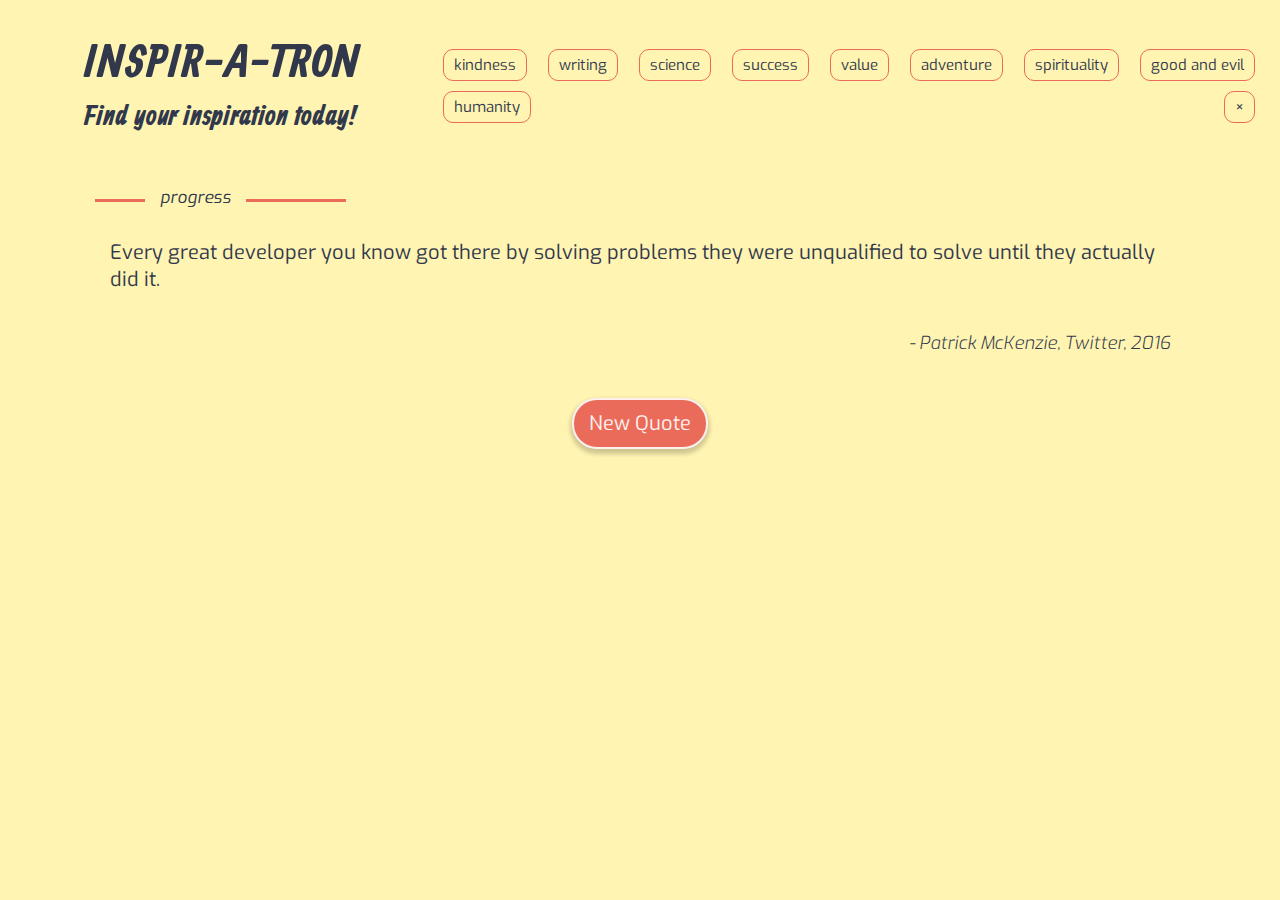
<file: index.html>
<!DOCTYPE html>
<html lang="en">

<head>
  <meta charset="UTF-8">
  <meta name="viewport" content="width=device-width, initial-scale=1.0">
  <title>Random Quotes</title>
  <link href='https://fonts.googleapis.com/css?family=Playfair+Display:400,400italic,700,700italic' rel='stylesheet'
    type='text/css'>
  <link rel="stylesheet" href="css/normalize.css">
  <link rel="stylesheet" href="css/styles.css">
</head>

<body>
  <div id="app">
    <header id="header-main">
      <h1>Inspir-a-tron</h1>
      <h2>Find your inspiration today!</h2>
    </header>
    <div id="container-category"></div>
    <div id="container-quote">
        <div class="quote-category"><p>progress</p></div>
        <p class="quote">Every great developer you know got there by solving problems they were unqualified to solve
        until they actually did it.</p>
      <p class="source">Patrick McKenzie<span class="citation">Twitter</span><span class="year">2016</span></p>
    </div>
    <div id="container-controls">
      <button id="loadQuote">New Quote</button>
    </div>
  </div>
  <script src="js/script.js"></script>
</body>

</html>
</file>
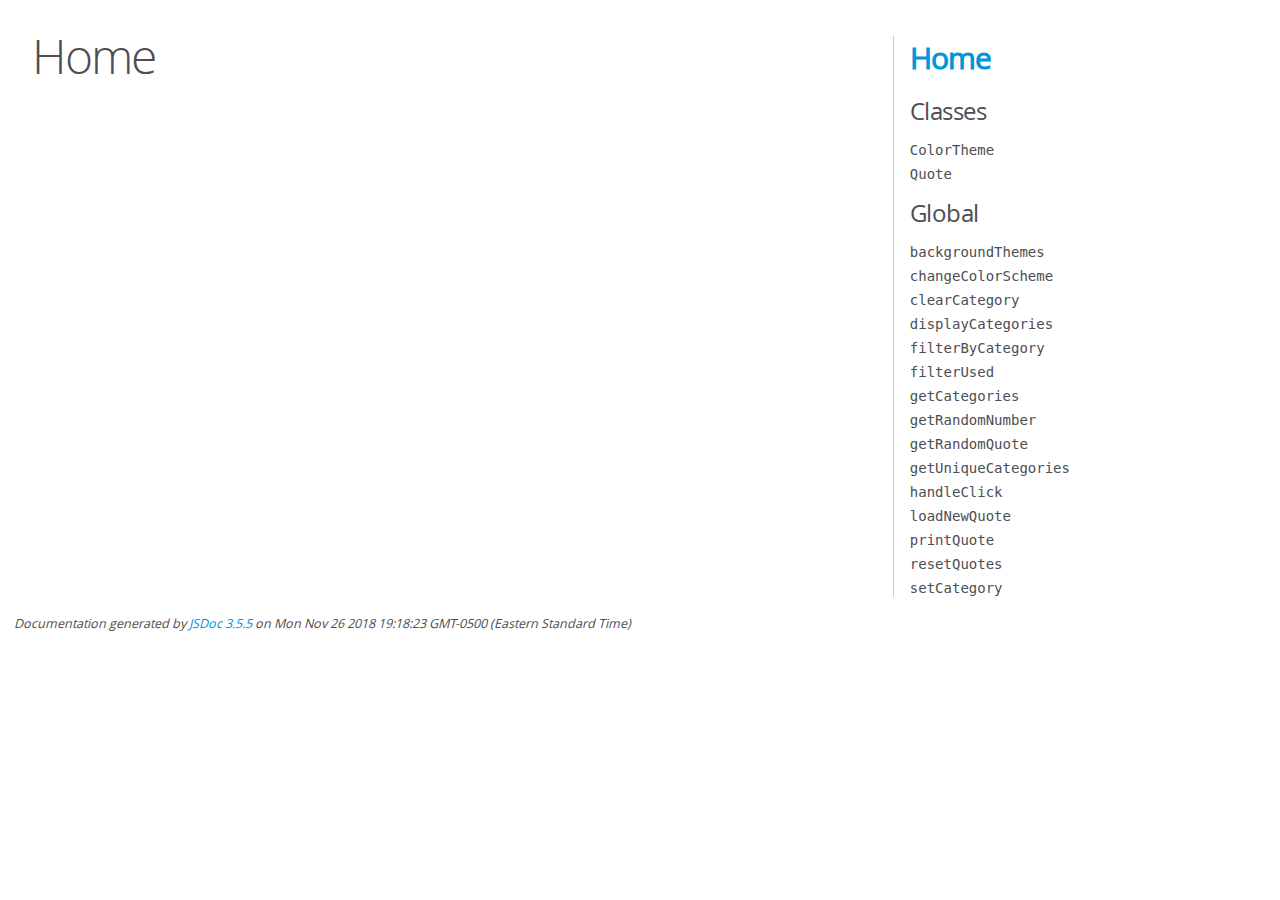
<file: js/out/index.html>
<!DOCTYPE html>
<html lang="en">
<head>
    <meta charset="utf-8">
    <title>JSDoc: Home</title>

    <script src="scripts/prettify/prettify.js"> </script>
    <script src="scripts/prettify/lang-css.js"> </script>
    <!--[if lt IE 9]>
      <script src="//html5shiv.googlecode.com/svn/trunk/html5.js"></script>
    <![endif]-->
    <link type="text/css" rel="stylesheet" href="styles/prettify-tomorrow.css">
    <link type="text/css" rel="stylesheet" href="styles/jsdoc-default.css">
</head>

<body>

<div id="main">

    <h1 class="page-title">Home</h1>

    



    


    <h3> </h3>










    









</div>

<nav>
    <h2><a href="index.html">Home</a></h2><h3>Classes</h3><ul><li><a href="ColorTheme.html">ColorTheme</a></li><li><a href="Quote.html">Quote</a></li></ul><h3>Global</h3><ul><li><a href="global.html#backgroundThemes">backgroundThemes</a></li><li><a href="global.html#changeColorScheme">changeColorScheme</a></li><li><a href="global.html#clearCategory">clearCategory</a></li><li><a href="global.html#displayCategories">displayCategories</a></li><li><a href="global.html#filterByCategory">filterByCategory</a></li><li><a href="global.html#filterUsed">filterUsed</a></li><li><a href="global.html#getCategories">getCategories</a></li><li><a href="global.html#getRandomNumber">getRandomNumber</a></li><li><a href="global.html#getRandomQuote">getRandomQuote</a></li><li><a href="global.html#getUniqueCategories">getUniqueCategories</a></li><li><a href="global.html#handleClick">handleClick</a></li><li><a href="global.html#loadNewQuote">loadNewQuote</a></li><li><a href="global.html#printQuote">printQuote</a></li><li><a href="global.html#resetQuotes">resetQuotes</a></li><li><a href="global.html#setCategory">setCategory</a></li></ul>
</nav>

<br class="clear">

<footer>
    Documentation generated by <a href="https://github.com/jsdoc3/jsdoc">JSDoc 3.5.5</a> on Mon Nov 26 2018 19:18:23 GMT-0500 (Eastern Standard Time)
</footer>

<script> prettyPrint(); </script>
<script src="scripts/linenumber.js"> </script>
</body>
</html>
</file>
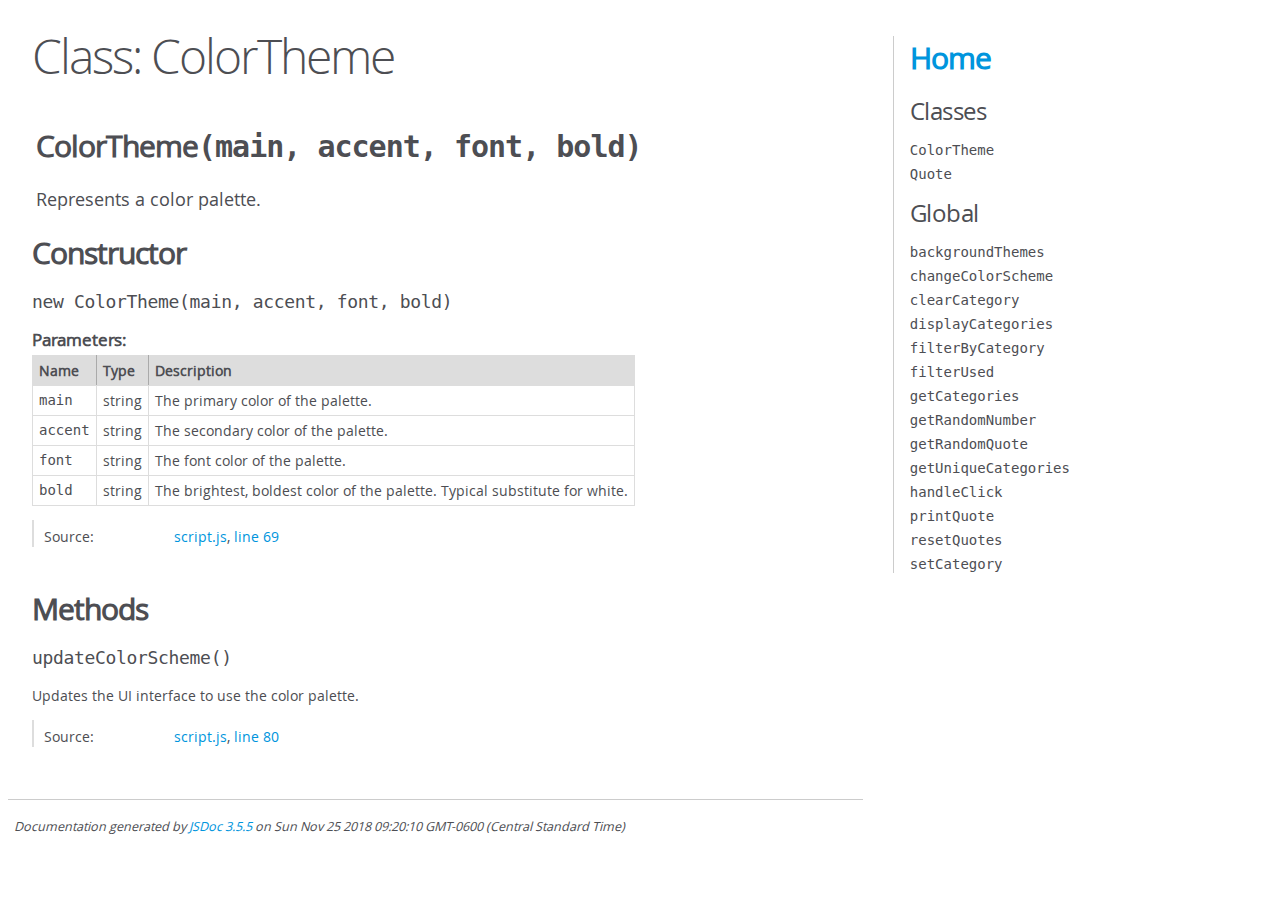
<file: out/ColorTheme.html>
<!DOCTYPE html>
<html lang="en">
<head>
    <meta charset="utf-8">
    <title>JSDoc: Class: ColorTheme</title>

    <script src="scripts/prettify/prettify.js"> </script>
    <script src="scripts/prettify/lang-css.js"> </script>
    <!--[if lt IE 9]>
      <script src="//html5shiv.googlecode.com/svn/trunk/html5.js"></script>
    <![endif]-->
    <link type="text/css" rel="stylesheet" href="styles/prettify-tomorrow.css">
    <link type="text/css" rel="stylesheet" href="styles/jsdoc-default.css">
</head>

<body>

<div id="main">

    <h1 class="page-title">Class: ColorTheme</h1>

    




<section>

<header>
    
        <h2><span class="attribs"><span class="type-signature"></span></span>ColorTheme<span class="signature">(main, accent, font, bold)</span><span class="type-signature"></span></h2>
        
            <div class="class-description">Represents a color palette.</div>
        
    
</header>

<article>
    <div class="container-overview">
    
        

    
    <h2>Constructor</h2>
    

    
    <h4 class="name" id="ColorTheme"><span class="type-signature"></span>new ColorTheme<span class="signature">(main, accent, font, bold)</span><span class="type-signature"></span></h4>
    

    











    <h5>Parameters:</h5>
    

<table class="params">
    <thead>
    <tr>
        
        <th>Name</th>
        

        <th>Type</th>

        

        

        <th class="last">Description</th>
    </tr>
    </thead>

    <tbody>
    

        <tr>
            
                <td class="name"><code>main</code></td>
            

            <td class="type">
            
                
<span class="param-type">string</span>


            
            </td>

            

            

            <td class="description last">The primary color of the palette.</td>
        </tr>

    

        <tr>
            
                <td class="name"><code>accent</code></td>
            

            <td class="type">
            
                
<span class="param-type">string</span>


            
            </td>

            

            

            <td class="description last">The secondary color of the palette.</td>
        </tr>

    

        <tr>
            
                <td class="name"><code>font</code></td>
            

            <td class="type">
            
                
<span class="param-type">string</span>


            
            </td>

            

            

            <td class="description last">The font color of the palette.</td>
        </tr>

    

        <tr>
            
                <td class="name"><code>bold</code></td>
            

            <td class="type">
            
                
<span class="param-type">string</span>


            
            </td>

            

            

            <td class="description last">The brightest, boldest color of the palette. Typical substitute for white.</td>
        </tr>

    
    </tbody>
</table>






<dl class="details">

    

    

    

    

    

    

    

    

    

    

    

    

    
    <dt class="tag-source">Source:</dt>
    <dd class="tag-source"><ul class="dummy"><li>
        <a href="script.js.html">script.js</a>, <a href="script.js.html#line69">line 69</a>
    </li></ul></dd>
    

    

    

    
</dl>


















    
    </div>

    

    

    

    

    

    

    

    
        <h3 class="subsection-title">Methods</h3>

        
            

    

    
    <h4 class="name" id="updateColorScheme"><span class="type-signature"></span>updateColorScheme<span class="signature">()</span><span class="type-signature"></span></h4>
    

    



<div class="description">
    Updates the UI interface to use the color palette.
</div>













<dl class="details">

    

    

    

    

    

    

    

    

    

    

    

    

    
    <dt class="tag-source">Source:</dt>
    <dd class="tag-source"><ul class="dummy"><li>
        <a href="script.js.html">script.js</a>, <a href="script.js.html#line80">line 80</a>
    </li></ul></dd>
    

    

    

    
</dl>


















        
    

    

    
</article>

</section>




</div>

<nav>
    <h2><a href="index.html">Home</a></h2><h3>Classes</h3><ul><li><a href="ColorTheme.html">ColorTheme</a></li><li><a href="Quote.html">Quote</a></li></ul><h3>Global</h3><ul><li><a href="global.html#backgroundThemes">backgroundThemes</a></li><li><a href="global.html#changeColorScheme">changeColorScheme</a></li><li><a href="global.html#clearCategory">clearCategory</a></li><li><a href="global.html#displayCategories">displayCategories</a></li><li><a href="global.html#filterByCategory">filterByCategory</a></li><li><a href="global.html#filterUsed">filterUsed</a></li><li><a href="global.html#getCategories">getCategories</a></li><li><a href="global.html#getRandomNumber">getRandomNumber</a></li><li><a href="global.html#getRandomQuote">getRandomQuote</a></li><li><a href="global.html#getUniqueCategories">getUniqueCategories</a></li><li><a href="global.html#handleClick">handleClick</a></li><li><a href="global.html#printQuote">printQuote</a></li><li><a href="global.html#resetQuotes">resetQuotes</a></li><li><a href="global.html#setCategory">setCategory</a></li></ul>
</nav>

<br class="clear">

<footer>
    Documentation generated by <a href="https://github.com/jsdoc3/jsdoc">JSDoc 3.5.5</a> on Sun Nov 25 2018 09:20:10 GMT-0600 (Central Standard Time)
</footer>

<script> prettyPrint(); </script>
<script src="scripts/linenumber.js"> </script>
</body>
</html>
</file>
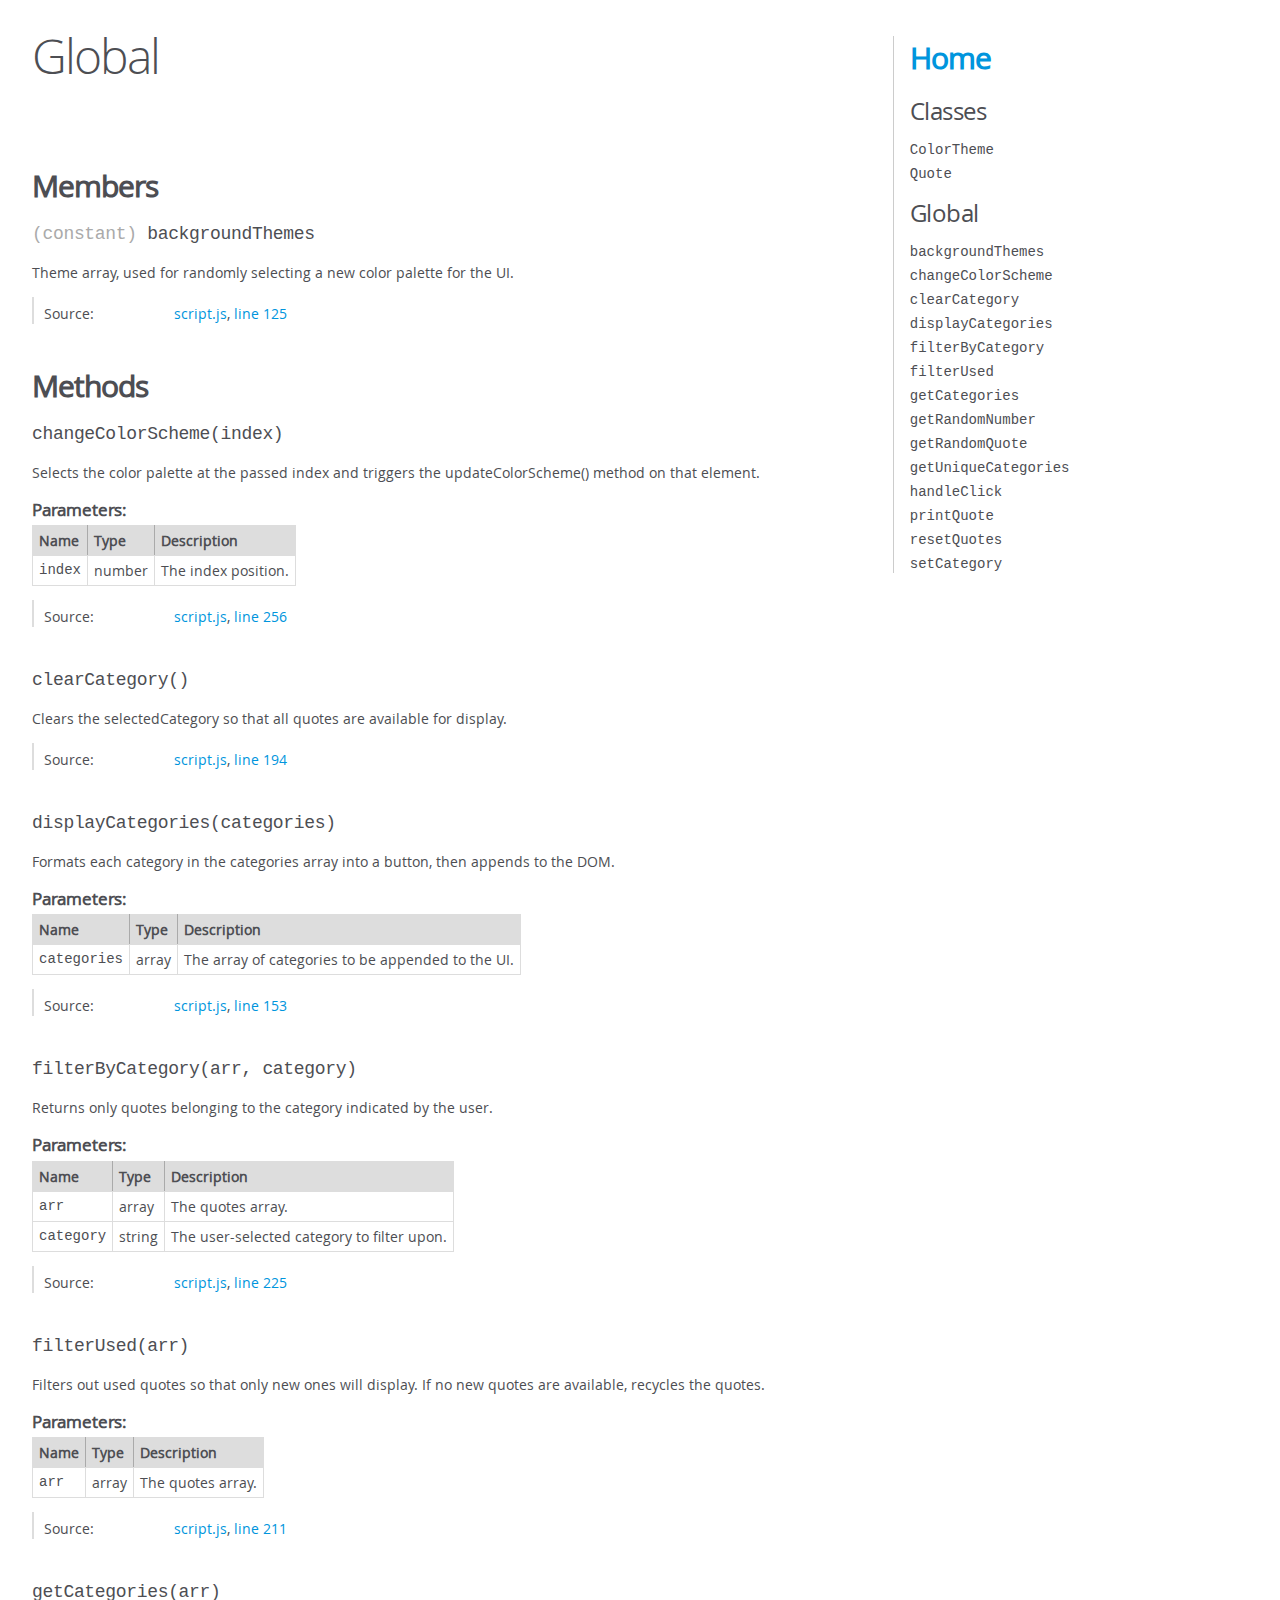
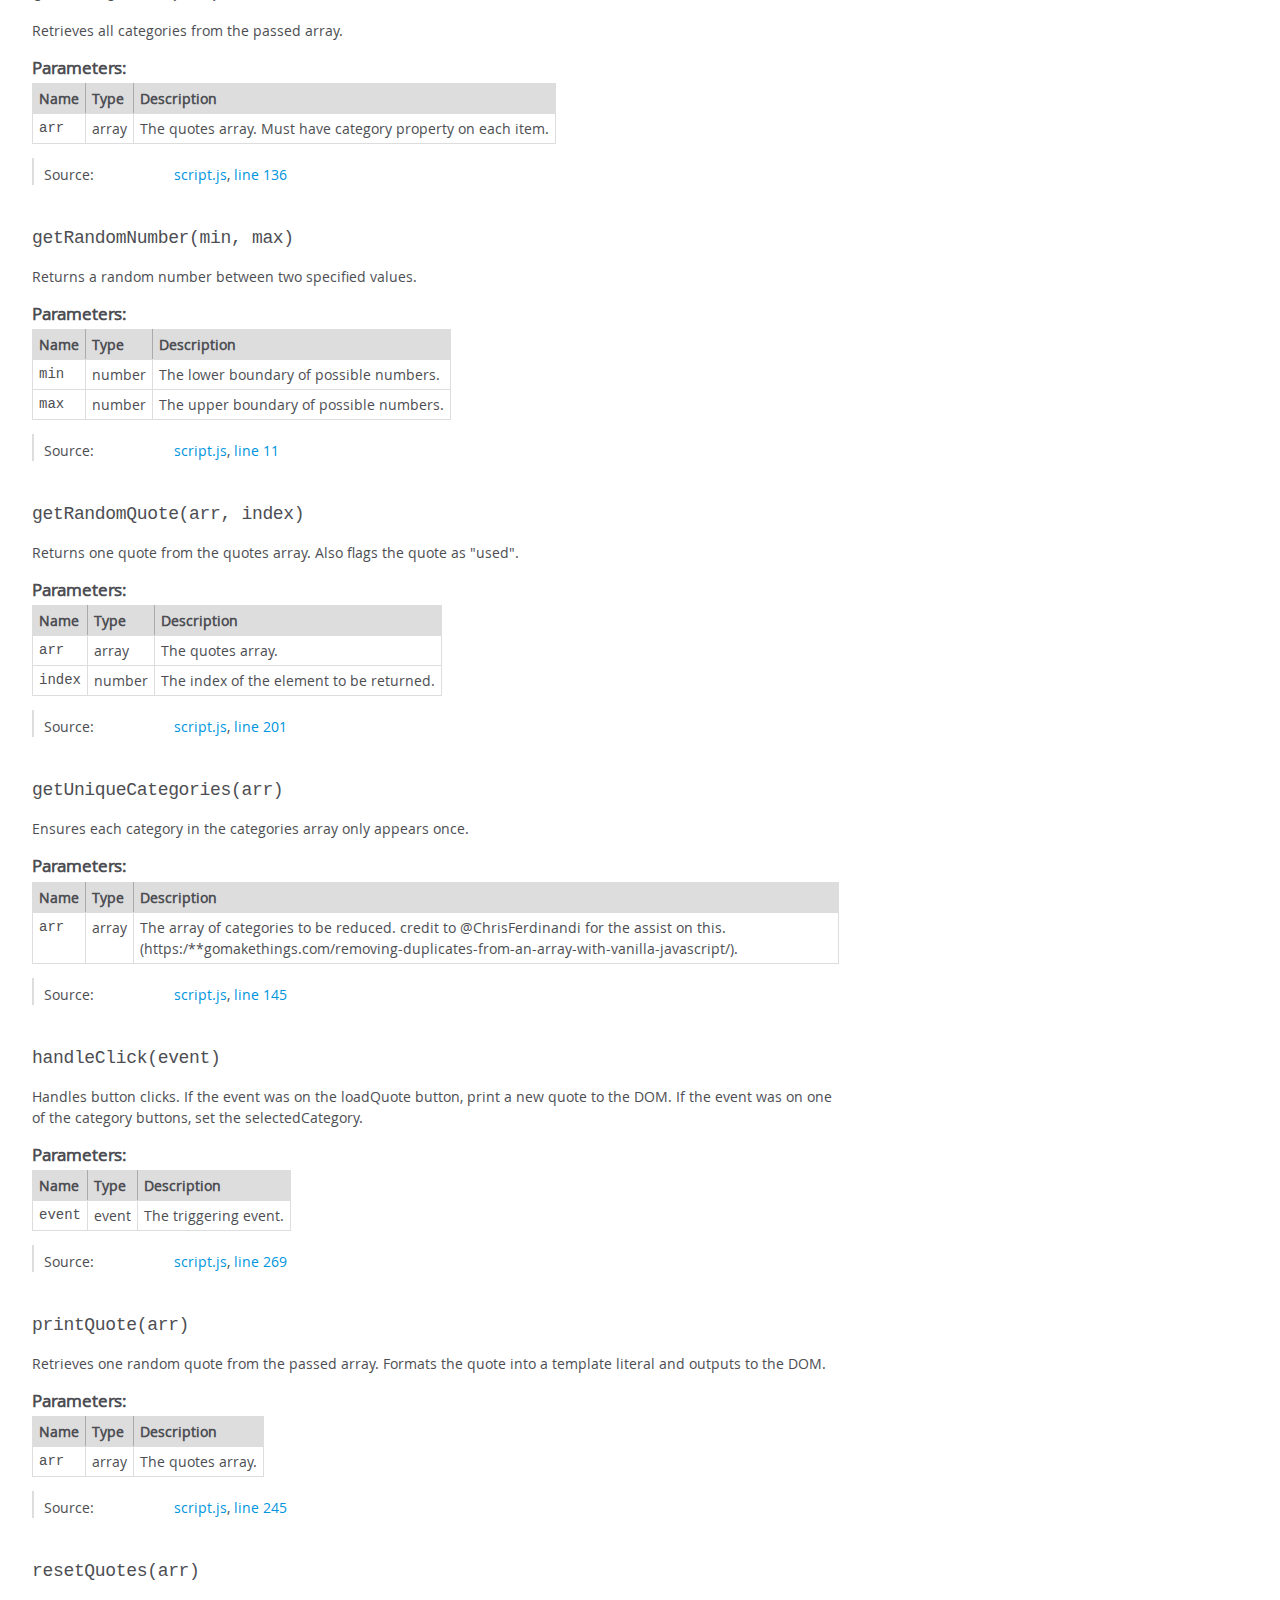
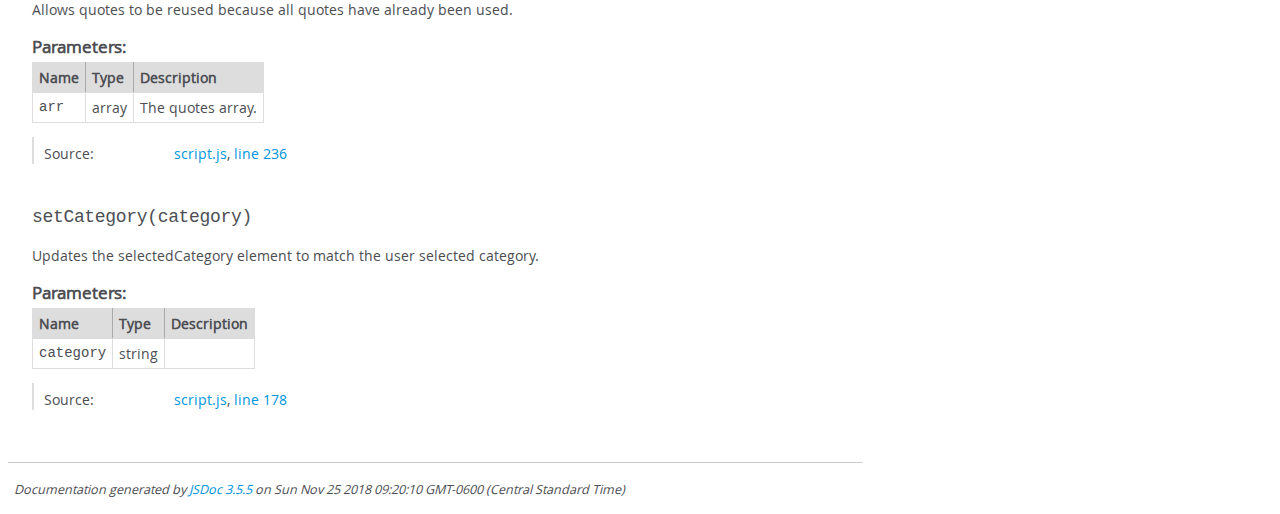
<file: out/global.html>
<!DOCTYPE html>
<html lang="en">
<head>
    <meta charset="utf-8">
    <title>JSDoc: Global</title>

    <script src="scripts/prettify/prettify.js"> </script>
    <script src="scripts/prettify/lang-css.js"> </script>
    <!--[if lt IE 9]>
      <script src="//html5shiv.googlecode.com/svn/trunk/html5.js"></script>
    <![endif]-->
    <link type="text/css" rel="stylesheet" href="styles/prettify-tomorrow.css">
    <link type="text/css" rel="stylesheet" href="styles/jsdoc-default.css">
</head>

<body>

<div id="main">

    <h1 class="page-title">Global</h1>

    




<section>

<header>
    
        <h2></h2>
        
    
</header>

<article>
    <div class="container-overview">
    
        

        


<dl class="details">

    

    

    

    

    

    

    

    

    

    

    

    

    

    

    

    
</dl>


        
    
    </div>

    

    

    

    

    

    

    
        <h3 class="subsection-title">Members</h3>

        
            
<h4 class="name" id="backgroundThemes"><span class="type-signature">(constant) </span>backgroundThemes<span class="type-signature"></span></h4>




<div class="description">
    Theme array, used for randomly selecting a new color palette for the UI.
</div>







<dl class="details">

    

    

    

    

    

    

    

    

    

    

    

    

    
    <dt class="tag-source">Source:</dt>
    <dd class="tag-source"><ul class="dummy"><li>
        <a href="script.js.html">script.js</a>, <a href="script.js.html#line125">line 125</a>
    </li></ul></dd>
    

    

    

    
</dl>






        
    

    
        <h3 class="subsection-title">Methods</h3>

        
            

    

    
    <h4 class="name" id="changeColorScheme"><span class="type-signature"></span>changeColorScheme<span class="signature">(index)</span><span class="type-signature"></span></h4>
    

    



<div class="description">
    Selects the color palette at the passed index and triggers the updateColorScheme() method on that element.
</div>









    <h5>Parameters:</h5>
    

<table class="params">
    <thead>
    <tr>
        
        <th>Name</th>
        

        <th>Type</th>

        

        

        <th class="last">Description</th>
    </tr>
    </thead>

    <tbody>
    

        <tr>
            
                <td class="name"><code>index</code></td>
            

            <td class="type">
            
                
<span class="param-type">number</span>


            
            </td>

            

            

            <td class="description last">The index position.</td>
        </tr>

    
    </tbody>
</table>






<dl class="details">

    

    

    

    

    

    

    

    

    

    

    

    

    
    <dt class="tag-source">Source:</dt>
    <dd class="tag-source"><ul class="dummy"><li>
        <a href="script.js.html">script.js</a>, <a href="script.js.html#line256">line 256</a>
    </li></ul></dd>
    

    

    

    
</dl>


















        
            

    

    
    <h4 class="name" id="clearCategory"><span class="type-signature"></span>clearCategory<span class="signature">()</span><span class="type-signature"></span></h4>
    

    



<div class="description">
    Clears the selectedCategory so that all quotes are available for display.
</div>













<dl class="details">

    

    

    

    

    

    

    

    

    

    

    

    

    
    <dt class="tag-source">Source:</dt>
    <dd class="tag-source"><ul class="dummy"><li>
        <a href="script.js.html">script.js</a>, <a href="script.js.html#line194">line 194</a>
    </li></ul></dd>
    

    

    

    
</dl>


















        
            

    

    
    <h4 class="name" id="displayCategories"><span class="type-signature"></span>displayCategories<span class="signature">(categories)</span><span class="type-signature"></span></h4>
    

    



<div class="description">
    Formats each category in the categories array into a button, then appends to the DOM.
</div>









    <h5>Parameters:</h5>
    

<table class="params">
    <thead>
    <tr>
        
        <th>Name</th>
        

        <th>Type</th>

        

        

        <th class="last">Description</th>
    </tr>
    </thead>

    <tbody>
    

        <tr>
            
                <td class="name"><code>categories</code></td>
            

            <td class="type">
            
                
<span class="param-type">array</span>


            
            </td>

            

            

            <td class="description last">The array of categories to be appended to the UI.</td>
        </tr>

    
    </tbody>
</table>






<dl class="details">

    

    

    

    

    

    

    

    

    

    

    

    

    
    <dt class="tag-source">Source:</dt>
    <dd class="tag-source"><ul class="dummy"><li>
        <a href="script.js.html">script.js</a>, <a href="script.js.html#line153">line 153</a>
    </li></ul></dd>
    

    

    

    
</dl>


















        
            

    

    
    <h4 class="name" id="filterByCategory"><span class="type-signature"></span>filterByCategory<span class="signature">(arr, category)</span><span class="type-signature"></span></h4>
    

    



<div class="description">
    Returns only quotes belonging to the category indicated by the user.
</div>









    <h5>Parameters:</h5>
    

<table class="params">
    <thead>
    <tr>
        
        <th>Name</th>
        

        <th>Type</th>

        

        

        <th class="last">Description</th>
    </tr>
    </thead>

    <tbody>
    

        <tr>
            
                <td class="name"><code>arr</code></td>
            

            <td class="type">
            
                
<span class="param-type">array</span>


            
            </td>

            

            

            <td class="description last">The quotes array.</td>
        </tr>

    

        <tr>
            
                <td class="name"><code>category</code></td>
            

            <td class="type">
            
                
<span class="param-type">string</span>


            
            </td>

            

            

            <td class="description last">The user-selected category to filter upon.</td>
        </tr>

    
    </tbody>
</table>






<dl class="details">

    

    

    

    

    

    

    

    

    

    

    

    

    
    <dt class="tag-source">Source:</dt>
    <dd class="tag-source"><ul class="dummy"><li>
        <a href="script.js.html">script.js</a>, <a href="script.js.html#line225">line 225</a>
    </li></ul></dd>
    

    

    

    
</dl>


















        
            

    

    
    <h4 class="name" id="filterUsed"><span class="type-signature"></span>filterUsed<span class="signature">(arr)</span><span class="type-signature"></span></h4>
    

    



<div class="description">
    Filters out used quotes so that only new ones will display.If no new quotes are available, recycles the quotes.
</div>









    <h5>Parameters:</h5>
    

<table class="params">
    <thead>
    <tr>
        
        <th>Name</th>
        

        <th>Type</th>

        

        

        <th class="last">Description</th>
    </tr>
    </thead>

    <tbody>
    

        <tr>
            
                <td class="name"><code>arr</code></td>
            

            <td class="type">
            
                
<span class="param-type">array</span>


            
            </td>

            

            

            <td class="description last">The quotes array.</td>
        </tr>

    
    </tbody>
</table>






<dl class="details">

    

    

    

    

    

    

    

    

    

    

    

    

    
    <dt class="tag-source">Source:</dt>
    <dd class="tag-source"><ul class="dummy"><li>
        <a href="script.js.html">script.js</a>, <a href="script.js.html#line211">line 211</a>
    </li></ul></dd>
    

    

    

    
</dl>


















        
            

    

    
    <h4 class="name" id="getCategories"><span class="type-signature"></span>getCategories<span class="signature">(arr)</span><span class="type-signature"></span></h4>
    

    



<div class="description">
    Retrieves all categories from the passed array.
</div>









    <h5>Parameters:</h5>
    

<table class="params">
    <thead>
    <tr>
        
        <th>Name</th>
        

        <th>Type</th>

        

        

        <th class="last">Description</th>
    </tr>
    </thead>

    <tbody>
    

        <tr>
            
                <td class="name"><code>arr</code></td>
            

            <td class="type">
            
                
<span class="param-type">array</span>


            
            </td>

            

            

            <td class="description last">The quotes array. Must have category property on each item.</td>
        </tr>

    
    </tbody>
</table>






<dl class="details">

    

    

    

    

    

    

    

    

    

    

    

    

    
    <dt class="tag-source">Source:</dt>
    <dd class="tag-source"><ul class="dummy"><li>
        <a href="script.js.html">script.js</a>, <a href="script.js.html#line136">line 136</a>
    </li></ul></dd>
    

    

    

    
</dl>


















        
            

    

    
    <h4 class="name" id="getRandomNumber"><span class="type-signature"></span>getRandomNumber<span class="signature">(min, max)</span><span class="type-signature"></span></h4>
    

    



<div class="description">
    Returns a random number between two specified values.
</div>









    <h5>Parameters:</h5>
    

<table class="params">
    <thead>
    <tr>
        
        <th>Name</th>
        

        <th>Type</th>

        

        

        <th class="last">Description</th>
    </tr>
    </thead>

    <tbody>
    

        <tr>
            
                <td class="name"><code>min</code></td>
            

            <td class="type">
            
                
<span class="param-type">number</span>


            
            </td>

            

            

            <td class="description last">The lower boundary of possible numbers.</td>
        </tr>

    

        <tr>
            
                <td class="name"><code>max</code></td>
            

            <td class="type">
            
                
<span class="param-type">number</span>


            
            </td>

            

            

            <td class="description last">The upper boundary of possible numbers.</td>
        </tr>

    
    </tbody>
</table>






<dl class="details">

    

    

    

    

    

    

    

    

    

    

    

    

    
    <dt class="tag-source">Source:</dt>
    <dd class="tag-source"><ul class="dummy"><li>
        <a href="script.js.html">script.js</a>, <a href="script.js.html#line11">line 11</a>
    </li></ul></dd>
    

    

    

    
</dl>


















        
            

    

    
    <h4 class="name" id="getRandomQuote"><span class="type-signature"></span>getRandomQuote<span class="signature">(arr, index)</span><span class="type-signature"></span></h4>
    

    



<div class="description">
    Returns one quote from the quotes array. Also flags the quote as "used".
</div>









    <h5>Parameters:</h5>
    

<table class="params">
    <thead>
    <tr>
        
        <th>Name</th>
        

        <th>Type</th>

        

        

        <th class="last">Description</th>
    </tr>
    </thead>

    <tbody>
    

        <tr>
            
                <td class="name"><code>arr</code></td>
            

            <td class="type">
            
                
<span class="param-type">array</span>


            
            </td>

            

            

            <td class="description last">The quotes array.</td>
        </tr>

    

        <tr>
            
                <td class="name"><code>index</code></td>
            

            <td class="type">
            
                
<span class="param-type">number</span>


            
            </td>

            

            

            <td class="description last">The index of the element to be returned.</td>
        </tr>

    
    </tbody>
</table>






<dl class="details">

    

    

    

    

    

    

    

    

    

    

    

    

    
    <dt class="tag-source">Source:</dt>
    <dd class="tag-source"><ul class="dummy"><li>
        <a href="script.js.html">script.js</a>, <a href="script.js.html#line201">line 201</a>
    </li></ul></dd>
    

    

    

    
</dl>


















        
            

    

    
    <h4 class="name" id="getUniqueCategories"><span class="type-signature"></span>getUniqueCategories<span class="signature">(arr)</span><span class="type-signature"></span></h4>
    

    



<div class="description">
    Ensures each category in the categories array only appears once.
</div>









    <h5>Parameters:</h5>
    

<table class="params">
    <thead>
    <tr>
        
        <th>Name</th>
        

        <th>Type</th>

        

        

        <th class="last">Description</th>
    </tr>
    </thead>

    <tbody>
    

        <tr>
            
                <td class="name"><code>arr</code></td>
            

            <td class="type">
            
                
<span class="param-type">array</span>


            
            </td>

            

            

            <td class="description last">The array of categories to be reduced.credit to @ChrisFerdinandi for the assist on this.(https:/**gomakethings.com/removing-duplicates-from-an-array-with-vanilla-javascript/).</td>
        </tr>

    
    </tbody>
</table>






<dl class="details">

    

    

    

    

    

    

    

    

    

    

    

    

    
    <dt class="tag-source">Source:</dt>
    <dd class="tag-source"><ul class="dummy"><li>
        <a href="script.js.html">script.js</a>, <a href="script.js.html#line145">line 145</a>
    </li></ul></dd>
    

    

    

    
</dl>


















        
            

    

    
    <h4 class="name" id="handleClick"><span class="type-signature"></span>handleClick<span class="signature">(event)</span><span class="type-signature"></span></h4>
    

    



<div class="description">
    Handles button clicks.If the event was on the loadQuote button, print a new quote to the DOM.If the event was on one of the category buttons, set the selectedCategory.
</div>









    <h5>Parameters:</h5>
    

<table class="params">
    <thead>
    <tr>
        
        <th>Name</th>
        

        <th>Type</th>

        

        

        <th class="last">Description</th>
    </tr>
    </thead>

    <tbody>
    

        <tr>
            
                <td class="name"><code>event</code></td>
            

            <td class="type">
            
                
<span class="param-type">event</span>


            
            </td>

            

            

            <td class="description last">The triggering event.</td>
        </tr>

    
    </tbody>
</table>






<dl class="details">

    

    

    

    

    

    

    

    

    

    

    

    

    
    <dt class="tag-source">Source:</dt>
    <dd class="tag-source"><ul class="dummy"><li>
        <a href="script.js.html">script.js</a>, <a href="script.js.html#line269">line 269</a>
    </li></ul></dd>
    

    

    

    
</dl>


















        
            

    

    
    <h4 class="name" id="printQuote"><span class="type-signature"></span>printQuote<span class="signature">(arr)</span><span class="type-signature"></span></h4>
    

    



<div class="description">
    Retrieves one random quote from the passed array. Formats the quote into a template literal and outputs to the DOM.
</div>









    <h5>Parameters:</h5>
    

<table class="params">
    <thead>
    <tr>
        
        <th>Name</th>
        

        <th>Type</th>

        

        

        <th class="last">Description</th>
    </tr>
    </thead>

    <tbody>
    

        <tr>
            
                <td class="name"><code>arr</code></td>
            

            <td class="type">
            
                
<span class="param-type">array</span>


            
            </td>

            

            

            <td class="description last">The quotes array.</td>
        </tr>

    
    </tbody>
</table>






<dl class="details">

    

    

    

    

    

    

    

    

    

    

    

    

    
    <dt class="tag-source">Source:</dt>
    <dd class="tag-source"><ul class="dummy"><li>
        <a href="script.js.html">script.js</a>, <a href="script.js.html#line245">line 245</a>
    </li></ul></dd>
    

    

    

    
</dl>


















        
            

    

    
    <h4 class="name" id="resetQuotes"><span class="type-signature"></span>resetQuotes<span class="signature">(arr)</span><span class="type-signature"></span></h4>
    

    



<div class="description">
    Allows quotes to be reused because all quotes have already been used.
</div>









    <h5>Parameters:</h5>
    

<table class="params">
    <thead>
    <tr>
        
        <th>Name</th>
        

        <th>Type</th>

        

        

        <th class="last">Description</th>
    </tr>
    </thead>

    <tbody>
    

        <tr>
            
                <td class="name"><code>arr</code></td>
            

            <td class="type">
            
                
<span class="param-type">array</span>


            
            </td>

            

            

            <td class="description last">The quotes array.</td>
        </tr>

    
    </tbody>
</table>






<dl class="details">

    

    

    

    

    

    

    

    

    

    

    

    

    
    <dt class="tag-source">Source:</dt>
    <dd class="tag-source"><ul class="dummy"><li>
        <a href="script.js.html">script.js</a>, <a href="script.js.html#line236">line 236</a>
    </li></ul></dd>
    

    

    

    
</dl>


















        
            

    

    
    <h4 class="name" id="setCategory"><span class="type-signature"></span>setCategory<span class="signature">(category)</span><span class="type-signature"></span></h4>
    

    



<div class="description">
    Updates the selectedCategory element to match the user selected category.
</div>









    <h5>Parameters:</h5>
    

<table class="params">
    <thead>
    <tr>
        
        <th>Name</th>
        

        <th>Type</th>

        

        

        <th class="last">Description</th>
    </tr>
    </thead>

    <tbody>
    

        <tr>
            
                <td class="name"><code>category</code></td>
            

            <td class="type">
            
                
<span class="param-type">string</span>


            
            </td>

            

            

            <td class="description last"></td>
        </tr>

    
    </tbody>
</table>






<dl class="details">

    

    

    

    

    

    

    

    

    

    

    

    

    
    <dt class="tag-source">Source:</dt>
    <dd class="tag-source"><ul class="dummy"><li>
        <a href="script.js.html">script.js</a>, <a href="script.js.html#line178">line 178</a>
    </li></ul></dd>
    

    

    

    
</dl>


















        
    

    

    
</article>

</section>




</div>

<nav>
    <h2><a href="index.html">Home</a></h2><h3>Classes</h3><ul><li><a href="ColorTheme.html">ColorTheme</a></li><li><a href="Quote.html">Quote</a></li></ul><h3>Global</h3><ul><li><a href="global.html#backgroundThemes">backgroundThemes</a></li><li><a href="global.html#changeColorScheme">changeColorScheme</a></li><li><a href="global.html#clearCategory">clearCategory</a></li><li><a href="global.html#displayCategories">displayCategories</a></li><li><a href="global.html#filterByCategory">filterByCategory</a></li><li><a href="global.html#filterUsed">filterUsed</a></li><li><a href="global.html#getCategories">getCategories</a></li><li><a href="global.html#getRandomNumber">getRandomNumber</a></li><li><a href="global.html#getRandomQuote">getRandomQuote</a></li><li><a href="global.html#getUniqueCategories">getUniqueCategories</a></li><li><a href="global.html#handleClick">handleClick</a></li><li><a href="global.html#printQuote">printQuote</a></li><li><a href="global.html#resetQuotes">resetQuotes</a></li><li><a href="global.html#setCategory">setCategory</a></li></ul>
</nav>

<br class="clear">

<footer>
    Documentation generated by <a href="https://github.com/jsdoc3/jsdoc">JSDoc 3.5.5</a> on Sun Nov 25 2018 09:20:10 GMT-0600 (Central Standard Time)
</footer>

<script> prettyPrint(); </script>
<script src="scripts/linenumber.js"> </script>
</body>
</html>
</file>
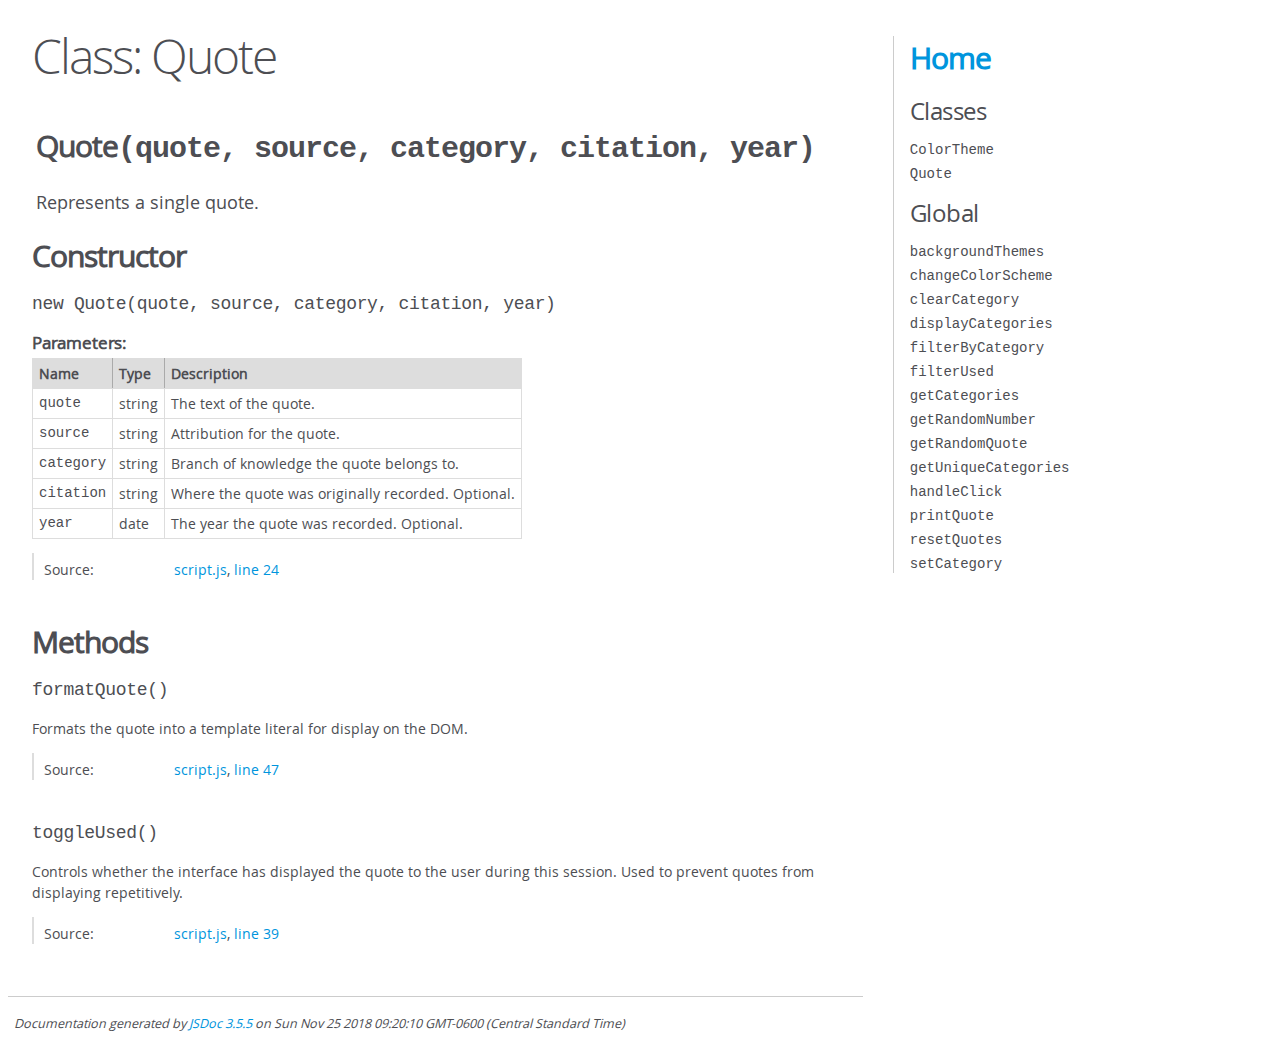
<file: out/Quote.html>
<!DOCTYPE html>
<html lang="en">
<head>
    <meta charset="utf-8">
    <title>JSDoc: Class: Quote</title>

    <script src="scripts/prettify/prettify.js"> </script>
    <script src="scripts/prettify/lang-css.js"> </script>
    <!--[if lt IE 9]>
      <script src="//html5shiv.googlecode.com/svn/trunk/html5.js"></script>
    <![endif]-->
    <link type="text/css" rel="stylesheet" href="styles/prettify-tomorrow.css">
    <link type="text/css" rel="stylesheet" href="styles/jsdoc-default.css">
</head>

<body>

<div id="main">

    <h1 class="page-title">Class: Quote</h1>

    




<section>

<header>
    
        <h2><span class="attribs"><span class="type-signature"></span></span>Quote<span class="signature">(quote, source, category, citation, year)</span><span class="type-signature"></span></h2>
        
            <div class="class-description">Represents a single quote.</div>
        
    
</header>

<article>
    <div class="container-overview">
    
        

    
    <h2>Constructor</h2>
    

    
    <h4 class="name" id="Quote"><span class="type-signature"></span>new Quote<span class="signature">(quote, source, category, citation, year)</span><span class="type-signature"></span></h4>
    

    











    <h5>Parameters:</h5>
    

<table class="params">
    <thead>
    <tr>
        
        <th>Name</th>
        

        <th>Type</th>

        

        

        <th class="last">Description</th>
    </tr>
    </thead>

    <tbody>
    

        <tr>
            
                <td class="name"><code>quote</code></td>
            

            <td class="type">
            
                
<span class="param-type">string</span>


            
            </td>

            

            

            <td class="description last">The text of the quote.</td>
        </tr>

    

        <tr>
            
                <td class="name"><code>source</code></td>
            

            <td class="type">
            
                
<span class="param-type">string</span>


            
            </td>

            

            

            <td class="description last">Attribution for the quote.</td>
        </tr>

    

        <tr>
            
                <td class="name"><code>category</code></td>
            

            <td class="type">
            
                
<span class="param-type">string</span>


            
            </td>

            

            

            <td class="description last">Branch of knowledge the quote belongs to.</td>
        </tr>

    

        <tr>
            
                <td class="name"><code>citation</code></td>
            

            <td class="type">
            
                
<span class="param-type">string</span>


            
            </td>

            

            

            <td class="description last">Where the quote was originally recorded. Optional.</td>
        </tr>

    

        <tr>
            
                <td class="name"><code>year</code></td>
            

            <td class="type">
            
                
<span class="param-type">date</span>


            
            </td>

            

            

            <td class="description last">The year the quote was recorded. Optional.</td>
        </tr>

    
    </tbody>
</table>






<dl class="details">

    

    

    

    

    

    

    

    

    

    

    

    

    
    <dt class="tag-source">Source:</dt>
    <dd class="tag-source"><ul class="dummy"><li>
        <a href="script.js.html">script.js</a>, <a href="script.js.html#line24">line 24</a>
    </li></ul></dd>
    

    

    

    
</dl>


















    
    </div>

    

    

    

    

    

    

    

    
        <h3 class="subsection-title">Methods</h3>

        
            

    

    
    <h4 class="name" id="formatQuote"><span class="type-signature"></span>formatQuote<span class="signature">()</span><span class="type-signature"></span></h4>
    

    



<div class="description">
    Formats the quote into a template literal for display on the DOM.
</div>













<dl class="details">

    

    

    

    

    

    

    

    

    

    

    

    

    
    <dt class="tag-source">Source:</dt>
    <dd class="tag-source"><ul class="dummy"><li>
        <a href="script.js.html">script.js</a>, <a href="script.js.html#line47">line 47</a>
    </li></ul></dd>
    

    

    

    
</dl>


















        
            

    

    
    <h4 class="name" id="toggleUsed"><span class="type-signature"></span>toggleUsed<span class="signature">()</span><span class="type-signature"></span></h4>
    

    



<div class="description">
    Controls whether the interface has displayed the quote to the user during this session.Used to prevent quotes from displaying repetitively.
</div>













<dl class="details">

    

    

    

    

    

    

    

    

    

    

    

    

    
    <dt class="tag-source">Source:</dt>
    <dd class="tag-source"><ul class="dummy"><li>
        <a href="script.js.html">script.js</a>, <a href="script.js.html#line39">line 39</a>
    </li></ul></dd>
    

    

    

    
</dl>


















        
    

    

    
</article>

</section>




</div>

<nav>
    <h2><a href="index.html">Home</a></h2><h3>Classes</h3><ul><li><a href="ColorTheme.html">ColorTheme</a></li><li><a href="Quote.html">Quote</a></li></ul><h3>Global</h3><ul><li><a href="global.html#backgroundThemes">backgroundThemes</a></li><li><a href="global.html#changeColorScheme">changeColorScheme</a></li><li><a href="global.html#clearCategory">clearCategory</a></li><li><a href="global.html#displayCategories">displayCategories</a></li><li><a href="global.html#filterByCategory">filterByCategory</a></li><li><a href="global.html#filterUsed">filterUsed</a></li><li><a href="global.html#getCategories">getCategories</a></li><li><a href="global.html#getRandomNumber">getRandomNumber</a></li><li><a href="global.html#getRandomQuote">getRandomQuote</a></li><li><a href="global.html#getUniqueCategories">getUniqueCategories</a></li><li><a href="global.html#handleClick">handleClick</a></li><li><a href="global.html#printQuote">printQuote</a></li><li><a href="global.html#resetQuotes">resetQuotes</a></li><li><a href="global.html#setCategory">setCategory</a></li></ul>
</nav>

<br class="clear">

<footer>
    Documentation generated by <a href="https://github.com/jsdoc3/jsdoc">JSDoc 3.5.5</a> on Sun Nov 25 2018 09:20:10 GMT-0600 (Central Standard Time)
</footer>

<script> prettyPrint(); </script>
<script src="scripts/linenumber.js"> </script>
</body>
</html>
</file>
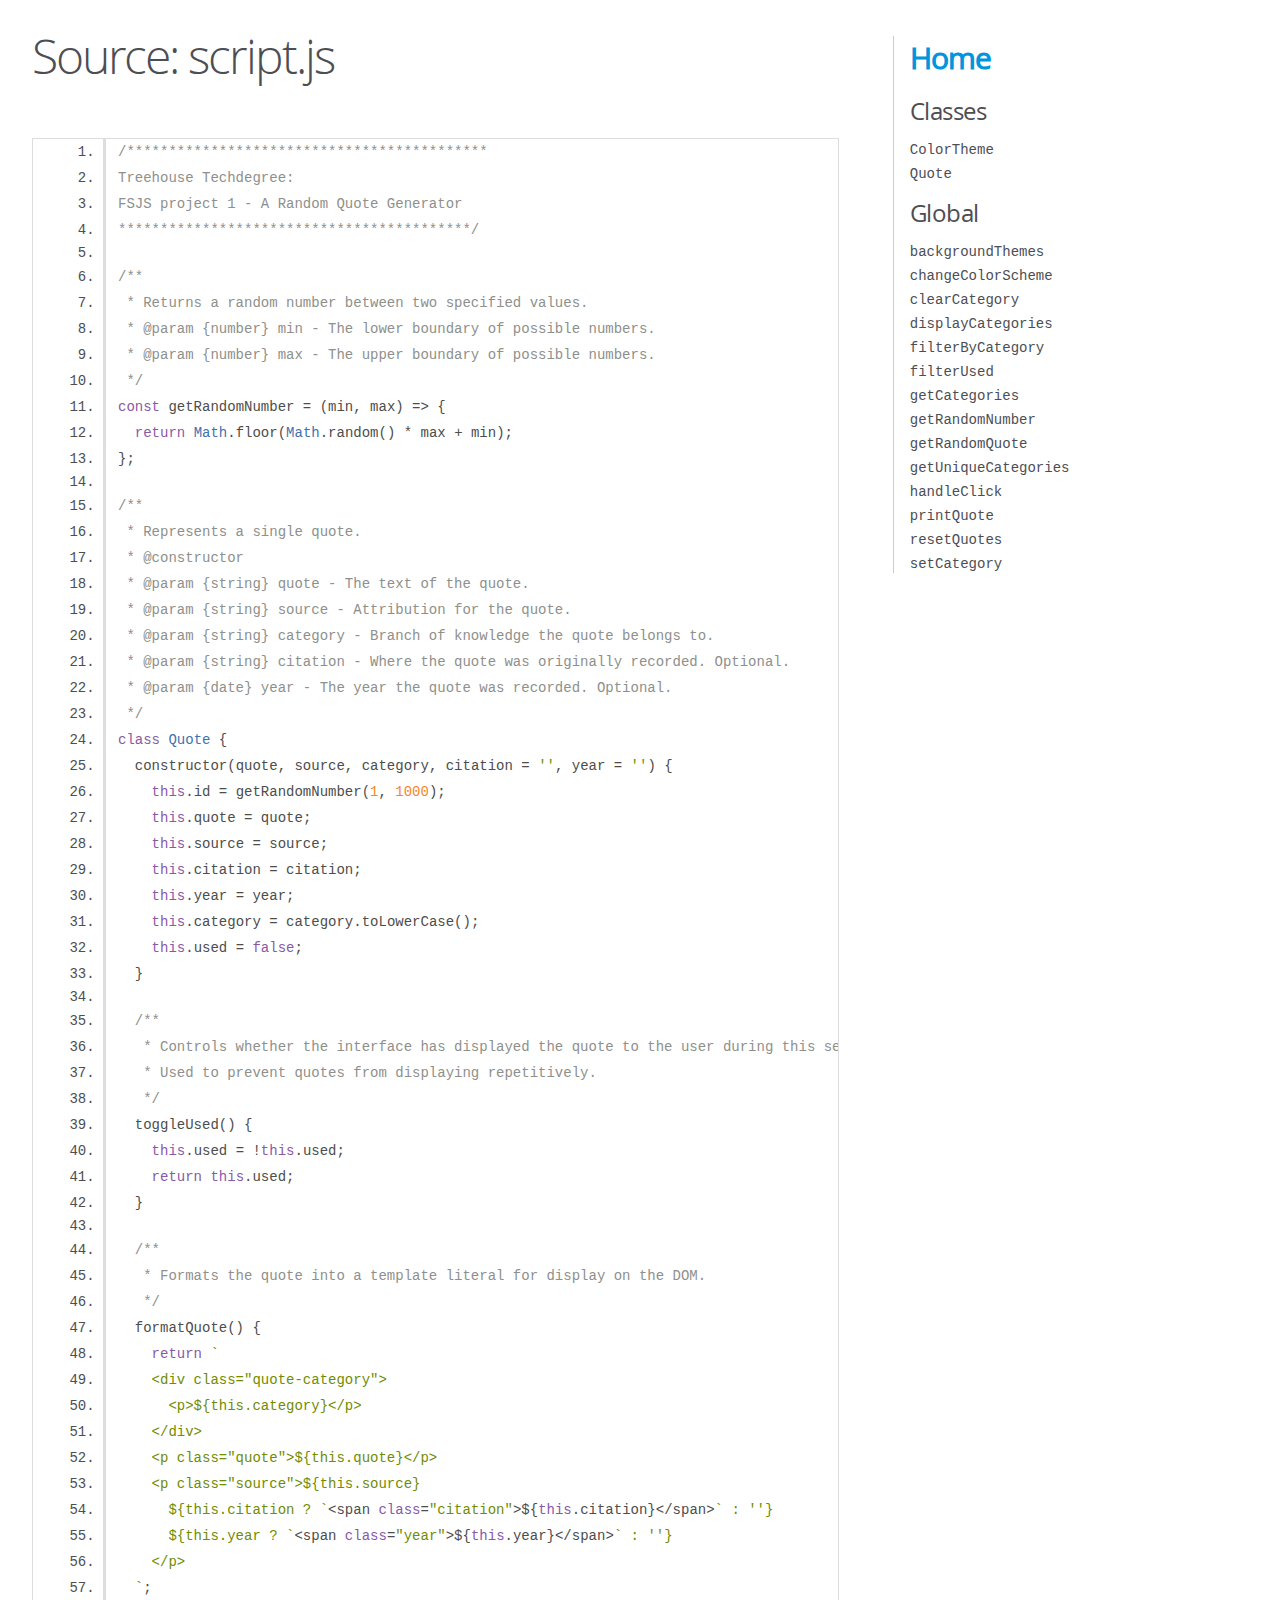
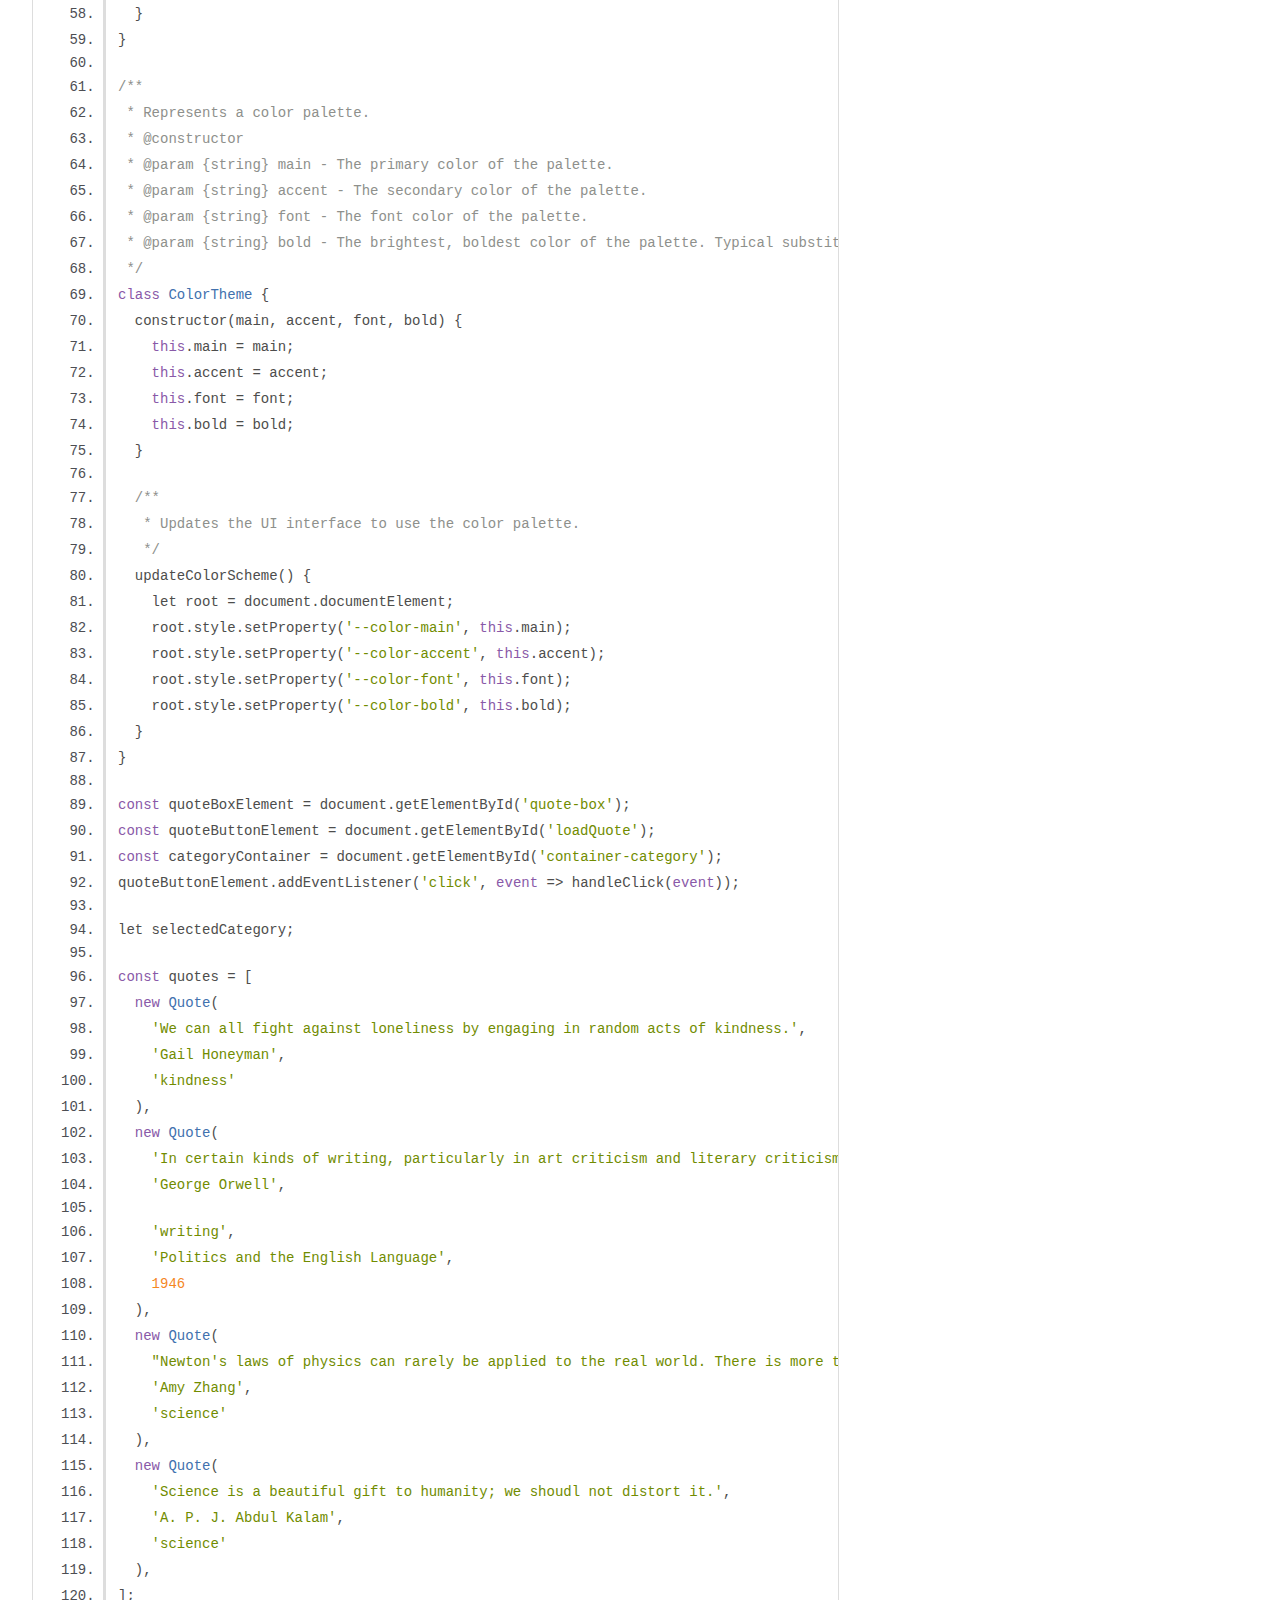
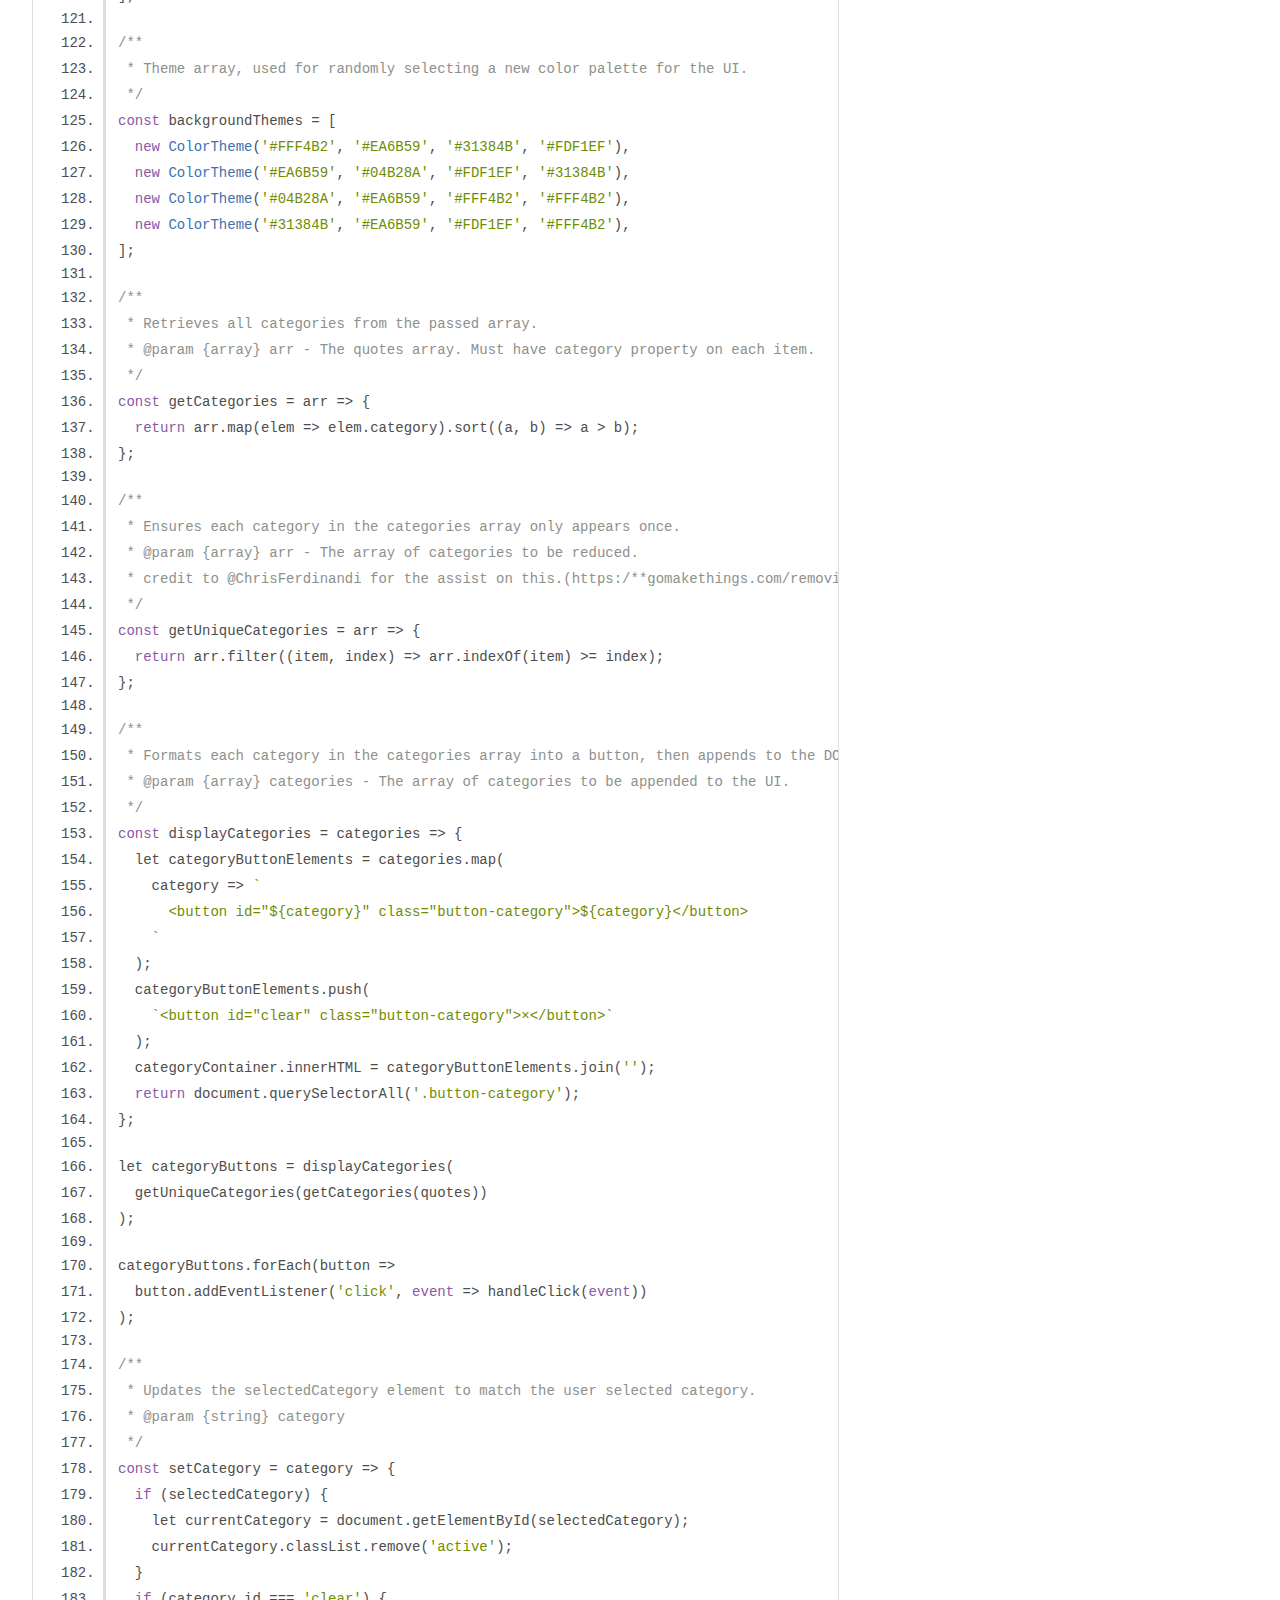
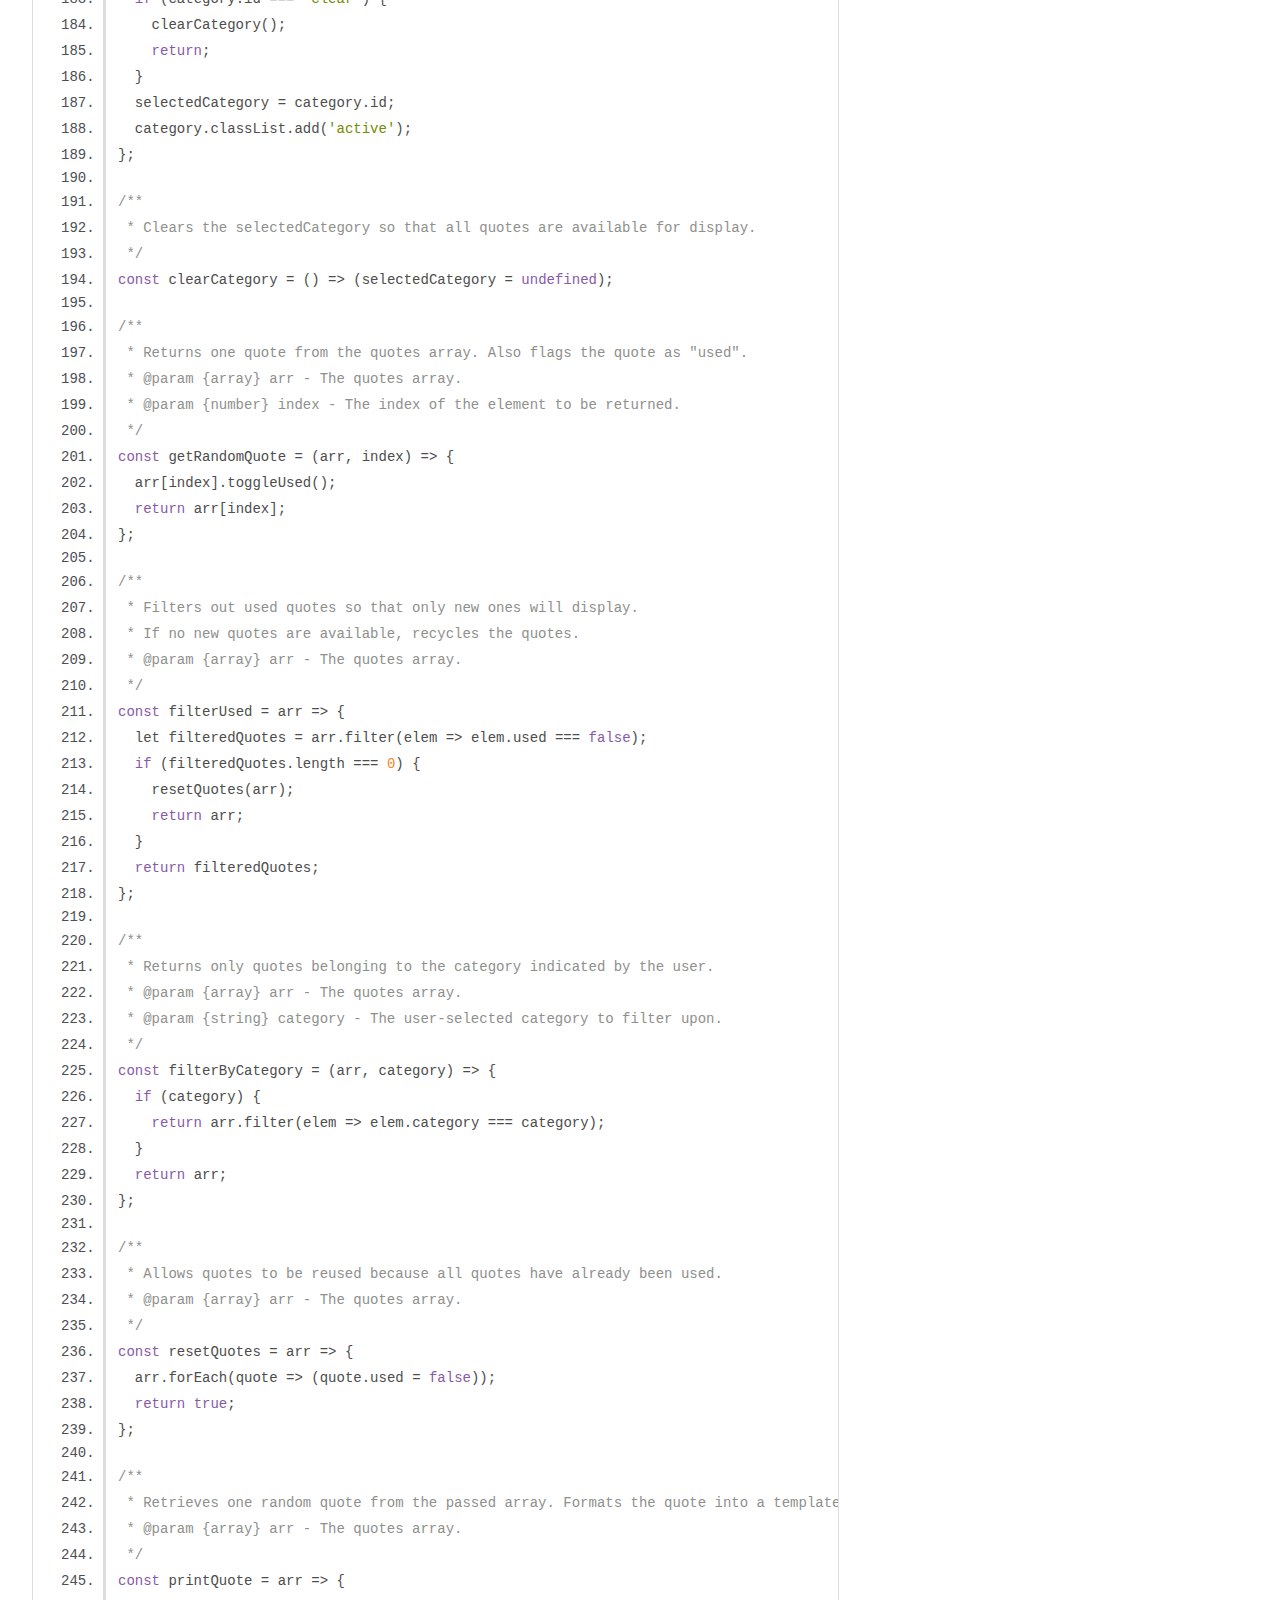
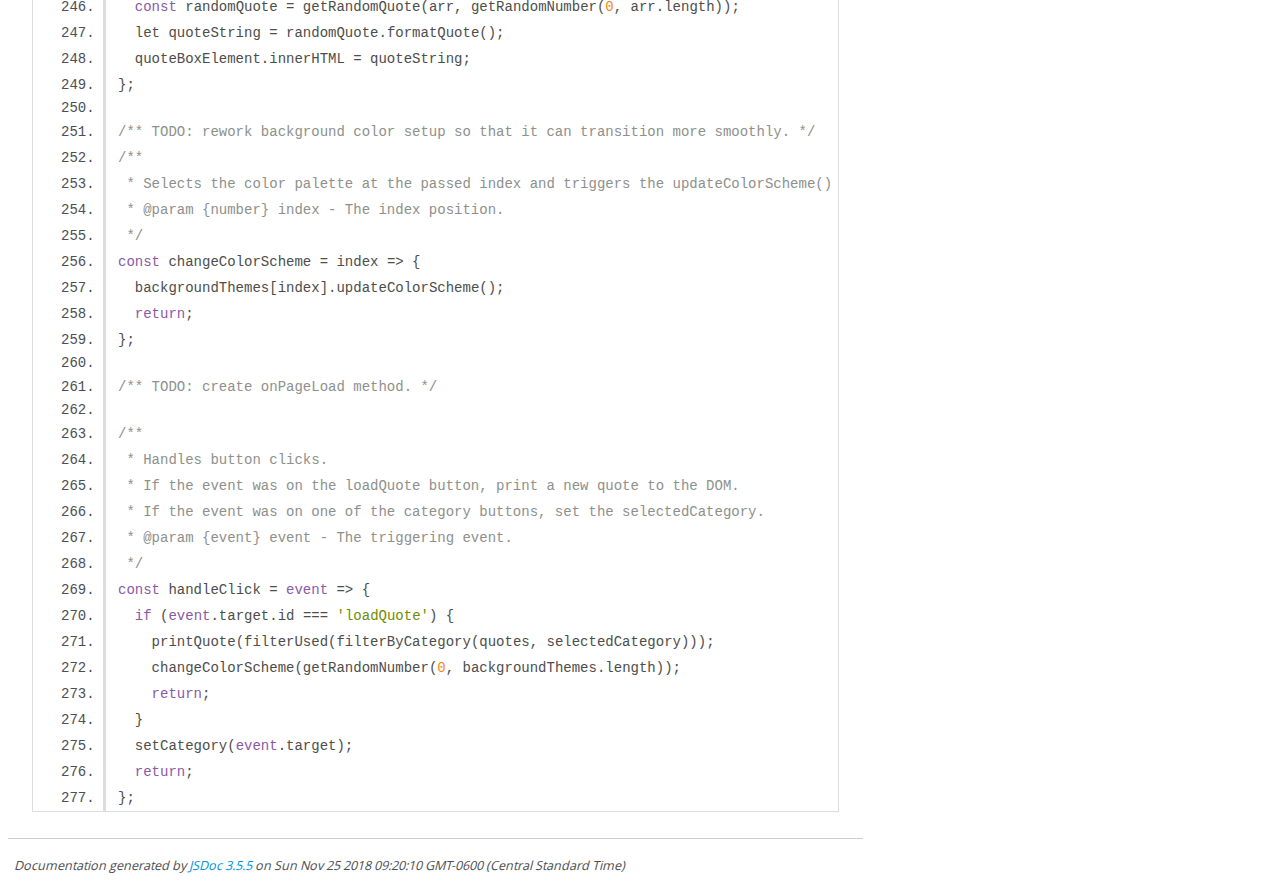
<file: out/script.js.html>
<!DOCTYPE html>
<html lang="en">
<head>
    <meta charset="utf-8">
    <title>JSDoc: Source: script.js</title>

    <script src="scripts/prettify/prettify.js"> </script>
    <script src="scripts/prettify/lang-css.js"> </script>
    <!--[if lt IE 9]>
      <script src="//html5shiv.googlecode.com/svn/trunk/html5.js"></script>
    <![endif]-->
    <link type="text/css" rel="stylesheet" href="styles/prettify-tomorrow.css">
    <link type="text/css" rel="stylesheet" href="styles/jsdoc-default.css">
</head>

<body>

<div id="main">

    <h1 class="page-title">Source: script.js</h1>

    



    
    <section>
        <article>
            <pre class="prettyprint source linenums"><code>/*******************************************
Treehouse Techdegree:
FSJS project 1 - A Random Quote Generator
******************************************/

/**
 * Returns a random number between two specified values.
 * @param {number} min - The lower boundary of possible numbers.
 * @param {number} max - The upper boundary of possible numbers.
 */
const getRandomNumber = (min, max) => {
  return Math.floor(Math.random() * max + min);
};

/**
 * Represents a single quote.
 * @constructor
 * @param {string} quote - The text of the quote.
 * @param {string} source - Attribution for the quote.
 * @param {string} category - Branch of knowledge the quote belongs to.
 * @param {string} citation - Where the quote was originally recorded. Optional.
 * @param {date} year - The year the quote was recorded. Optional.
 */
class Quote {
  constructor(quote, source, category, citation = '', year = '') {
    this.id = getRandomNumber(1, 1000);
    this.quote = quote;
    this.source = source;
    this.citation = citation;
    this.year = year;
    this.category = category.toLowerCase();
    this.used = false;
  }

  /**
   * Controls whether the interface has displayed the quote to the user during this session.
   * Used to prevent quotes from displaying repetitively.
   */
  toggleUsed() {
    this.used = !this.used;
    return this.used;
  }

  /**
   * Formats the quote into a template literal for display on the DOM.
   */
  formatQuote() {
    return `
    &lt;div class="quote-category">
      &lt;p>${this.category}&lt;/p>
    &lt;/div>
    &lt;p class="quote">${this.quote}&lt;/p>
    &lt;p class="source">${this.source}
      ${this.citation ? `&lt;span class="citation">${this.citation}&lt;/span>` : ''}
      ${this.year ? `&lt;span class="year">${this.year}&lt;/span>` : ''}
    &lt;/p>
  `;
  }
}

/**
 * Represents a color palette.
 * @constructor
 * @param {string} main - The primary color of the palette.
 * @param {string} accent - The secondary color of the palette.
 * @param {string} font - The font color of the palette.
 * @param {string} bold - The brightest, boldest color of the palette. Typical substitute for white.
 */
class ColorTheme {
  constructor(main, accent, font, bold) {
    this.main = main;
    this.accent = accent;
    this.font = font;
    this.bold = bold;
  }

  /**
   * Updates the UI interface to use the color palette.
   */
  updateColorScheme() {
    let root = document.documentElement;
    root.style.setProperty('--color-main', this.main);
    root.style.setProperty('--color-accent', this.accent);
    root.style.setProperty('--color-font', this.font);
    root.style.setProperty('--color-bold', this.bold);
  }
}

const quoteBoxElement = document.getElementById('quote-box');
const quoteButtonElement = document.getElementById('loadQuote');
const categoryContainer = document.getElementById('container-category');
quoteButtonElement.addEventListener('click', event => handleClick(event));

let selectedCategory;

const quotes = [
  new Quote(
    'We can all fight against loneliness by engaging in random acts of kindness.',
    'Gail Honeyman',
    'kindness'
  ),
  new Quote(
    'In certain kinds of writing, particularly in art criticism and literary criticism, it is normal to come across long passages which are almost completely lacking in meaning.',
    'George Orwell',

    'writing',
    'Politics and the English Language',
    1946
  ),
  new Quote(
    "Newton's laws of physics can rarely be applied to the real world. There is more to life than cause and effect. Things just aren't that simple.",
    'Amy Zhang',
    'science'
  ),
  new Quote(
    'Science is a beautiful gift to humanity; we shoudl not distort it.',
    'A. P. J. Abdul Kalam',
    'science'
  ),
];

/**
 * Theme array, used for randomly selecting a new color palette for the UI.
 */
const backgroundThemes = [
  new ColorTheme('#FFF4B2', '#EA6B59', '#31384B', '#FDF1EF'),
  new ColorTheme('#EA6B59', '#04B28A', '#FDF1EF', '#31384B'),
  new ColorTheme('#04B28A', '#EA6B59', '#FFF4B2', '#FFF4B2'),
  new ColorTheme('#31384B', '#EA6B59', '#FDF1EF', '#FFF4B2'),
];

/**
 * Retrieves all categories from the passed array.
 * @param {array} arr - The quotes array. Must have category property on each item.
 */
const getCategories = arr => {
  return arr.map(elem => elem.category).sort((a, b) => a > b);
};

/**
 * Ensures each category in the categories array only appears once.
 * @param {array} arr - The array of categories to be reduced.
 * credit to @ChrisFerdinandi for the assist on this.(https:/**gomakethings.com/removing-duplicates-from-an-array-with-vanilla-javascript/).
 */
const getUniqueCategories = arr => {
  return arr.filter((item, index) => arr.indexOf(item) >= index);
};

/**
 * Formats each category in the categories array into a button, then appends to the DOM.
 * @param {array} categories - The array of categories to be appended to the UI.
 */
const displayCategories = categories => {
  let categoryButtonElements = categories.map(
    category => `
      &lt;button id="${category}" class="button-category">${category}&lt;/button>
    `
  );
  categoryButtonElements.push(
    `&lt;button id="clear" class="button-category">×&lt;/button>`
  );
  categoryContainer.innerHTML = categoryButtonElements.join('');
  return document.querySelectorAll('.button-category');
};

let categoryButtons = displayCategories(
  getUniqueCategories(getCategories(quotes))
);

categoryButtons.forEach(button =>
  button.addEventListener('click', event => handleClick(event))
);

/**
 * Updates the selectedCategory element to match the user selected category.
 * @param {string} category
 */
const setCategory = category => {
  if (selectedCategory) {
    let currentCategory = document.getElementById(selectedCategory);
    currentCategory.classList.remove('active');
  }
  if (category.id === 'clear') {
    clearCategory();
    return;
  }
  selectedCategory = category.id;
  category.classList.add('active');
};

/**
 * Clears the selectedCategory so that all quotes are available for display.
 */
const clearCategory = () => (selectedCategory = undefined);

/**
 * Returns one quote from the quotes array. Also flags the quote as "used".
 * @param {array} arr - The quotes array.
 * @param {number} index - The index of the element to be returned.
 */
const getRandomQuote = (arr, index) => {
  arr[index].toggleUsed();
  return arr[index];
};

/**
 * Filters out used quotes so that only new ones will display.
 * If no new quotes are available, recycles the quotes.
 * @param {array} arr - The quotes array.
 */
const filterUsed = arr => {
  let filteredQuotes = arr.filter(elem => elem.used === false);
  if (filteredQuotes.length === 0) {
    resetQuotes(arr);
    return arr;
  }
  return filteredQuotes;
};

/**
 * Returns only quotes belonging to the category indicated by the user.
 * @param {array} arr - The quotes array.
 * @param {string} category - The user-selected category to filter upon.
 */
const filterByCategory = (arr, category) => {
  if (category) {
    return arr.filter(elem => elem.category === category);
  }
  return arr;
};

/**
 * Allows quotes to be reused because all quotes have already been used.
 * @param {array} arr - The quotes array.
 */
const resetQuotes = arr => {
  arr.forEach(quote => (quote.used = false));
  return true;
};

/**
 * Retrieves one random quote from the passed array. Formats the quote into a template literal and outputs to the DOM.
 * @param {array} arr - The quotes array.
 */
const printQuote = arr => {
  const randomQuote = getRandomQuote(arr, getRandomNumber(0, arr.length));
  let quoteString = randomQuote.formatQuote();
  quoteBoxElement.innerHTML = quoteString;
};

/** TODO: rework background color setup so that it can transition more smoothly. */
/**
 * Selects the color palette at the passed index and triggers the updateColorScheme() method on that element.
 * @param {number} index - The index position.
 */
const changeColorScheme = index => {
  backgroundThemes[index].updateColorScheme();
  return;
};

/** TODO: create onPageLoad method. */

/**
 * Handles button clicks.
 * If the event was on the loadQuote button, print a new quote to the DOM.
 * If the event was on one of the category buttons, set the selectedCategory.
 * @param {event} event - The triggering event.
 */
const handleClick = event => {
  if (event.target.id === 'loadQuote') {
    printQuote(filterUsed(filterByCategory(quotes, selectedCategory)));
    changeColorScheme(getRandomNumber(0, backgroundThemes.length));
    return;
  }
  setCategory(event.target);
  return;
};
</code></pre>
        </article>
    </section>




</div>

<nav>
    <h2><a href="index.html">Home</a></h2><h3>Classes</h3><ul><li><a href="ColorTheme.html">ColorTheme</a></li><li><a href="Quote.html">Quote</a></li></ul><h3>Global</h3><ul><li><a href="global.html#backgroundThemes">backgroundThemes</a></li><li><a href="global.html#changeColorScheme">changeColorScheme</a></li><li><a href="global.html#clearCategory">clearCategory</a></li><li><a href="global.html#displayCategories">displayCategories</a></li><li><a href="global.html#filterByCategory">filterByCategory</a></li><li><a href="global.html#filterUsed">filterUsed</a></li><li><a href="global.html#getCategories">getCategories</a></li><li><a href="global.html#getRandomNumber">getRandomNumber</a></li><li><a href="global.html#getRandomQuote">getRandomQuote</a></li><li><a href="global.html#getUniqueCategories">getUniqueCategories</a></li><li><a href="global.html#handleClick">handleClick</a></li><li><a href="global.html#printQuote">printQuote</a></li><li><a href="global.html#resetQuotes">resetQuotes</a></li><li><a href="global.html#setCategory">setCategory</a></li></ul>
</nav>

<br class="clear">

<footer>
    Documentation generated by <a href="https://github.com/jsdoc3/jsdoc">JSDoc 3.5.5</a> on Sun Nov 25 2018 09:20:10 GMT-0600 (Central Standard Time)
</footer>

<script> prettyPrint(); </script>
<script src="scripts/linenumber.js"> </script>
</body>
</html>
</file>
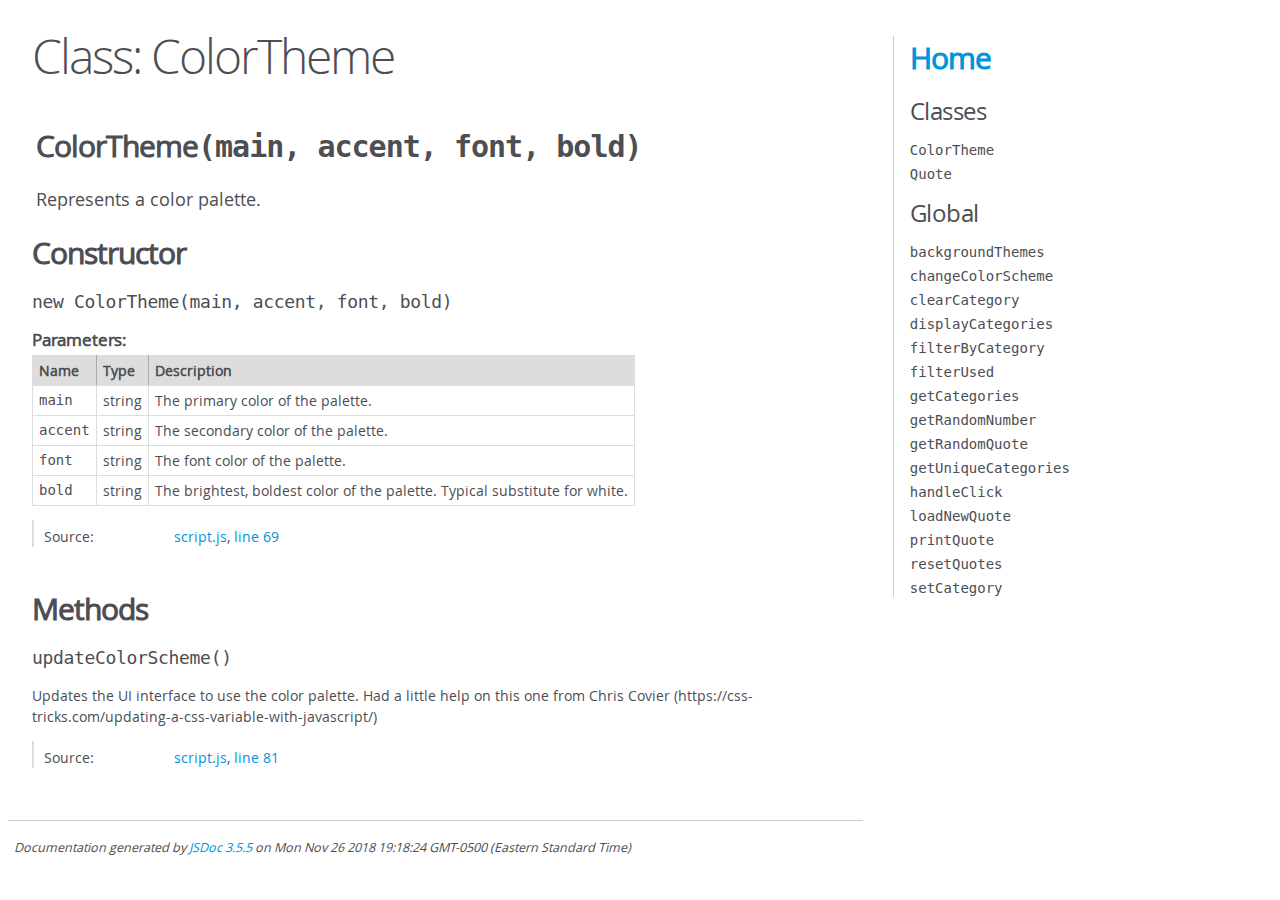
<file: js/out/ColorTheme.html>
<!DOCTYPE html>
<html lang="en">
<head>
    <meta charset="utf-8">
    <title>JSDoc: Class: ColorTheme</title>

    <script src="scripts/prettify/prettify.js"> </script>
    <script src="scripts/prettify/lang-css.js"> </script>
    <!--[if lt IE 9]>
      <script src="//html5shiv.googlecode.com/svn/trunk/html5.js"></script>
    <![endif]-->
    <link type="text/css" rel="stylesheet" href="styles/prettify-tomorrow.css">
    <link type="text/css" rel="stylesheet" href="styles/jsdoc-default.css">
</head>

<body>

<div id="main">

    <h1 class="page-title">Class: ColorTheme</h1>

    




<section>

<header>
    
        <h2><span class="attribs"><span class="type-signature"></span></span>ColorTheme<span class="signature">(main, accent, font, bold)</span><span class="type-signature"></span></h2>
        
            <div class="class-description">Represents a color palette.</div>
        
    
</header>

<article>
    <div class="container-overview">
    
        

    
    <h2>Constructor</h2>
    

    
    <h4 class="name" id="ColorTheme"><span class="type-signature"></span>new ColorTheme<span class="signature">(main, accent, font, bold)</span><span class="type-signature"></span></h4>
    

    











    <h5>Parameters:</h5>
    

<table class="params">
    <thead>
    <tr>
        
        <th>Name</th>
        

        <th>Type</th>

        

        

        <th class="last">Description</th>
    </tr>
    </thead>

    <tbody>
    

        <tr>
            
                <td class="name"><code>main</code></td>
            

            <td class="type">
            
                
<span class="param-type">string</span>


            
            </td>

            

            

            <td class="description last">The primary color of the palette.</td>
        </tr>

    

        <tr>
            
                <td class="name"><code>accent</code></td>
            

            <td class="type">
            
                
<span class="param-type">string</span>


            
            </td>

            

            

            <td class="description last">The secondary color of the palette.</td>
        </tr>

    

        <tr>
            
                <td class="name"><code>font</code></td>
            

            <td class="type">
            
                
<span class="param-type">string</span>


            
            </td>

            

            

            <td class="description last">The font color of the palette.</td>
        </tr>

    

        <tr>
            
                <td class="name"><code>bold</code></td>
            

            <td class="type">
            
                
<span class="param-type">string</span>


            
            </td>

            

            

            <td class="description last">The brightest, boldest color of the palette. Typical substitute for white.</td>
        </tr>

    
    </tbody>
</table>






<dl class="details">

    

    

    

    

    

    

    

    

    

    

    

    

    
    <dt class="tag-source">Source:</dt>
    <dd class="tag-source"><ul class="dummy"><li>
        <a href="script.js.html">script.js</a>, <a href="script.js.html#line69">line 69</a>
    </li></ul></dd>
    

    

    

    
</dl>


















    
    </div>

    

    

    

    

    

    

    

    
        <h3 class="subsection-title">Methods</h3>

        
            

    

    
    <h4 class="name" id="updateColorScheme"><span class="type-signature"></span>updateColorScheme<span class="signature">()</span><span class="type-signature"></span></h4>
    

    



<div class="description">
    Updates the UI interface to use the color palette.Had a little help on this one from Chris Covier (https://css-tricks.com/updating-a-css-variable-with-javascript/)
</div>













<dl class="details">

    

    

    

    

    

    

    

    

    

    

    

    

    
    <dt class="tag-source">Source:</dt>
    <dd class="tag-source"><ul class="dummy"><li>
        <a href="script.js.html">script.js</a>, <a href="script.js.html#line81">line 81</a>
    </li></ul></dd>
    

    

    

    
</dl>


















        
    

    

    
</article>

</section>




</div>

<nav>
    <h2><a href="index.html">Home</a></h2><h3>Classes</h3><ul><li><a href="ColorTheme.html">ColorTheme</a></li><li><a href="Quote.html">Quote</a></li></ul><h3>Global</h3><ul><li><a href="global.html#backgroundThemes">backgroundThemes</a></li><li><a href="global.html#changeColorScheme">changeColorScheme</a></li><li><a href="global.html#clearCategory">clearCategory</a></li><li><a href="global.html#displayCategories">displayCategories</a></li><li><a href="global.html#filterByCategory">filterByCategory</a></li><li><a href="global.html#filterUsed">filterUsed</a></li><li><a href="global.html#getCategories">getCategories</a></li><li><a href="global.html#getRandomNumber">getRandomNumber</a></li><li><a href="global.html#getRandomQuote">getRandomQuote</a></li><li><a href="global.html#getUniqueCategories">getUniqueCategories</a></li><li><a href="global.html#handleClick">handleClick</a></li><li><a href="global.html#loadNewQuote">loadNewQuote</a></li><li><a href="global.html#printQuote">printQuote</a></li><li><a href="global.html#resetQuotes">resetQuotes</a></li><li><a href="global.html#setCategory">setCategory</a></li></ul>
</nav>

<br class="clear">

<footer>
    Documentation generated by <a href="https://github.com/jsdoc3/jsdoc">JSDoc 3.5.5</a> on Mon Nov 26 2018 19:18:24 GMT-0500 (Eastern Standard Time)
</footer>

<script> prettyPrint(); </script>
<script src="scripts/linenumber.js"> </script>
</body>
</html>
</file>
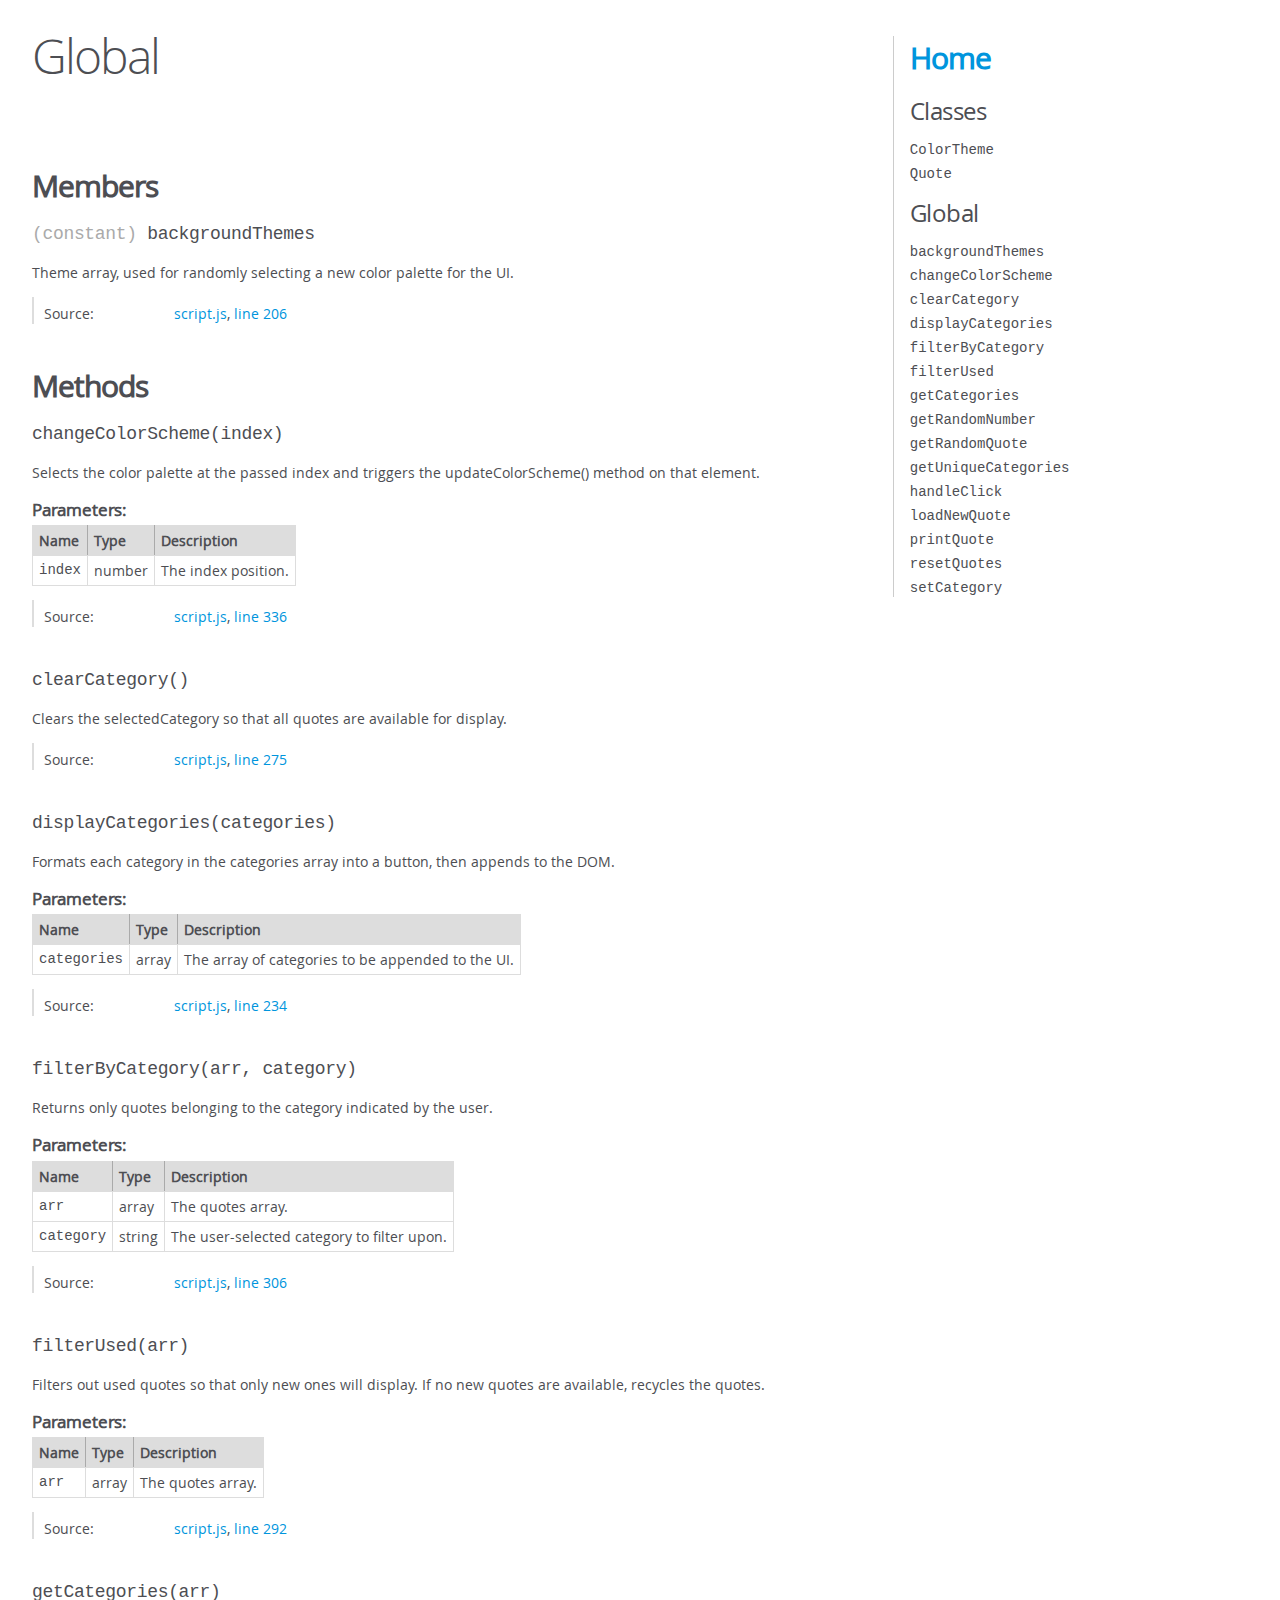
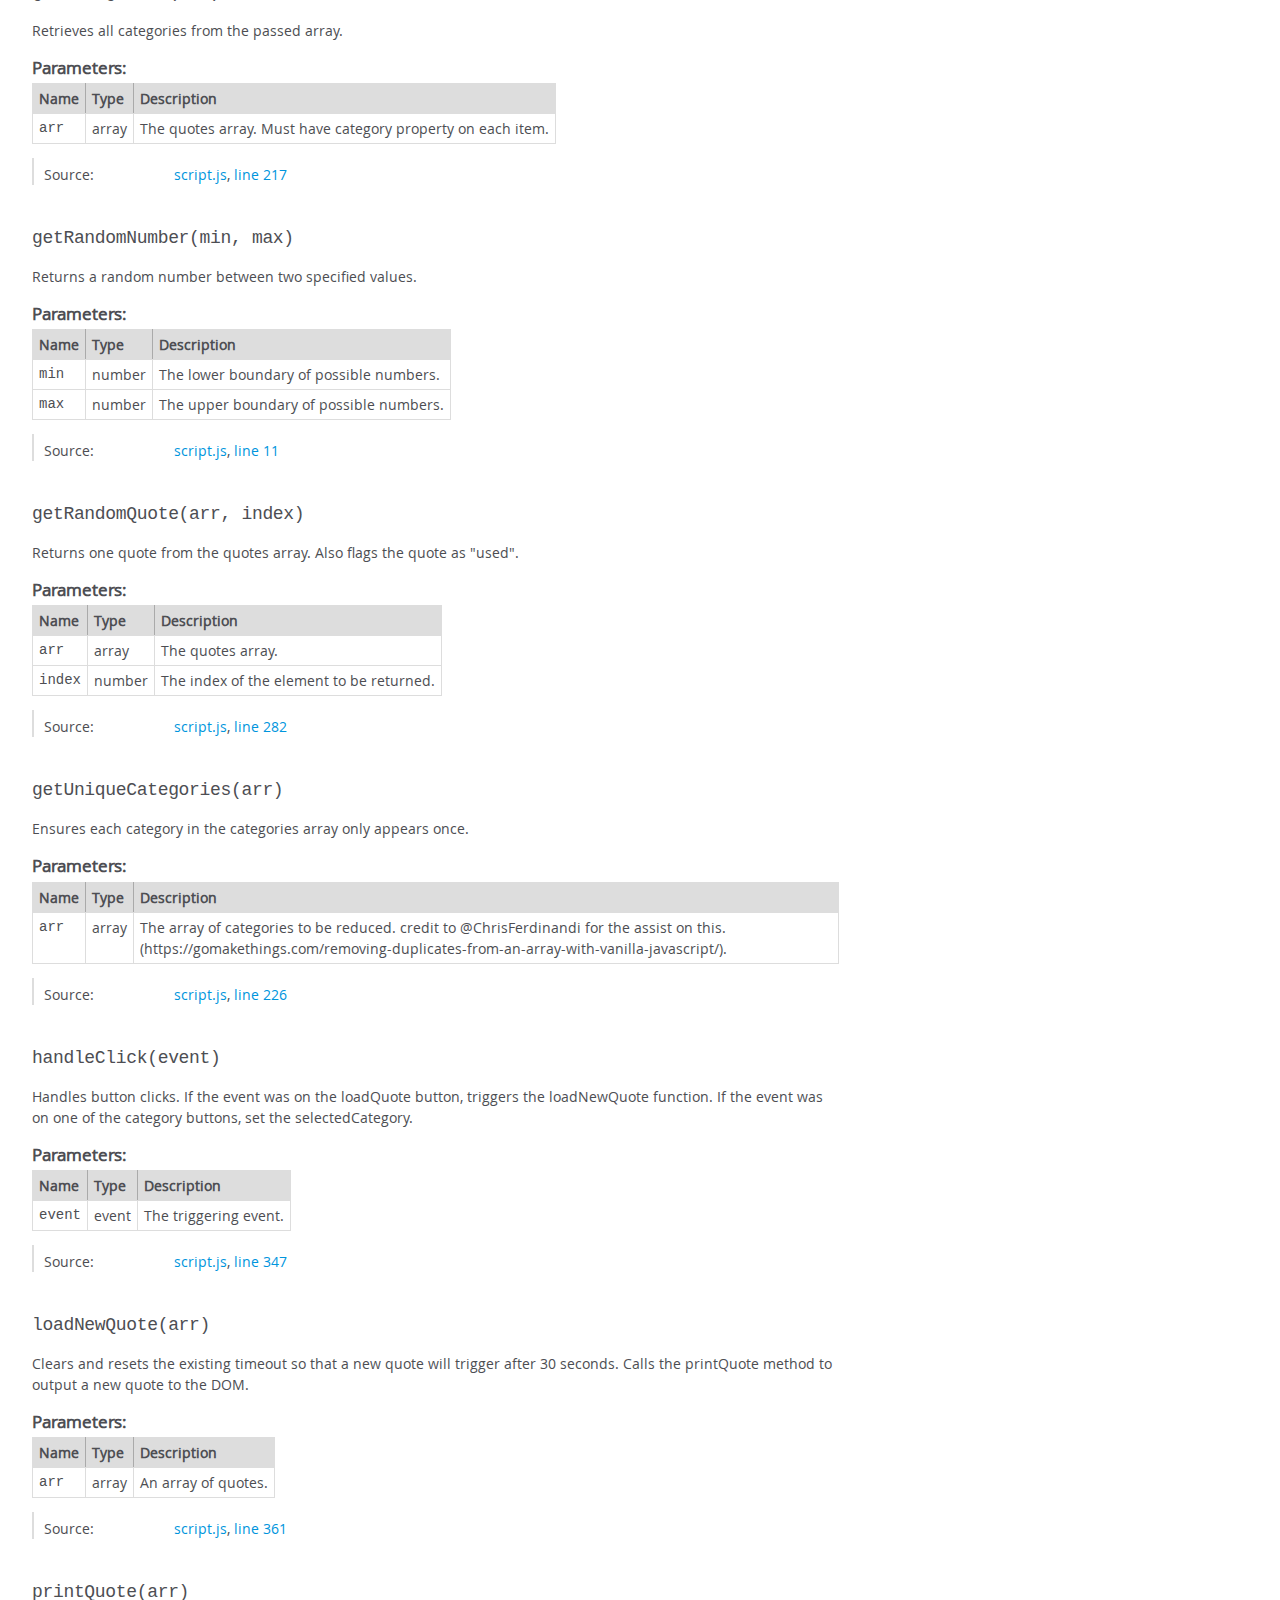
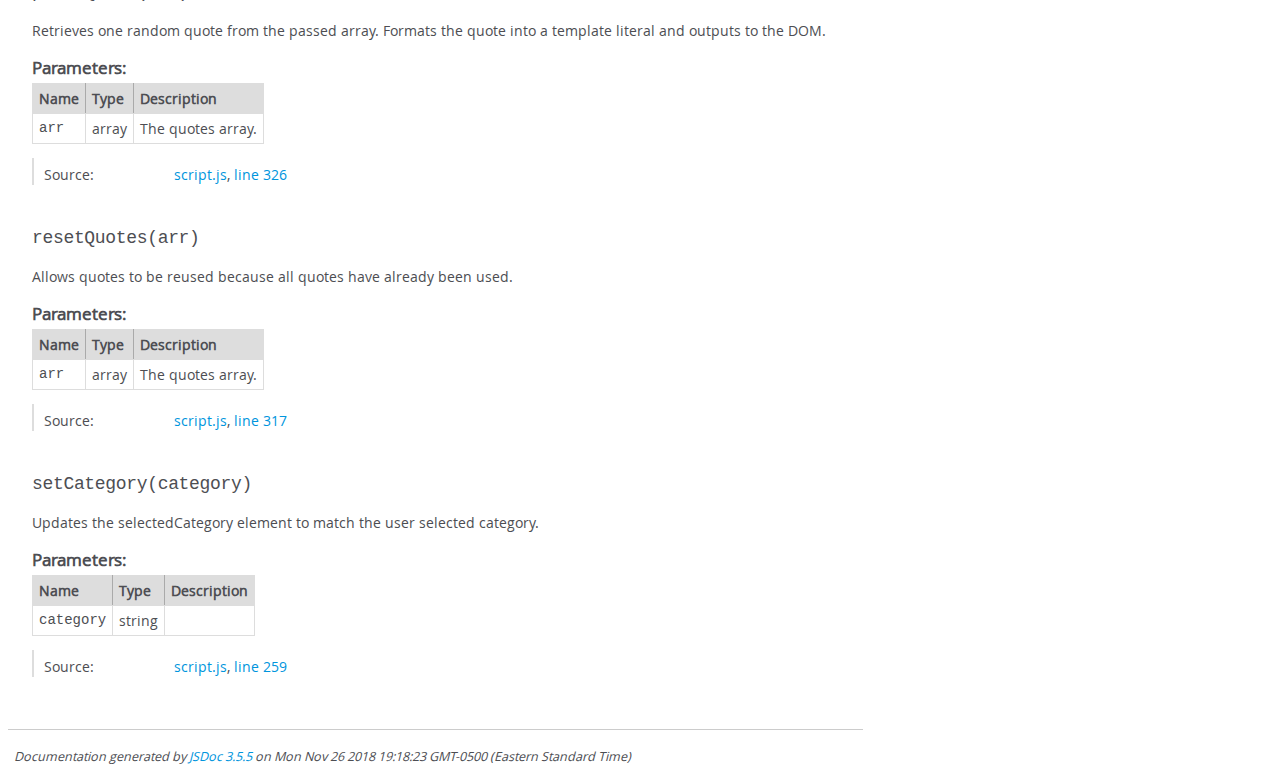
<file: js/out/global.html>
<!DOCTYPE html>
<html lang="en">
<head>
    <meta charset="utf-8">
    <title>JSDoc: Global</title>

    <script src="scripts/prettify/prettify.js"> </script>
    <script src="scripts/prettify/lang-css.js"> </script>
    <!--[if lt IE 9]>
      <script src="//html5shiv.googlecode.com/svn/trunk/html5.js"></script>
    <![endif]-->
    <link type="text/css" rel="stylesheet" href="styles/prettify-tomorrow.css">
    <link type="text/css" rel="stylesheet" href="styles/jsdoc-default.css">
</head>

<body>

<div id="main">

    <h1 class="page-title">Global</h1>

    




<section>

<header>
    
        <h2></h2>
        
    
</header>

<article>
    <div class="container-overview">
    
        

        


<dl class="details">

    

    

    

    

    

    

    

    

    

    

    

    

    

    

    

    
</dl>


        
    
    </div>

    

    

    

    

    

    

    
        <h3 class="subsection-title">Members</h3>

        
            
<h4 class="name" id="backgroundThemes"><span class="type-signature">(constant) </span>backgroundThemes<span class="type-signature"></span></h4>




<div class="description">
    Theme array, used for randomly selecting a new color palette for the UI.
</div>







<dl class="details">

    

    

    

    

    

    

    

    

    

    

    

    

    
    <dt class="tag-source">Source:</dt>
    <dd class="tag-source"><ul class="dummy"><li>
        <a href="script.js.html">script.js</a>, <a href="script.js.html#line206">line 206</a>
    </li></ul></dd>
    

    

    

    
</dl>






        
    

    
        <h3 class="subsection-title">Methods</h3>

        
            

    

    
    <h4 class="name" id="changeColorScheme"><span class="type-signature"></span>changeColorScheme<span class="signature">(index)</span><span class="type-signature"></span></h4>
    

    



<div class="description">
    Selects the color palette at the passed index and triggers the updateColorScheme() method on that element.
</div>









    <h5>Parameters:</h5>
    

<table class="params">
    <thead>
    <tr>
        
        <th>Name</th>
        

        <th>Type</th>

        

        

        <th class="last">Description</th>
    </tr>
    </thead>

    <tbody>
    

        <tr>
            
                <td class="name"><code>index</code></td>
            

            <td class="type">
            
                
<span class="param-type">number</span>


            
            </td>

            

            

            <td class="description last">The index position.</td>
        </tr>

    
    </tbody>
</table>






<dl class="details">

    

    

    

    

    

    

    

    

    

    

    

    

    
    <dt class="tag-source">Source:</dt>
    <dd class="tag-source"><ul class="dummy"><li>
        <a href="script.js.html">script.js</a>, <a href="script.js.html#line336">line 336</a>
    </li></ul></dd>
    

    

    

    
</dl>


















        
            

    

    
    <h4 class="name" id="clearCategory"><span class="type-signature"></span>clearCategory<span class="signature">()</span><span class="type-signature"></span></h4>
    

    



<div class="description">
    Clears the selectedCategory so that all quotes are available for display.
</div>













<dl class="details">

    

    

    

    

    

    

    

    

    

    

    

    

    
    <dt class="tag-source">Source:</dt>
    <dd class="tag-source"><ul class="dummy"><li>
        <a href="script.js.html">script.js</a>, <a href="script.js.html#line275">line 275</a>
    </li></ul></dd>
    

    

    

    
</dl>


















        
            

    

    
    <h4 class="name" id="displayCategories"><span class="type-signature"></span>displayCategories<span class="signature">(categories)</span><span class="type-signature"></span></h4>
    

    



<div class="description">
    Formats each category in the categories array into a button, then appends to the DOM.
</div>









    <h5>Parameters:</h5>
    

<table class="params">
    <thead>
    <tr>
        
        <th>Name</th>
        

        <th>Type</th>

        

        

        <th class="last">Description</th>
    </tr>
    </thead>

    <tbody>
    

        <tr>
            
                <td class="name"><code>categories</code></td>
            

            <td class="type">
            
                
<span class="param-type">array</span>


            
            </td>

            

            

            <td class="description last">The array of categories to be appended to the UI.</td>
        </tr>

    
    </tbody>
</table>






<dl class="details">

    

    

    

    

    

    

    

    

    

    

    

    

    
    <dt class="tag-source">Source:</dt>
    <dd class="tag-source"><ul class="dummy"><li>
        <a href="script.js.html">script.js</a>, <a href="script.js.html#line234">line 234</a>
    </li></ul></dd>
    

    

    

    
</dl>


















        
            

    

    
    <h4 class="name" id="filterByCategory"><span class="type-signature"></span>filterByCategory<span class="signature">(arr, category)</span><span class="type-signature"></span></h4>
    

    



<div class="description">
    Returns only quotes belonging to the category indicated by the user.
</div>









    <h5>Parameters:</h5>
    

<table class="params">
    <thead>
    <tr>
        
        <th>Name</th>
        

        <th>Type</th>

        

        

        <th class="last">Description</th>
    </tr>
    </thead>

    <tbody>
    

        <tr>
            
                <td class="name"><code>arr</code></td>
            

            <td class="type">
            
                
<span class="param-type">array</span>


            
            </td>

            

            

            <td class="description last">The quotes array.</td>
        </tr>

    

        <tr>
            
                <td class="name"><code>category</code></td>
            

            <td class="type">
            
                
<span class="param-type">string</span>


            
            </td>

            

            

            <td class="description last">The user-selected category to filter upon.</td>
        </tr>

    
    </tbody>
</table>






<dl class="details">

    

    

    

    

    

    

    

    

    

    

    

    

    
    <dt class="tag-source">Source:</dt>
    <dd class="tag-source"><ul class="dummy"><li>
        <a href="script.js.html">script.js</a>, <a href="script.js.html#line306">line 306</a>
    </li></ul></dd>
    

    

    

    
</dl>


















        
            

    

    
    <h4 class="name" id="filterUsed"><span class="type-signature"></span>filterUsed<span class="signature">(arr)</span><span class="type-signature"></span></h4>
    

    



<div class="description">
    Filters out used quotes so that only new ones will display.If no new quotes are available, recycles the quotes.
</div>









    <h5>Parameters:</h5>
    

<table class="params">
    <thead>
    <tr>
        
        <th>Name</th>
        

        <th>Type</th>

        

        

        <th class="last">Description</th>
    </tr>
    </thead>

    <tbody>
    

        <tr>
            
                <td class="name"><code>arr</code></td>
            

            <td class="type">
            
                
<span class="param-type">array</span>


            
            </td>

            

            

            <td class="description last">The quotes array.</td>
        </tr>

    
    </tbody>
</table>






<dl class="details">

    

    

    

    

    

    

    

    

    

    

    

    

    
    <dt class="tag-source">Source:</dt>
    <dd class="tag-source"><ul class="dummy"><li>
        <a href="script.js.html">script.js</a>, <a href="script.js.html#line292">line 292</a>
    </li></ul></dd>
    

    

    

    
</dl>


















        
            

    

    
    <h4 class="name" id="getCategories"><span class="type-signature"></span>getCategories<span class="signature">(arr)</span><span class="type-signature"></span></h4>
    

    



<div class="description">
    Retrieves all categories from the passed array.
</div>









    <h5>Parameters:</h5>
    

<table class="params">
    <thead>
    <tr>
        
        <th>Name</th>
        

        <th>Type</th>

        

        

        <th class="last">Description</th>
    </tr>
    </thead>

    <tbody>
    

        <tr>
            
                <td class="name"><code>arr</code></td>
            

            <td class="type">
            
                
<span class="param-type">array</span>


            
            </td>

            

            

            <td class="description last">The quotes array. Must have category property on each item.</td>
        </tr>

    
    </tbody>
</table>






<dl class="details">

    

    

    

    

    

    

    

    

    

    

    

    

    
    <dt class="tag-source">Source:</dt>
    <dd class="tag-source"><ul class="dummy"><li>
        <a href="script.js.html">script.js</a>, <a href="script.js.html#line217">line 217</a>
    </li></ul></dd>
    

    

    

    
</dl>


















        
            

    

    
    <h4 class="name" id="getRandomNumber"><span class="type-signature"></span>getRandomNumber<span class="signature">(min, max)</span><span class="type-signature"></span></h4>
    

    



<div class="description">
    Returns a random number between two specified values.
</div>









    <h5>Parameters:</h5>
    

<table class="params">
    <thead>
    <tr>
        
        <th>Name</th>
        

        <th>Type</th>

        

        

        <th class="last">Description</th>
    </tr>
    </thead>

    <tbody>
    

        <tr>
            
                <td class="name"><code>min</code></td>
            

            <td class="type">
            
                
<span class="param-type">number</span>


            
            </td>

            

            

            <td class="description last">The lower boundary of possible numbers.</td>
        </tr>

    

        <tr>
            
                <td class="name"><code>max</code></td>
            

            <td class="type">
            
                
<span class="param-type">number</span>


            
            </td>

            

            

            <td class="description last">The upper boundary of possible numbers.</td>
        </tr>

    
    </tbody>
</table>






<dl class="details">

    

    

    

    

    

    

    

    

    

    

    

    

    
    <dt class="tag-source">Source:</dt>
    <dd class="tag-source"><ul class="dummy"><li>
        <a href="script.js.html">script.js</a>, <a href="script.js.html#line11">line 11</a>
    </li></ul></dd>
    

    

    

    
</dl>


















        
            

    

    
    <h4 class="name" id="getRandomQuote"><span class="type-signature"></span>getRandomQuote<span class="signature">(arr, index)</span><span class="type-signature"></span></h4>
    

    



<div class="description">
    Returns one quote from the quotes array. Also flags the quote as "used".
</div>









    <h5>Parameters:</h5>
    

<table class="params">
    <thead>
    <tr>
        
        <th>Name</th>
        

        <th>Type</th>

        

        

        <th class="last">Description</th>
    </tr>
    </thead>

    <tbody>
    

        <tr>
            
                <td class="name"><code>arr</code></td>
            

            <td class="type">
            
                
<span class="param-type">array</span>


            
            </td>

            

            

            <td class="description last">The quotes array.</td>
        </tr>

    

        <tr>
            
                <td class="name"><code>index</code></td>
            

            <td class="type">
            
                
<span class="param-type">number</span>


            
            </td>

            

            

            <td class="description last">The index of the element to be returned.</td>
        </tr>

    
    </tbody>
</table>






<dl class="details">

    

    

    

    

    

    

    

    

    

    

    

    

    
    <dt class="tag-source">Source:</dt>
    <dd class="tag-source"><ul class="dummy"><li>
        <a href="script.js.html">script.js</a>, <a href="script.js.html#line282">line 282</a>
    </li></ul></dd>
    

    

    

    
</dl>


















        
            

    

    
    <h4 class="name" id="getUniqueCategories"><span class="type-signature"></span>getUniqueCategories<span class="signature">(arr)</span><span class="type-signature"></span></h4>
    

    



<div class="description">
    Ensures each category in the categories array only appears once.
</div>









    <h5>Parameters:</h5>
    

<table class="params">
    <thead>
    <tr>
        
        <th>Name</th>
        

        <th>Type</th>

        

        

        <th class="last">Description</th>
    </tr>
    </thead>

    <tbody>
    

        <tr>
            
                <td class="name"><code>arr</code></td>
            

            <td class="type">
            
                
<span class="param-type">array</span>


            
            </td>

            

            

            <td class="description last">The array of categories to be reduced.credit to @ChrisFerdinandi for the assist on this.(https://gomakethings.com/removing-duplicates-from-an-array-with-vanilla-javascript/).</td>
        </tr>

    
    </tbody>
</table>






<dl class="details">

    

    

    

    

    

    

    

    

    

    

    

    

    
    <dt class="tag-source">Source:</dt>
    <dd class="tag-source"><ul class="dummy"><li>
        <a href="script.js.html">script.js</a>, <a href="script.js.html#line226">line 226</a>
    </li></ul></dd>
    

    

    

    
</dl>


















        
            

    

    
    <h4 class="name" id="handleClick"><span class="type-signature"></span>handleClick<span class="signature">(event)</span><span class="type-signature"></span></h4>
    

    



<div class="description">
    Handles button clicks.If the event was on the loadQuote button, triggers the loadNewQuote function.If the event was on one of the category buttons, set the selectedCategory.
</div>









    <h5>Parameters:</h5>
    

<table class="params">
    <thead>
    <tr>
        
        <th>Name</th>
        

        <th>Type</th>

        

        

        <th class="last">Description</th>
    </tr>
    </thead>

    <tbody>
    

        <tr>
            
                <td class="name"><code>event</code></td>
            

            <td class="type">
            
                
<span class="param-type">event</span>


            
            </td>

            

            

            <td class="description last">The triggering event.</td>
        </tr>

    
    </tbody>
</table>






<dl class="details">

    

    

    

    

    

    

    

    

    

    

    

    

    
    <dt class="tag-source">Source:</dt>
    <dd class="tag-source"><ul class="dummy"><li>
        <a href="script.js.html">script.js</a>, <a href="script.js.html#line347">line 347</a>
    </li></ul></dd>
    

    

    

    
</dl>


















        
            

    

    
    <h4 class="name" id="loadNewQuote"><span class="type-signature"></span>loadNewQuote<span class="signature">(arr)</span><span class="type-signature"></span></h4>
    

    



<div class="description">
    Clears and resets the existing timeout so that a new quote will trigger after 30 seconds. Calls the printQuote method to output a new quote to the DOM.
</div>









    <h5>Parameters:</h5>
    

<table class="params">
    <thead>
    <tr>
        
        <th>Name</th>
        

        <th>Type</th>

        

        

        <th class="last">Description</th>
    </tr>
    </thead>

    <tbody>
    

        <tr>
            
                <td class="name"><code>arr</code></td>
            

            <td class="type">
            
                
<span class="param-type">array</span>


            
            </td>

            

            

            <td class="description last">An array of quotes.</td>
        </tr>

    
    </tbody>
</table>






<dl class="details">

    

    

    

    

    

    

    

    

    

    

    

    

    
    <dt class="tag-source">Source:</dt>
    <dd class="tag-source"><ul class="dummy"><li>
        <a href="script.js.html">script.js</a>, <a href="script.js.html#line361">line 361</a>
    </li></ul></dd>
    

    

    

    
</dl>


















        
            

    

    
    <h4 class="name" id="printQuote"><span class="type-signature"></span>printQuote<span class="signature">(arr)</span><span class="type-signature"></span></h4>
    

    



<div class="description">
    Retrieves one random quote from the passed array. Formats the quote into a template literal and outputs to the DOM.
</div>









    <h5>Parameters:</h5>
    

<table class="params">
    <thead>
    <tr>
        
        <th>Name</th>
        

        <th>Type</th>

        

        

        <th class="last">Description</th>
    </tr>
    </thead>

    <tbody>
    

        <tr>
            
                <td class="name"><code>arr</code></td>
            

            <td class="type">
            
                
<span class="param-type">array</span>


            
            </td>

            

            

            <td class="description last">The quotes array.</td>
        </tr>

    
    </tbody>
</table>






<dl class="details">

    

    

    

    

    

    

    

    

    

    

    

    

    
    <dt class="tag-source">Source:</dt>
    <dd class="tag-source"><ul class="dummy"><li>
        <a href="script.js.html">script.js</a>, <a href="script.js.html#line326">line 326</a>
    </li></ul></dd>
    

    

    

    
</dl>


















        
            

    

    
    <h4 class="name" id="resetQuotes"><span class="type-signature"></span>resetQuotes<span class="signature">(arr)</span><span class="type-signature"></span></h4>
    

    



<div class="description">
    Allows quotes to be reused because all quotes have already been used.
</div>









    <h5>Parameters:</h5>
    

<table class="params">
    <thead>
    <tr>
        
        <th>Name</th>
        

        <th>Type</th>

        

        

        <th class="last">Description</th>
    </tr>
    </thead>

    <tbody>
    

        <tr>
            
                <td class="name"><code>arr</code></td>
            

            <td class="type">
            
                
<span class="param-type">array</span>


            
            </td>

            

            

            <td class="description last">The quotes array.</td>
        </tr>

    
    </tbody>
</table>






<dl class="details">

    

    

    

    

    

    

    

    

    

    

    

    

    
    <dt class="tag-source">Source:</dt>
    <dd class="tag-source"><ul class="dummy"><li>
        <a href="script.js.html">script.js</a>, <a href="script.js.html#line317">line 317</a>
    </li></ul></dd>
    

    

    

    
</dl>


















        
            

    

    
    <h4 class="name" id="setCategory"><span class="type-signature"></span>setCategory<span class="signature">(category)</span><span class="type-signature"></span></h4>
    

    



<div class="description">
    Updates the selectedCategory element to match the user selected category.
</div>









    <h5>Parameters:</h5>
    

<table class="params">
    <thead>
    <tr>
        
        <th>Name</th>
        

        <th>Type</th>

        

        

        <th class="last">Description</th>
    </tr>
    </thead>

    <tbody>
    

        <tr>
            
                <td class="name"><code>category</code></td>
            

            <td class="type">
            
                
<span class="param-type">string</span>


            
            </td>

            

            

            <td class="description last"></td>
        </tr>

    
    </tbody>
</table>






<dl class="details">

    

    

    

    

    

    

    

    

    

    

    

    

    
    <dt class="tag-source">Source:</dt>
    <dd class="tag-source"><ul class="dummy"><li>
        <a href="script.js.html">script.js</a>, <a href="script.js.html#line259">line 259</a>
    </li></ul></dd>
    

    

    

    
</dl>


















        
    

    

    
</article>

</section>




</div>

<nav>
    <h2><a href="index.html">Home</a></h2><h3>Classes</h3><ul><li><a href="ColorTheme.html">ColorTheme</a></li><li><a href="Quote.html">Quote</a></li></ul><h3>Global</h3><ul><li><a href="global.html#backgroundThemes">backgroundThemes</a></li><li><a href="global.html#changeColorScheme">changeColorScheme</a></li><li><a href="global.html#clearCategory">clearCategory</a></li><li><a href="global.html#displayCategories">displayCategories</a></li><li><a href="global.html#filterByCategory">filterByCategory</a></li><li><a href="global.html#filterUsed">filterUsed</a></li><li><a href="global.html#getCategories">getCategories</a></li><li><a href="global.html#getRandomNumber">getRandomNumber</a></li><li><a href="global.html#getRandomQuote">getRandomQuote</a></li><li><a href="global.html#getUniqueCategories">getUniqueCategories</a></li><li><a href="global.html#handleClick">handleClick</a></li><li><a href="global.html#loadNewQuote">loadNewQuote</a></li><li><a href="global.html#printQuote">printQuote</a></li><li><a href="global.html#resetQuotes">resetQuotes</a></li><li><a href="global.html#setCategory">setCategory</a></li></ul>
</nav>

<br class="clear">

<footer>
    Documentation generated by <a href="https://github.com/jsdoc3/jsdoc">JSDoc 3.5.5</a> on Mon Nov 26 2018 19:18:23 GMT-0500 (Eastern Standard Time)
</footer>

<script> prettyPrint(); </script>
<script src="scripts/linenumber.js"> </script>
</body>
</html>
</file>
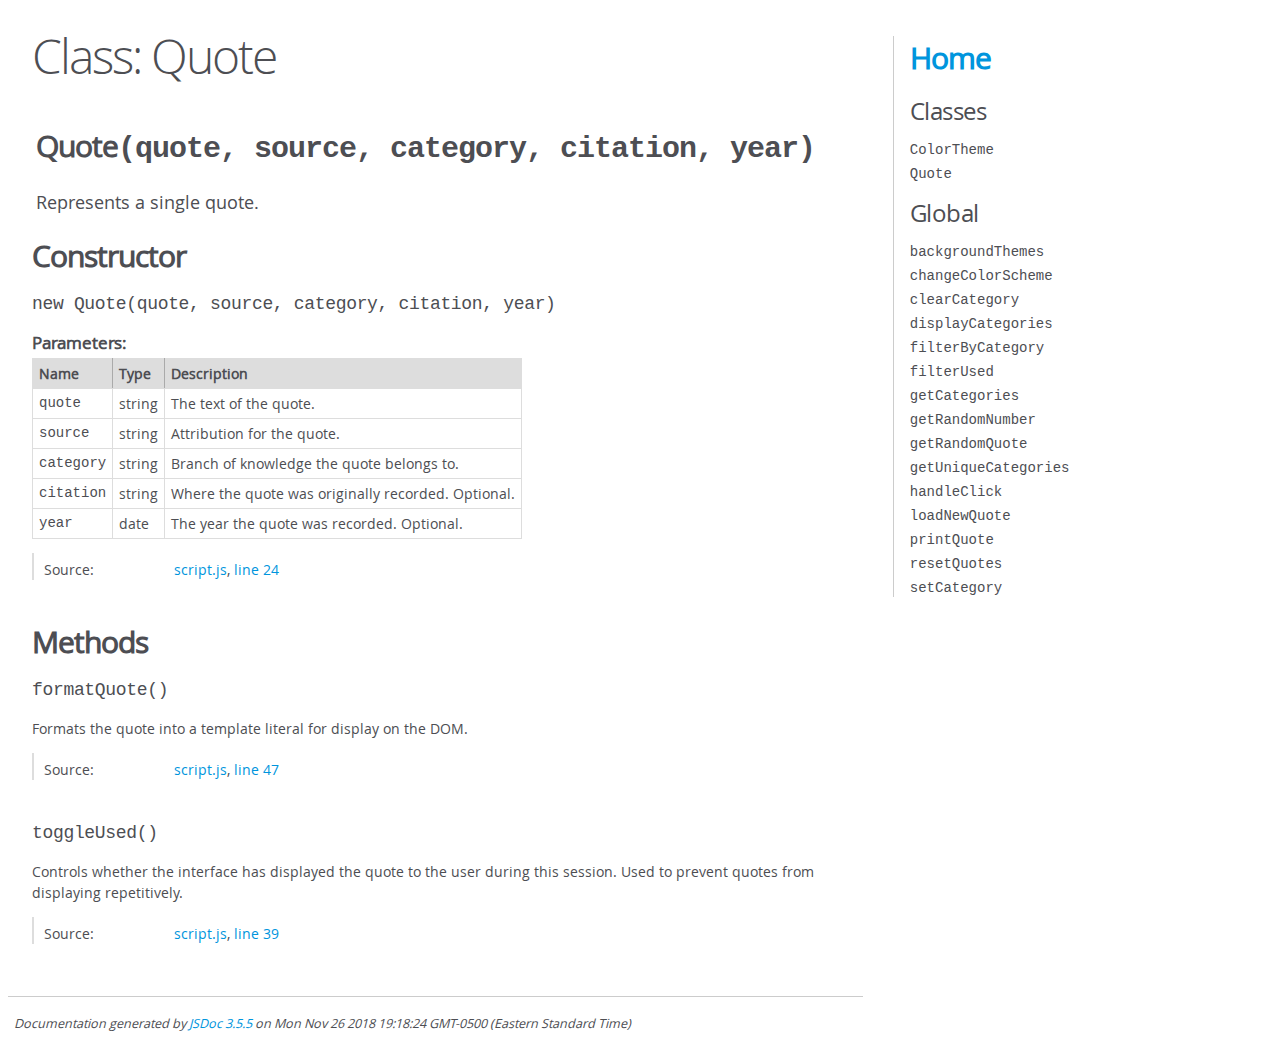
<file: js/out/Quote.html>
<!DOCTYPE html>
<html lang="en">
<head>
    <meta charset="utf-8">
    <title>JSDoc: Class: Quote</title>

    <script src="scripts/prettify/prettify.js"> </script>
    <script src="scripts/prettify/lang-css.js"> </script>
    <!--[if lt IE 9]>
      <script src="//html5shiv.googlecode.com/svn/trunk/html5.js"></script>
    <![endif]-->
    <link type="text/css" rel="stylesheet" href="styles/prettify-tomorrow.css">
    <link type="text/css" rel="stylesheet" href="styles/jsdoc-default.css">
</head>

<body>

<div id="main">

    <h1 class="page-title">Class: Quote</h1>

    




<section>

<header>
    
        <h2><span class="attribs"><span class="type-signature"></span></span>Quote<span class="signature">(quote, source, category, citation, year)</span><span class="type-signature"></span></h2>
        
            <div class="class-description">Represents a single quote.</div>
        
    
</header>

<article>
    <div class="container-overview">
    
        

    
    <h2>Constructor</h2>
    

    
    <h4 class="name" id="Quote"><span class="type-signature"></span>new Quote<span class="signature">(quote, source, category, citation, year)</span><span class="type-signature"></span></h4>
    

    











    <h5>Parameters:</h5>
    

<table class="params">
    <thead>
    <tr>
        
        <th>Name</th>
        

        <th>Type</th>

        

        

        <th class="last">Description</th>
    </tr>
    </thead>

    <tbody>
    

        <tr>
            
                <td class="name"><code>quote</code></td>
            

            <td class="type">
            
                
<span class="param-type">string</span>


            
            </td>

            

            

            <td class="description last">The text of the quote.</td>
        </tr>

    

        <tr>
            
                <td class="name"><code>source</code></td>
            

            <td class="type">
            
                
<span class="param-type">string</span>


            
            </td>

            

            

            <td class="description last">Attribution for the quote.</td>
        </tr>

    

        <tr>
            
                <td class="name"><code>category</code></td>
            

            <td class="type">
            
                
<span class="param-type">string</span>


            
            </td>

            

            

            <td class="description last">Branch of knowledge the quote belongs to.</td>
        </tr>

    

        <tr>
            
                <td class="name"><code>citation</code></td>
            

            <td class="type">
            
                
<span class="param-type">string</span>


            
            </td>

            

            

            <td class="description last">Where the quote was originally recorded. Optional.</td>
        </tr>

    

        <tr>
            
                <td class="name"><code>year</code></td>
            

            <td class="type">
            
                
<span class="param-type">date</span>


            
            </td>

            

            

            <td class="description last">The year the quote was recorded. Optional.</td>
        </tr>

    
    </tbody>
</table>






<dl class="details">

    

    

    

    

    

    

    

    

    

    

    

    

    
    <dt class="tag-source">Source:</dt>
    <dd class="tag-source"><ul class="dummy"><li>
        <a href="script.js.html">script.js</a>, <a href="script.js.html#line24">line 24</a>
    </li></ul></dd>
    

    

    

    
</dl>


















    
    </div>

    

    

    

    

    

    

    

    
        <h3 class="subsection-title">Methods</h3>

        
            

    

    
    <h4 class="name" id="formatQuote"><span class="type-signature"></span>formatQuote<span class="signature">()</span><span class="type-signature"></span></h4>
    

    



<div class="description">
    Formats the quote into a template literal for display on the DOM.
</div>













<dl class="details">

    

    

    

    

    

    

    

    

    

    

    

    

    
    <dt class="tag-source">Source:</dt>
    <dd class="tag-source"><ul class="dummy"><li>
        <a href="script.js.html">script.js</a>, <a href="script.js.html#line47">line 47</a>
    </li></ul></dd>
    

    

    

    
</dl>


















        
            

    

    
    <h4 class="name" id="toggleUsed"><span class="type-signature"></span>toggleUsed<span class="signature">()</span><span class="type-signature"></span></h4>
    

    



<div class="description">
    Controls whether the interface has displayed the quote to the user during this session.Used to prevent quotes from displaying repetitively.
</div>













<dl class="details">

    

    

    

    

    

    

    

    

    

    

    

    

    
    <dt class="tag-source">Source:</dt>
    <dd class="tag-source"><ul class="dummy"><li>
        <a href="script.js.html">script.js</a>, <a href="script.js.html#line39">line 39</a>
    </li></ul></dd>
    

    

    

    
</dl>


















        
    

    

    
</article>

</section>




</div>

<nav>
    <h2><a href="index.html">Home</a></h2><h3>Classes</h3><ul><li><a href="ColorTheme.html">ColorTheme</a></li><li><a href="Quote.html">Quote</a></li></ul><h3>Global</h3><ul><li><a href="global.html#backgroundThemes">backgroundThemes</a></li><li><a href="global.html#changeColorScheme">changeColorScheme</a></li><li><a href="global.html#clearCategory">clearCategory</a></li><li><a href="global.html#displayCategories">displayCategories</a></li><li><a href="global.html#filterByCategory">filterByCategory</a></li><li><a href="global.html#filterUsed">filterUsed</a></li><li><a href="global.html#getCategories">getCategories</a></li><li><a href="global.html#getRandomNumber">getRandomNumber</a></li><li><a href="global.html#getRandomQuote">getRandomQuote</a></li><li><a href="global.html#getUniqueCategories">getUniqueCategories</a></li><li><a href="global.html#handleClick">handleClick</a></li><li><a href="global.html#loadNewQuote">loadNewQuote</a></li><li><a href="global.html#printQuote">printQuote</a></li><li><a href="global.html#resetQuotes">resetQuotes</a></li><li><a href="global.html#setCategory">setCategory</a></li></ul>
</nav>

<br class="clear">

<footer>
    Documentation generated by <a href="https://github.com/jsdoc3/jsdoc">JSDoc 3.5.5</a> on Mon Nov 26 2018 19:18:24 GMT-0500 (Eastern Standard Time)
</footer>

<script> prettyPrint(); </script>
<script src="scripts/linenumber.js"> </script>
</body>
</html>
</file>
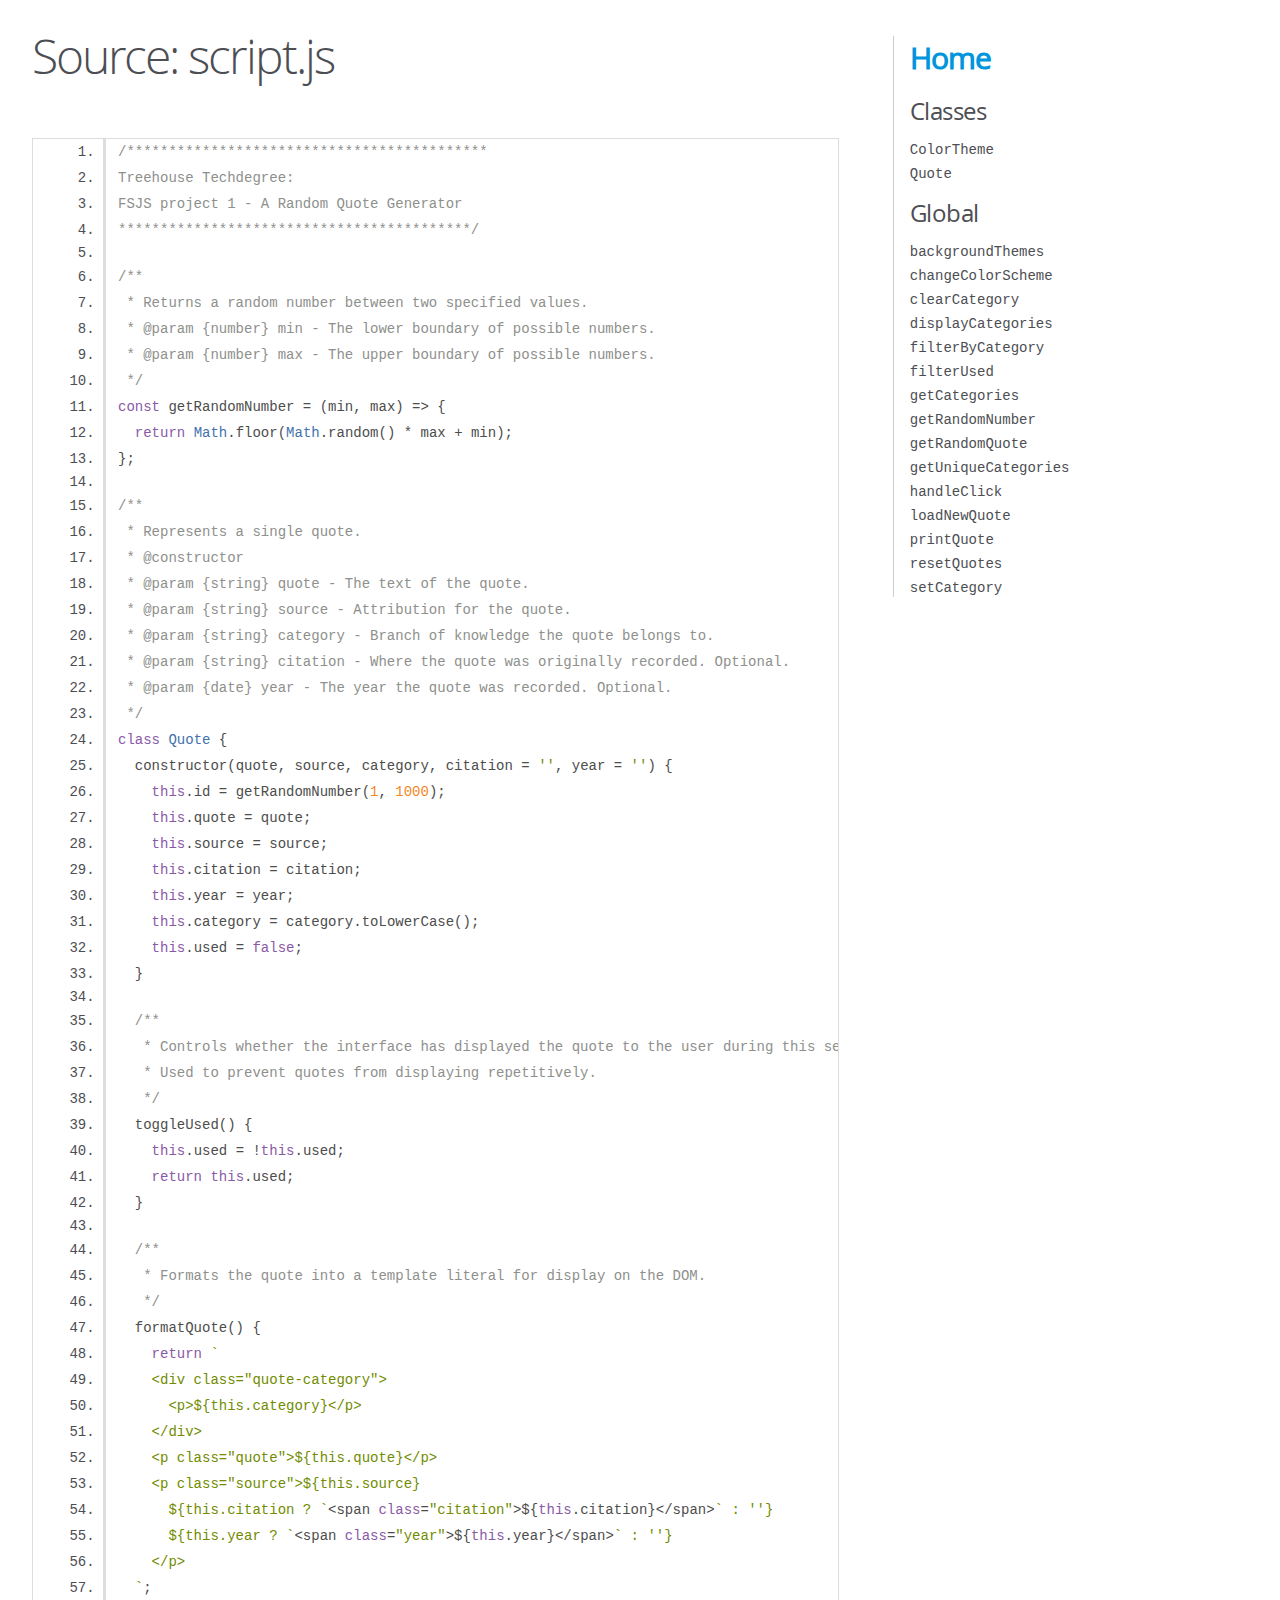
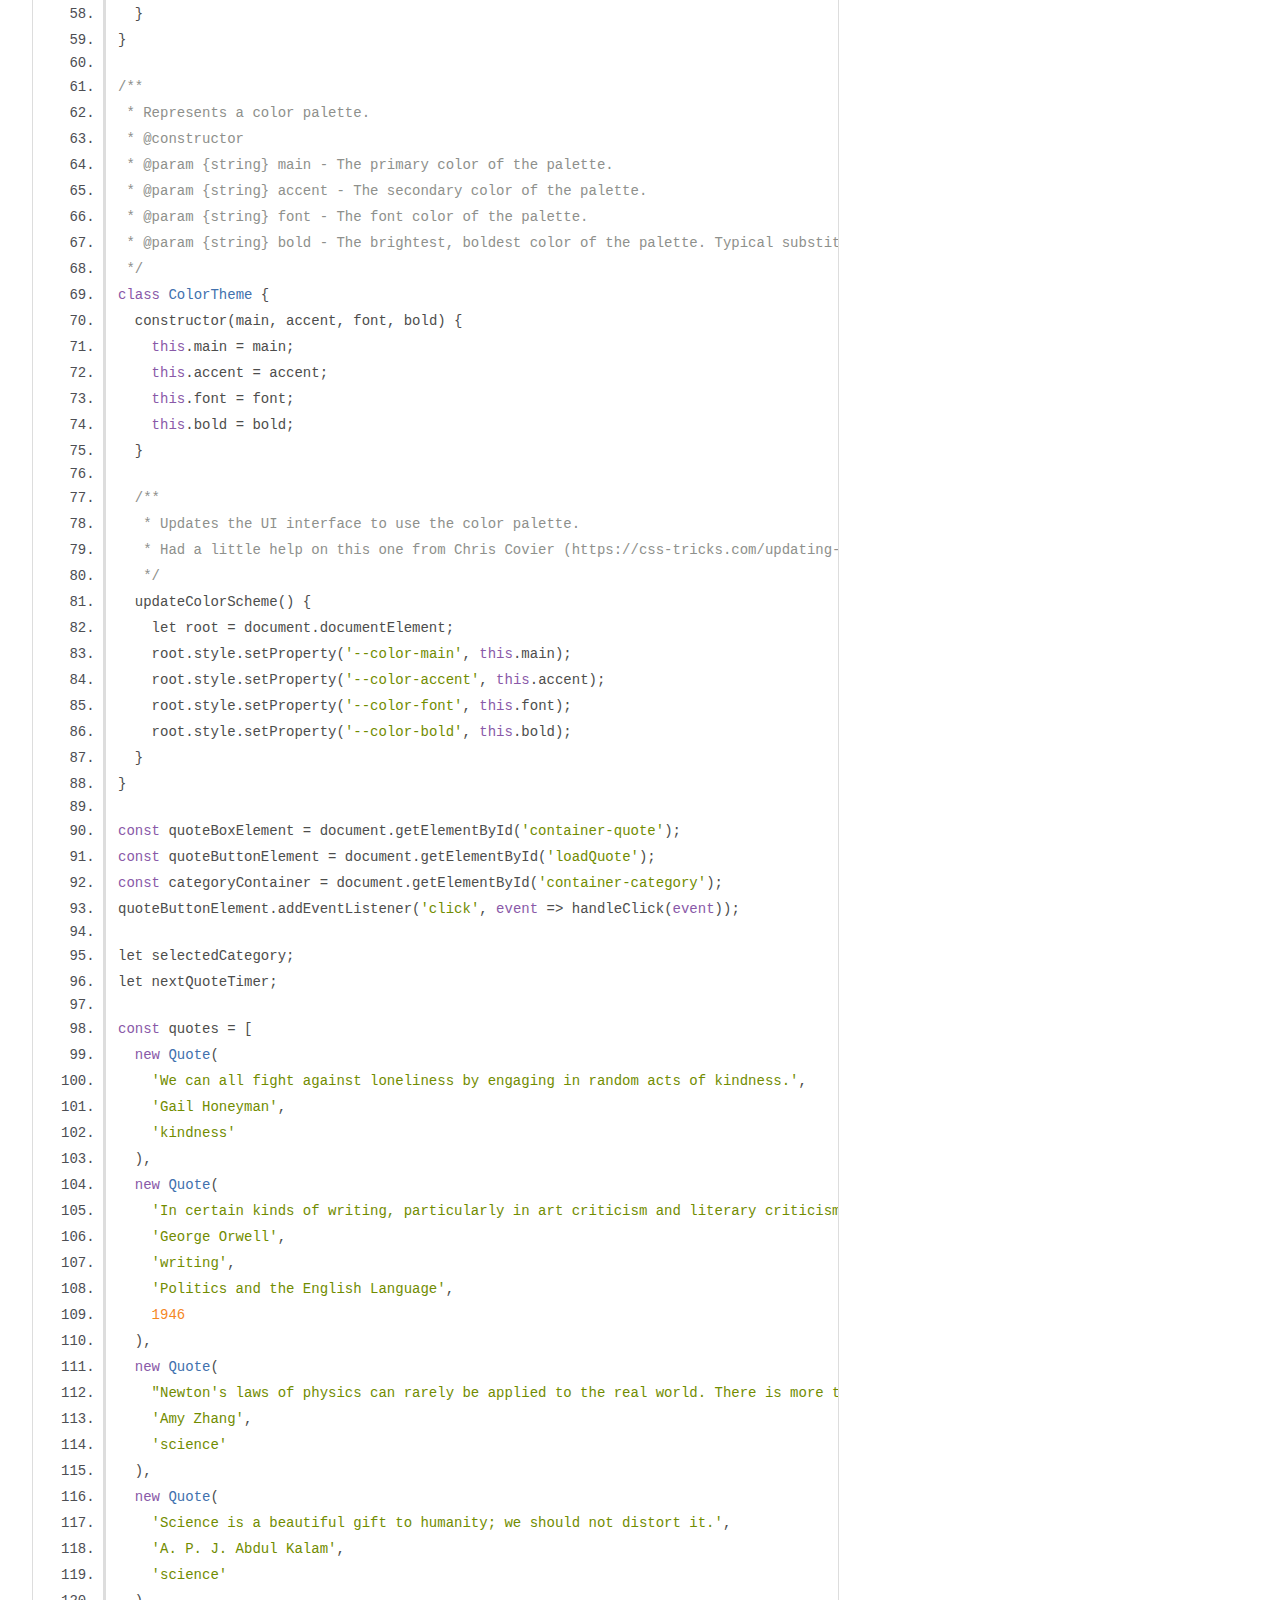
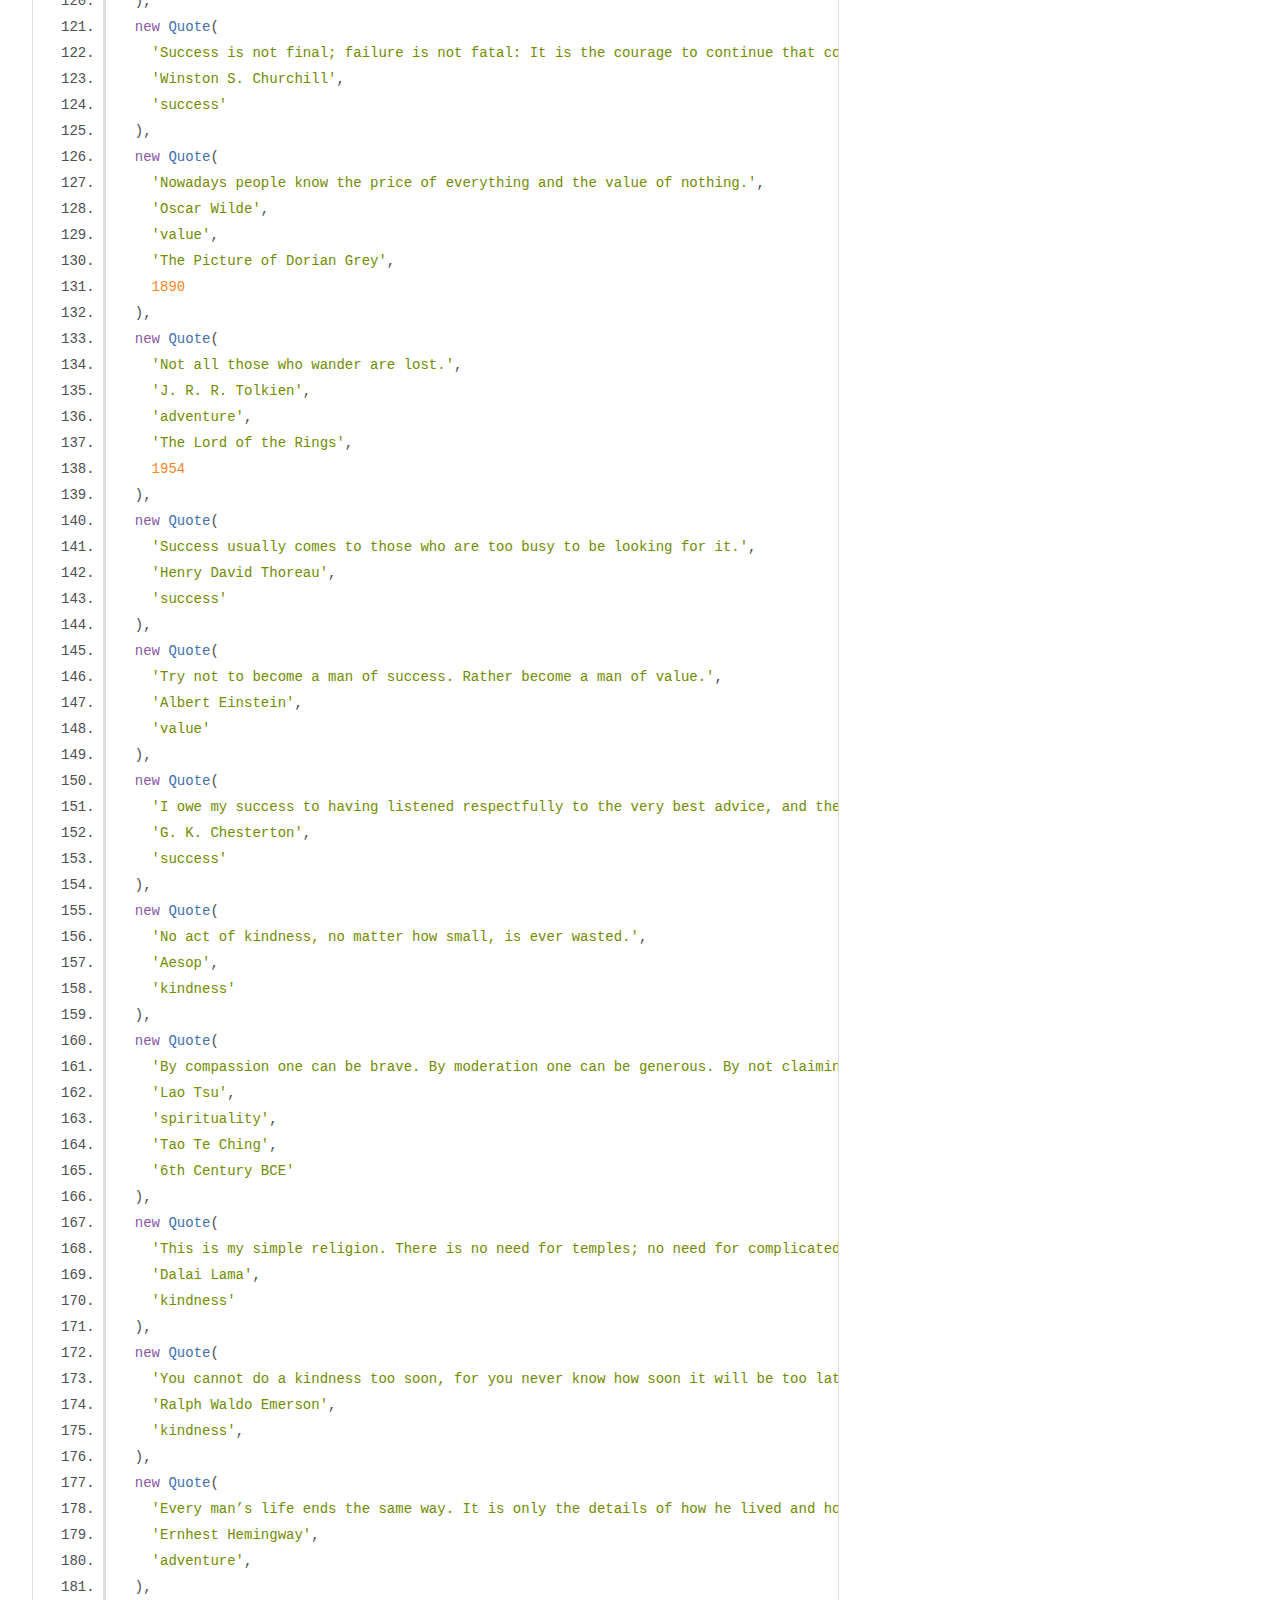
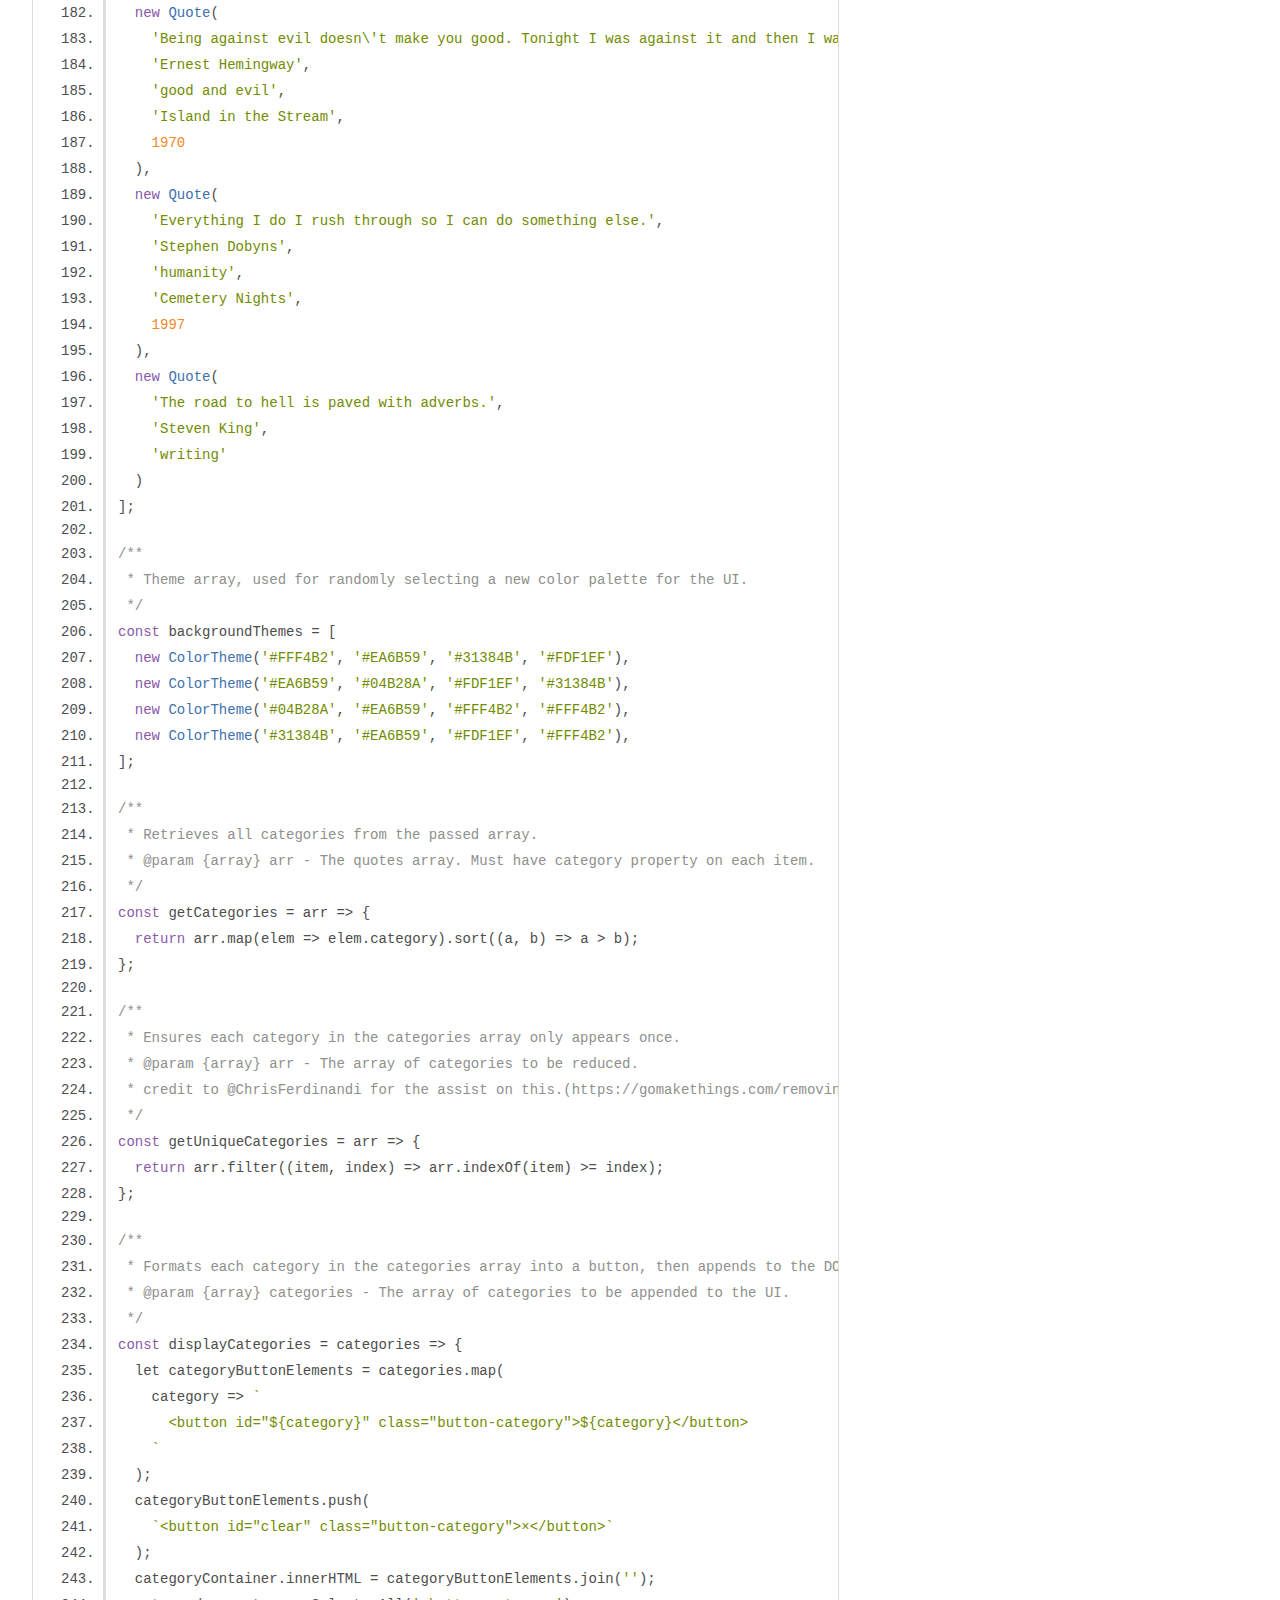
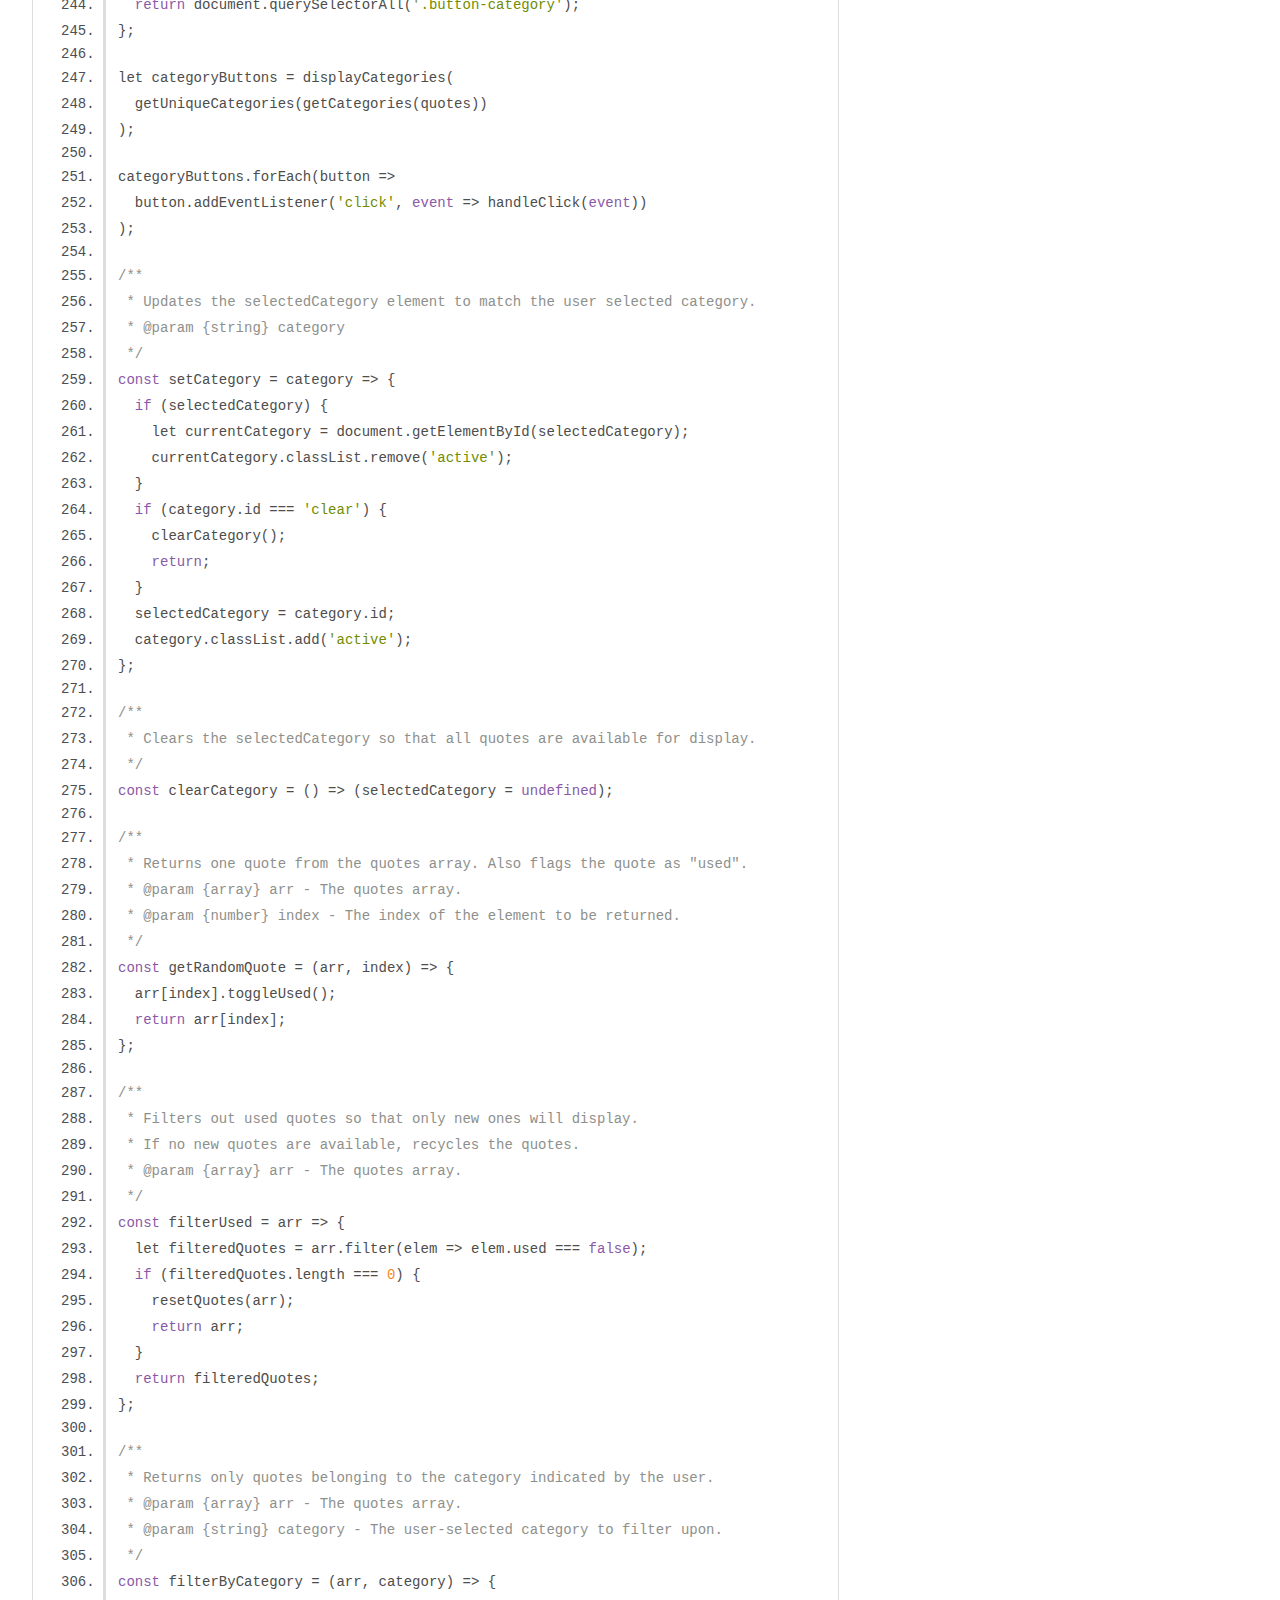
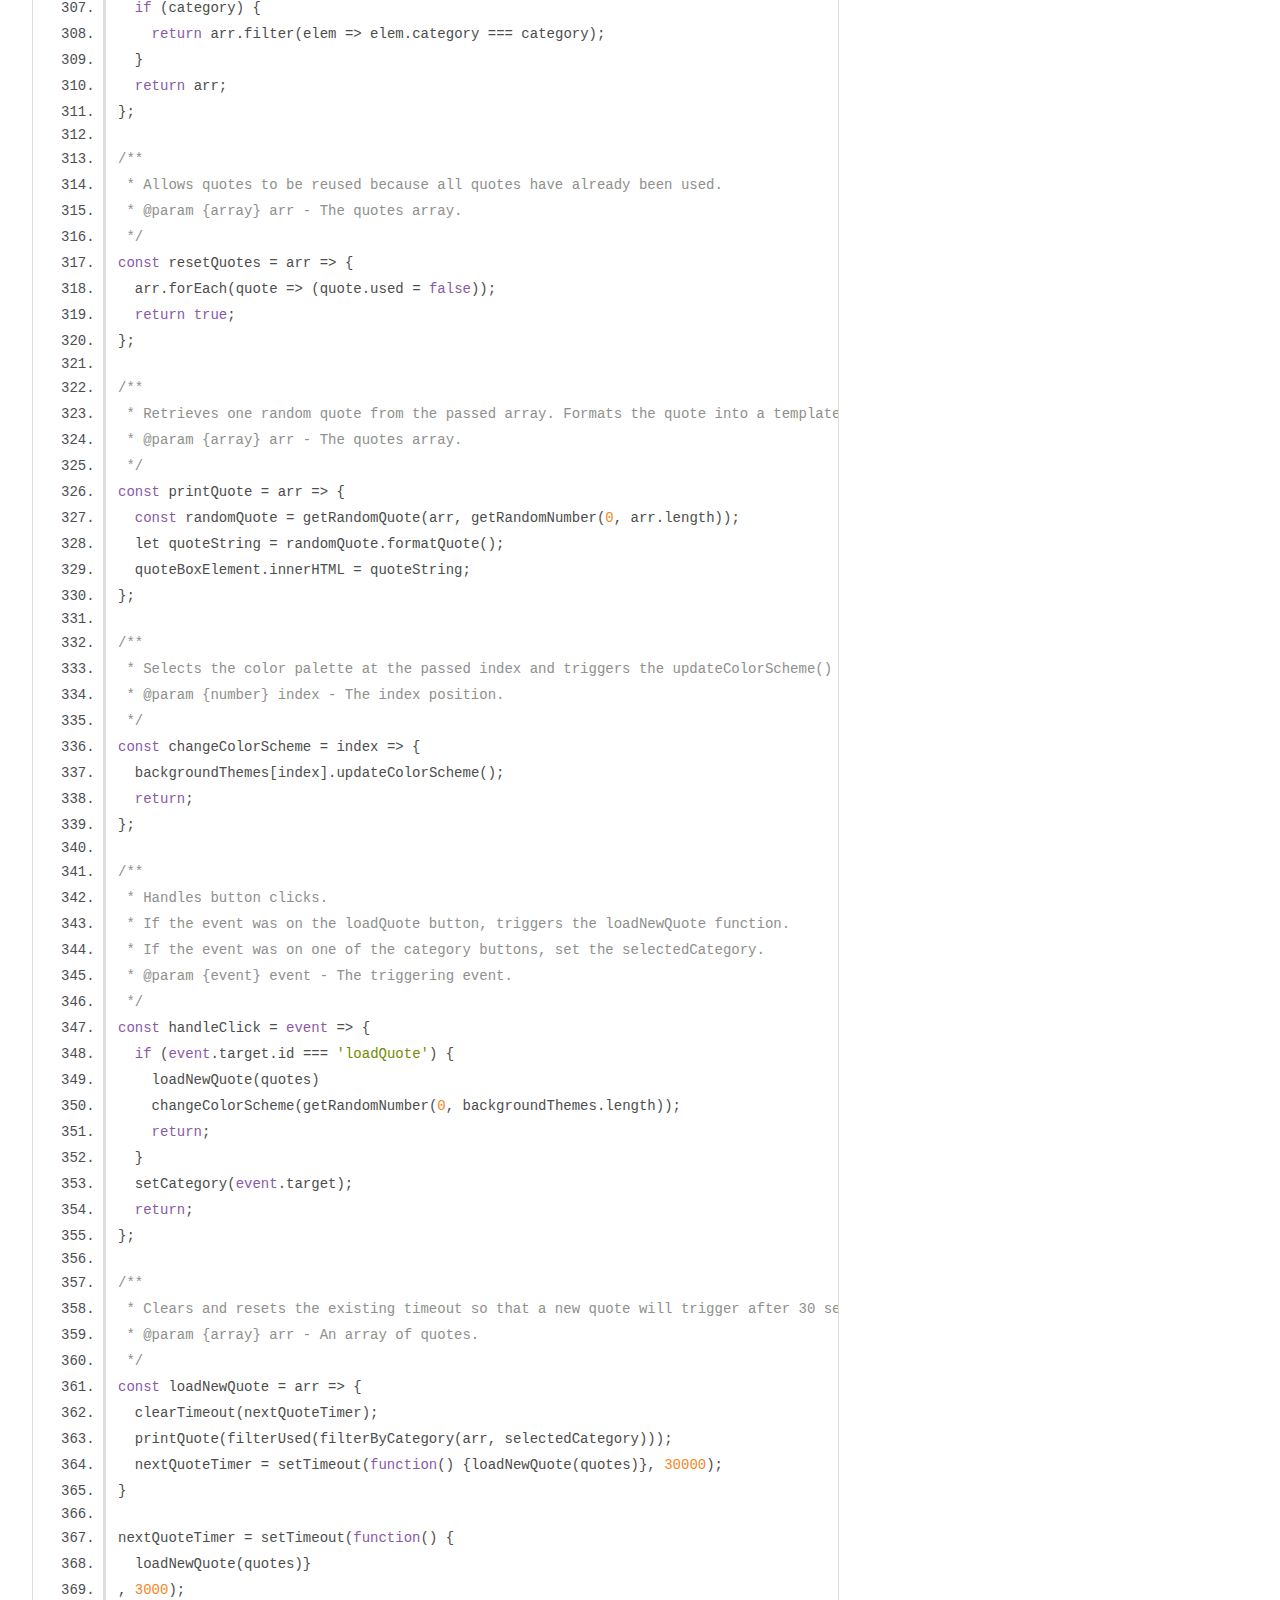
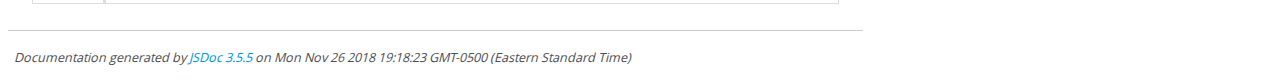
<file: js/out/script.js.html>
<!DOCTYPE html>
<html lang="en">
<head>
    <meta charset="utf-8">
    <title>JSDoc: Source: script.js</title>

    <script src="scripts/prettify/prettify.js"> </script>
    <script src="scripts/prettify/lang-css.js"> </script>
    <!--[if lt IE 9]>
      <script src="//html5shiv.googlecode.com/svn/trunk/html5.js"></script>
    <![endif]-->
    <link type="text/css" rel="stylesheet" href="styles/prettify-tomorrow.css">
    <link type="text/css" rel="stylesheet" href="styles/jsdoc-default.css">
</head>

<body>

<div id="main">

    <h1 class="page-title">Source: script.js</h1>

    



    
    <section>
        <article>
            <pre class="prettyprint source linenums"><code>/*******************************************
Treehouse Techdegree:
FSJS project 1 - A Random Quote Generator
******************************************/

/**
 * Returns a random number between two specified values.
 * @param {number} min - The lower boundary of possible numbers.
 * @param {number} max - The upper boundary of possible numbers.
 */
const getRandomNumber = (min, max) => {
  return Math.floor(Math.random() * max + min);
};

/**
 * Represents a single quote.
 * @constructor
 * @param {string} quote - The text of the quote.
 * @param {string} source - Attribution for the quote.
 * @param {string} category - Branch of knowledge the quote belongs to.
 * @param {string} citation - Where the quote was originally recorded. Optional.
 * @param {date} year - The year the quote was recorded. Optional.
 */
class Quote {
  constructor(quote, source, category, citation = '', year = '') {
    this.id = getRandomNumber(1, 1000);
    this.quote = quote;
    this.source = source;
    this.citation = citation;
    this.year = year;
    this.category = category.toLowerCase();
    this.used = false;
  }

  /**
   * Controls whether the interface has displayed the quote to the user during this session.
   * Used to prevent quotes from displaying repetitively.
   */
  toggleUsed() {
    this.used = !this.used;
    return this.used;
  }

  /**
   * Formats the quote into a template literal for display on the DOM.
   */
  formatQuote() {
    return `
    &lt;div class="quote-category">
      &lt;p>${this.category}&lt;/p>
    &lt;/div>
    &lt;p class="quote">${this.quote}&lt;/p>
    &lt;p class="source">${this.source}
      ${this.citation ? `&lt;span class="citation">${this.citation}&lt;/span>` : ''}
      ${this.year ? `&lt;span class="year">${this.year}&lt;/span>` : ''}
    &lt;/p>
  `;
  }
}

/**
 * Represents a color palette.
 * @constructor
 * @param {string} main - The primary color of the palette.
 * @param {string} accent - The secondary color of the palette.
 * @param {string} font - The font color of the palette.
 * @param {string} bold - The brightest, boldest color of the palette. Typical substitute for white.
 */
class ColorTheme {
  constructor(main, accent, font, bold) {
    this.main = main;
    this.accent = accent;
    this.font = font;
    this.bold = bold;
  }

  /**
   * Updates the UI interface to use the color palette.
   * Had a little help on this one from Chris Covier (https://css-tricks.com/updating-a-css-variable-with-javascript/)
   */
  updateColorScheme() {
    let root = document.documentElement;
    root.style.setProperty('--color-main', this.main);
    root.style.setProperty('--color-accent', this.accent);
    root.style.setProperty('--color-font', this.font);
    root.style.setProperty('--color-bold', this.bold);
  }
}

const quoteBoxElement = document.getElementById('container-quote');
const quoteButtonElement = document.getElementById('loadQuote');
const categoryContainer = document.getElementById('container-category');
quoteButtonElement.addEventListener('click', event => handleClick(event));

let selectedCategory;
let nextQuoteTimer;

const quotes = [
  new Quote(
    'We can all fight against loneliness by engaging in random acts of kindness.',
    'Gail Honeyman',
    'kindness'
  ),
  new Quote(
    'In certain kinds of writing, particularly in art criticism and literary criticism, it is normal to come across long passages which are almost completely lacking in meaning.',
    'George Orwell',
    'writing',
    'Politics and the English Language',
    1946
  ),
  new Quote(
    "Newton's laws of physics can rarely be applied to the real world. There is more to life than cause and effect. Things just aren't that simple.",
    'Amy Zhang',
    'science'
  ),
  new Quote(
    'Science is a beautiful gift to humanity; we should not distort it.',
    'A. P. J. Abdul Kalam',
    'science'
  ),
  new Quote(
    'Success is not final; failure is not fatal: It is the courage to continue that counts.',
    'Winston S. Churchill',
    'success'
  ),
  new Quote(
    'Nowadays people know the price of everything and the value of nothing.',
    'Oscar Wilde',
    'value',
    'The Picture of Dorian Grey',
    1890
  ),
  new Quote(
    'Not all those who wander are lost.',
    'J. R. R. Tolkien',
    'adventure',
    'The Lord of the Rings',
    1954
  ),
  new Quote(
    'Success usually comes to those who are too busy to be looking for it.',
    'Henry David Thoreau',
    'success'
  ),
  new Quote(
    'Try not to become a man of success. Rather become a man of value.',
    'Albert Einstein',
    'value'
  ),
  new Quote(
    'I owe my success to having listened respectfully to the very best advice, and then going away and doing the exact opposite.',
    'G. K. Chesterton',
    'success'
  ),
  new Quote(
    'No act of kindness, no matter how small, is ever wasted.',
    'Aesop',
    'kindness'
  ),
  new Quote(
    'By compassion one can be brave. By moderation one can be generous. By not claiming to be first in the world one can rule.',
    'Lao Tsu',
    'spirituality',
    'Tao Te Ching',
    '6th Century BCE'
  ),
  new Quote(
    'This is my simple religion. There is no need for temples; no need for complicated philosophy. Our own brain, our own heart is our temple; the philosophy is kindness.',
    'Dalai Lama',
    'kindness'
  ),
  new Quote(
    'You cannot do a kindness too soon, for you never know how soon it will be too late.',
    'Ralph Waldo Emerson',
    'kindness',
  ),
  new Quote(
    'Every man’s life ends the same way. It is only the details of how he lived and how he died that distinguish one man from another.',
    'Ernhest Hemingway',
    'adventure',
  ),
  new Quote(
    'Being against evil doesn\'t make you good. Tonight I was against it and then I was evil myself. I could feel it coming just like a tide... I just want to destroy them. But when you start taking pleasure in it you are awfully close to the thing you\'re fighting.',
    'Ernest Hemingway',
    'good and evil',
    'Island in the Stream',
    1970
  ),
  new Quote(
    'Everything I do I rush through so I can do something else.',
    'Stephen Dobyns',
    'humanity',
    'Cemetery Nights',
    1997
  ),
  new Quote(
    'The road to hell is paved with adverbs.',
    'Steven King',
    'writing'
  )
];

/**
 * Theme array, used for randomly selecting a new color palette for the UI.
 */
const backgroundThemes = [
  new ColorTheme('#FFF4B2', '#EA6B59', '#31384B', '#FDF1EF'),
  new ColorTheme('#EA6B59', '#04B28A', '#FDF1EF', '#31384B'),
  new ColorTheme('#04B28A', '#EA6B59', '#FFF4B2', '#FFF4B2'),
  new ColorTheme('#31384B', '#EA6B59', '#FDF1EF', '#FFF4B2'),
];

/**
 * Retrieves all categories from the passed array.
 * @param {array} arr - The quotes array. Must have category property on each item.
 */
const getCategories = arr => {
  return arr.map(elem => elem.category).sort((a, b) => a > b);
};

/**
 * Ensures each category in the categories array only appears once.
 * @param {array} arr - The array of categories to be reduced.
 * credit to @ChrisFerdinandi for the assist on this.(https://gomakethings.com/removing-duplicates-from-an-array-with-vanilla-javascript/).
 */
const getUniqueCategories = arr => {
  return arr.filter((item, index) => arr.indexOf(item) >= index);
};

/**
 * Formats each category in the categories array into a button, then appends to the DOM.
 * @param {array} categories - The array of categories to be appended to the UI.
 */
const displayCategories = categories => {
  let categoryButtonElements = categories.map(
    category => `
      &lt;button id="${category}" class="button-category">${category}&lt;/button>
    `
  );
  categoryButtonElements.push(
    `&lt;button id="clear" class="button-category">×&lt;/button>`
  );
  categoryContainer.innerHTML = categoryButtonElements.join('');
  return document.querySelectorAll('.button-category');
};

let categoryButtons = displayCategories(
  getUniqueCategories(getCategories(quotes))
);

categoryButtons.forEach(button =>
  button.addEventListener('click', event => handleClick(event))
);

/**
 * Updates the selectedCategory element to match the user selected category.
 * @param {string} category
 */
const setCategory = category => {
  if (selectedCategory) {
    let currentCategory = document.getElementById(selectedCategory);
    currentCategory.classList.remove('active');
  }
  if (category.id === 'clear') {
    clearCategory();
    return;
  }
  selectedCategory = category.id;
  category.classList.add('active');
};

/**
 * Clears the selectedCategory so that all quotes are available for display.
 */
const clearCategory = () => (selectedCategory = undefined);

/**
 * Returns one quote from the quotes array. Also flags the quote as "used".
 * @param {array} arr - The quotes array.
 * @param {number} index - The index of the element to be returned.
 */
const getRandomQuote = (arr, index) => {
  arr[index].toggleUsed();
  return arr[index];
};

/**
 * Filters out used quotes so that only new ones will display.
 * If no new quotes are available, recycles the quotes.
 * @param {array} arr - The quotes array.
 */
const filterUsed = arr => {
  let filteredQuotes = arr.filter(elem => elem.used === false);
  if (filteredQuotes.length === 0) {
    resetQuotes(arr);
    return arr;
  }
  return filteredQuotes;
};

/**
 * Returns only quotes belonging to the category indicated by the user.
 * @param {array} arr - The quotes array.
 * @param {string} category - The user-selected category to filter upon.
 */
const filterByCategory = (arr, category) => {
  if (category) {
    return arr.filter(elem => elem.category === category);
  }
  return arr;
};

/**
 * Allows quotes to be reused because all quotes have already been used.
 * @param {array} arr - The quotes array.
 */
const resetQuotes = arr => {
  arr.forEach(quote => (quote.used = false));
  return true;
};

/**
 * Retrieves one random quote from the passed array. Formats the quote into a template literal and outputs to the DOM.
 * @param {array} arr - The quotes array.
 */
const printQuote = arr => {
  const randomQuote = getRandomQuote(arr, getRandomNumber(0, arr.length));
  let quoteString = randomQuote.formatQuote();
  quoteBoxElement.innerHTML = quoteString;
};

/**
 * Selects the color palette at the passed index and triggers the updateColorScheme() method on that element.
 * @param {number} index - The index position.
 */
const changeColorScheme = index => {
  backgroundThemes[index].updateColorScheme();
  return;
};

/**
 * Handles button clicks.
 * If the event was on the loadQuote button, triggers the loadNewQuote function.
 * If the event was on one of the category buttons, set the selectedCategory.
 * @param {event} event - The triggering event.
 */
const handleClick = event => {
  if (event.target.id === 'loadQuote') {
    loadNewQuote(quotes)
    changeColorScheme(getRandomNumber(0, backgroundThemes.length));
    return;
  }
  setCategory(event.target);
  return;
};

/**
 * Clears and resets the existing timeout so that a new quote will trigger after 30 seconds. Calls the printQuote method to output a new quote to the DOM.
 * @param {array} arr - An array of quotes.
 */
const loadNewQuote = arr => {
  clearTimeout(nextQuoteTimer);
  printQuote(filterUsed(filterByCategory(arr, selectedCategory)));
  nextQuoteTimer = setTimeout(function() {loadNewQuote(quotes)}, 30000);
}

nextQuoteTimer = setTimeout(function() {
  loadNewQuote(quotes)}
, 3000);</code></pre>
        </article>
    </section>




</div>

<nav>
    <h2><a href="index.html">Home</a></h2><h3>Classes</h3><ul><li><a href="ColorTheme.html">ColorTheme</a></li><li><a href="Quote.html">Quote</a></li></ul><h3>Global</h3><ul><li><a href="global.html#backgroundThemes">backgroundThemes</a></li><li><a href="global.html#changeColorScheme">changeColorScheme</a></li><li><a href="global.html#clearCategory">clearCategory</a></li><li><a href="global.html#displayCategories">displayCategories</a></li><li><a href="global.html#filterByCategory">filterByCategory</a></li><li><a href="global.html#filterUsed">filterUsed</a></li><li><a href="global.html#getCategories">getCategories</a></li><li><a href="global.html#getRandomNumber">getRandomNumber</a></li><li><a href="global.html#getRandomQuote">getRandomQuote</a></li><li><a href="global.html#getUniqueCategories">getUniqueCategories</a></li><li><a href="global.html#handleClick">handleClick</a></li><li><a href="global.html#loadNewQuote">loadNewQuote</a></li><li><a href="global.html#printQuote">printQuote</a></li><li><a href="global.html#resetQuotes">resetQuotes</a></li><li><a href="global.html#setCategory">setCategory</a></li></ul>
</nav>

<br class="clear">

<footer>
    Documentation generated by <a href="https://github.com/jsdoc3/jsdoc">JSDoc 3.5.5</a> on Mon Nov 26 2018 19:18:23 GMT-0500 (Eastern Standard Time)
</footer>

<script> prettyPrint(); </script>
<script src="scripts/linenumber.js"> </script>
</body>
</html>
</file>
<file: css/styles.css>
@import url('https://fonts.googleapis.com/css?family=Exo:300i,400|Ranga:700');

/* Random Quote Generator Styles */

:root {
  --color-main: #FFF4B2;
  --color-accent: #EA6B59;
  --color-font: #31384B;
  --color-bold: #FDF1EF;
  --font-main: 'Exo', sans-serif;
}

html {
  font-size: 20px;
}

body {
  background-color: var(--color-main);
  color: var(--color-font);
  font-family: var(--font-main);
  padding: 1rem;
  transition: color 0.4s, background-color 0.8s;
}

h1, h2, h3 {
  font-family: Ranga, serif;
  font-weight: 700;
  line-height: 1rem;
}

h1 {
  font-size: 2.5rem;
  text-transform: uppercase;
}

h2 {
  display: none;
}

@media screen and (min-width: 500px) {
  h2 {
    display: block;
  }
}

#loadQuote {
  background: var(--color-accent);
  border: 2px solid var(--color-bold);
  border-radius: 25px 0px 0px 25px;
  bottom: 0px;
  box-shadow: 0 4px 6px rgba(0, 0, 0, 0.09), 0 3px 4px 2px rgba(0, 0, 0, 0.13);
  color: var(--color-bold);
  padding: 5px 10px;
  position: fixed;
  right: 0px;
  transition: color 0.4s, background-color 0.8s;
}

@media screen and (min-width: 500px) {
  #loadQuote {
    border-radius: 25px;
    padding: 10px 15px;
    position: inherit;
  }
}

.button-category {
  background: var(--color-main);
  border: 1px solid var(--color-accent);
  border-radius: 10px;
  color: var(--color-font);
  font-size: 0.75rem;
  padding: 5px 10px;
  margin: 5px;
  transition: color 0.4s, background-color 0.8s;
}

.active {
  background: var(--color-accent);
  box-shadow: 0 4px 6px rgba(0, 0, 0, 0.09), 0 3px 4px 2px rgba(0, 0, 0, 0.13);
  transition: color 0.4s, background-color 0.8s;
}

/* GRID STYLES */
/* DESKTOP */
/*
+----------------------+---------------------------------+
|   header-main        |      container-category         |
+---+------------------+-----------------------------+---+
|   |                                                |   |
|   |              container-quote                   |   |
|   |                                                |   |
+---+------------------------------------------------+---+
|                                                        |
|                  container-controls                    |
+--------------------------------------------------------+
*/

/* MOBILE */
/*
+-----------------------------+
|         header-main         |
+-----------------------------+
|                             |
|                             |
|                             |
|                             |
|       container-quote       |
|                             |
|                             |
+-----------------------------+
|                             |
|      container-category     |
|                             |
+-----------------------------+
|     container-controls      |
+-----------------------------+
*/

#app {
  align-items: center;
  display: grid;
  grid-gap: 15px;
  grid-template-areas:
    'header'
    'quote'
    'category'
    'controls';
  justify-items: center;
}

@media screen and (min-width: 500px) {
  #app {
    align-items: center;
    grid-template-areas:
      'header'
      'category'
      'quote'
      'controls';
    justify-content: center;
  }
}

@media screen and (min-width: 900px) {
  #app {
    align-items: center;
    grid-template-columns: repeat(3, 1fr);
    grid-template-areas:
      'header category category'
      'quote quote quote'
      '. controls .';
    justify-content: center;
  }
}


/* DESIGN STYLES */

#header-main {
  grid-area: header;
  text-align: center;
}

@media screen and (min-width: 500px) {
  #header-main {
    text-align: left;
  }
}

#container-quote {
  align-items: center;
  display: grid;
  font-family: 'Exo', sans-serif;
  grid-area: quote;
  padding: .5rem 1.5rem;
}

@media screen and (min-width: 500px) {
  #container-quote {
    margin-left: 3rem;
    margin-right: 3rem;
  }
}

.quote {
  justify-self: center; 
}

.source::before {
  content: ' - ';
}

.source, .citation, .year {
  font-style: italic;
  font-size: 0.9rem;
  justify-self: end;
  font-weight: 300;
}

.citation::before {
  content: ', ';
}

.citation::after {
  content: ', ';
}

/* Thanks to Chris Covier for the line-through-text trick. (https://css-tricks.com/line-on-sides-headers/) */
.quote-category {
  font-size: 0.85rem;
  font-style: italic;
  line-height: 0.5;
  margin-left: 50px;
}

.quote-category p {
  display: inline-block;
  position: relative;
}

.quote-category p::before,
.quote-category p::after {
  content: '';
  position: absolute;
  height: 5px;
  border-bottom: 3px solid var(--color-accent);
  top: 0;
}

.quote-category p::before {
  right: 100%;
  margin-right: 15px;
  width: 50px;
}

.quote-category p::after {
  left: 100%;
  margin-left: 15px;
  width: 100px;
}

#container-category {
  align-items: center;  
  display: flex;
  flex-flow: row wrap;
  grid-area: category;
  justify-content: space-around;
  justify-self: stretch;
}

@media screen and (min-width: 400px) {
  #container-category {
    align-items: center;
    display: flex;
    flex-flow: row wrap;
    justify-content: space-between;
  }
}

#container-controls {
  grid-area: controls;
}
</file>
<file: js/out/styles/prettify-tomorrow.css>
/* Tomorrow Theme */
/* Original theme - https://github.com/chriskempson/tomorrow-theme */
/* Pretty printing styles. Used with prettify.js. */
/* SPAN elements with the classes below are added by prettyprint. */
/* plain text */
.pln {
  color: #4d4d4c; }

@media screen {
  /* string content */
  .str {
    color: #718c00; }

  /* a keyword */
  .kwd {
    color: #8959a8; }

  /* a comment */
  .com {
    color: #8e908c; }

  /* a type name */
  .typ {
    color: #4271ae; }

  /* a literal value */
  .lit {
    color: #f5871f; }

  /* punctuation */
  .pun {
    color: #4d4d4c; }

  /* lisp open bracket */
  .opn {
    color: #4d4d4c; }

  /* lisp close bracket */
  .clo {
    color: #4d4d4c; }

  /* a markup tag name */
  .tag {
    color: #c82829; }

  /* a markup attribute name */
  .atn {
    color: #f5871f; }

  /* a markup attribute value */
  .atv {
    color: #3e999f; }

  /* a declaration */
  .dec {
    color: #f5871f; }

  /* a variable name */
  .var {
    color: #c82829; }

  /* a function name */
  .fun {
    color: #4271ae; } }
/* Use higher contrast and text-weight for printable form. */
@media print, projection {
  .str {
    color: #060; }

  .kwd {
    color: #006;
    font-weight: bold; }

  .com {
    color: #600;
    font-style: italic; }

  .typ {
    color: #404;
    font-weight: bold; }

  .lit {
    color: #044; }

  .pun, .opn, .clo {
    color: #440; }

  .tag {
    color: #006;
    font-weight: bold; }

  .atn {
    color: #404; }

  .atv {
    color: #060; } }
/* Style */
/*
pre.prettyprint {
  background: white;
  font-family: Consolas, Monaco, 'Andale Mono', monospace;
  font-size: 12px;
  line-height: 1.5;
  border: 1px solid #ccc;
  padding: 10px; }
*/

/* Specify class=linenums on a pre to get line numbering */
ol.linenums {
  margin-top: 0;
  margin-bottom: 0; }

/* IE indents via margin-left */
li.L0,
li.L1,
li.L2,
li.L3,
li.L4,
li.L5,
li.L6,
li.L7,
li.L8,
li.L9 {
  /* */ }

/* Alternate shading for lines */
li.L1,
li.L3,
li.L5,
li.L7,
li.L9 {
  /* */ }
</file>
<file: js/out/styles/jsdoc-default.css>
@font-face {
    font-family: 'Open Sans';
    font-weight: normal;
    font-style: normal;
    src: url('../fonts/OpenSans-Regular-webfont.eot');
    src:
        local('Open Sans'),
        local('OpenSans'),
        url('../fonts/OpenSans-Regular-webfont.eot?#iefix') format('embedded-opentype'),
        url('../fonts/OpenSans-Regular-webfont.woff') format('woff'),
        url('../fonts/OpenSans-Regular-webfont.svg#open_sansregular') format('svg');
}

@font-face {
    font-family: 'Open Sans Light';
    font-weight: normal;
    font-style: normal;
    src: url('../fonts/OpenSans-Light-webfont.eot');
    src:
        local('Open Sans Light'),
        local('OpenSans Light'),
        url('../fonts/OpenSans-Light-webfont.eot?#iefix') format('embedded-opentype'),
        url('../fonts/OpenSans-Light-webfont.woff') format('woff'),
        url('../fonts/OpenSans-Light-webfont.svg#open_sanslight') format('svg');
}

html
{
    overflow: auto;
    background-color: #fff;
    font-size: 14px;
}

body
{
    font-family: 'Open Sans', sans-serif;
    line-height: 1.5;
    color: #4d4e53;
    background-color: white;
}

a, a:visited, a:active {
    color: #0095dd;
    text-decoration: none;
}

a:hover {
    text-decoration: underline;
}

header
{
    display: block;
    padding: 0px 4px;
}

tt, code, kbd, samp {
    font-family: Consolas, Monaco, 'Andale Mono', monospace;
}

.class-description {
    font-size: 130%;
    line-height: 140%;
    margin-bottom: 1em;
    margin-top: 1em;
}

.class-description:empty {
    margin: 0;
}

#main {
    float: left;
    width: 70%;
}

article dl {
    margin-bottom: 40px;
}

article img {
  max-width: 100%;
}

section
{
    display: block;
    background-color: #fff;
    padding: 12px 24px;
    border-bottom: 1px solid #ccc;
    margin-right: 30px;
}

.variation {
    display: none;
}

.signature-attributes {
    font-size: 60%;
    color: #aaa;
    font-style: italic;
    font-weight: lighter;
}

nav
{
    display: block;
    float: right;
    margin-top: 28px;
    width: 30%;
    box-sizing: border-box;
    border-left: 1px solid #ccc;
    padding-left: 16px;
}

nav ul {
    font-family: 'Lucida Grande', 'Lucida Sans Unicode', arial, sans-serif;
    font-size: 100%;
    line-height: 17px;
    padding: 0;
    margin: 0;
    list-style-type: none;
}

nav ul a, nav ul a:visited, nav ul a:active {
    font-family: Consolas, Monaco, 'Andale Mono', monospace;
    line-height: 18px;
    color: #4D4E53;
}

nav h3 {
    margin-top: 12px;
}

nav li {
    margin-top: 6px;
}

footer {
    display: block;
    padding: 6px;
    margin-top: 12px;
    font-style: italic;
    font-size: 90%;
}

h1, h2, h3, h4 {
    font-weight: 200;
    margin: 0;
}

h1
{
    font-family: 'Open Sans Light', sans-serif;
    font-size: 48px;
    letter-spacing: -2px;
    margin: 12px 24px 20px;
}

h2, h3.subsection-title
{
    font-size: 30px;
    font-weight: 700;
    letter-spacing: -1px;
    margin-bottom: 12px;
}

h3
{
    font-size: 24px;
    letter-spacing: -0.5px;
    margin-bottom: 12px;
}

h4
{
    font-size: 18px;
    letter-spacing: -0.33px;
    margin-bottom: 12px;
    color: #4d4e53;
}

h5, .container-overview .subsection-title
{
    font-size: 120%;
    font-weight: bold;
    letter-spacing: -0.01em;
    margin: 8px 0 3px 0;
}

h6
{
    font-size: 100%;
    letter-spacing: -0.01em;
    margin: 6px 0 3px 0;
    font-style: italic;
}

table
{
    border-spacing: 0;
    border: 0;
    border-collapse: collapse;
}

td, th
{
    border: 1px solid #ddd;
    margin: 0px;
    text-align: left;
    vertical-align: top;
    padding: 4px 6px;
    display: table-cell;
}

thead tr
{
    background-color: #ddd;
    font-weight: bold;
}

th { border-right: 1px solid #aaa; }
tr > th:last-child { border-right: 1px solid #ddd; }

.ancestors, .attribs { color: #999; }
.ancestors a, .attribs a
{
    color: #999 !important;
    text-decoration: none;
}

.clear
{
    clear: both;
}

.important
{
    font-weight: bold;
    color: #950B02;
}

.yes-def {
    text-indent: -1000px;
}

.type-signature {
    color: #aaa;
}

.name, .signature {
    font-family: Consolas, Monaco, 'Andale Mono', monospace;
}

.details { margin-top: 14px; border-left: 2px solid #DDD; }
.details dt { width: 120px; float: left; padding-left: 10px;  padding-top: 6px; }
.details dd { margin-left: 70px; }
.details ul { margin: 0; }
.details ul { list-style-type: none; }
.details li { margin-left: 30px; padding-top: 6px; }
.details pre.prettyprint { margin: 0 }
.details .object-value { padding-top: 0; }

.description {
    margin-bottom: 1em;
    margin-top: 1em;
}

.code-caption
{
    font-style: italic;
    font-size: 107%;
    margin: 0;
}

.prettyprint
{
    border: 1px solid #ddd;
    width: 80%;
    overflow: auto;
}

.prettyprint.source {
    width: inherit;
}

.prettyprint code
{
    font-size: 100%;
    line-height: 18px;
    display: block;
    padding: 4px 12px;
    margin: 0;
    background-color: #fff;
    color: #4D4E53;
}

.prettyprint code span.line
{
  display: inline-block;
}

.prettyprint.linenums
{
  padding-left: 70px;
  -webkit-user-select: none;
  -moz-user-select: none;
  -ms-user-select: none;
  user-select: none;
}

.prettyprint.linenums ol
{
  padding-left: 0;
}

.prettyprint.linenums li
{
  border-left: 3px #ddd solid;
}

.prettyprint.linenums li.selected,
.prettyprint.linenums li.selected *
{
  background-color: lightyellow;
}

.prettyprint.linenums li *
{
  -webkit-user-select: text;
  -moz-user-select: text;
  -ms-user-select: text;
  user-select: text;
}

.params .name, .props .name, .name code {
    color: #4D4E53;
    font-family: Consolas, Monaco, 'Andale Mono', monospace;
    font-size: 100%;
}

.params td.description > p:first-child,
.props td.description > p:first-child
{
    margin-top: 0;
    padding-top: 0;
}

.params td.description > p:last-child,
.props td.description > p:last-child
{
    margin-bottom: 0;
    padding-bottom: 0;
}

.disabled {
    color: #454545;
}
</file>
<file: out/styles/prettify-tomorrow.css>
/* Tomorrow Theme */
/* Original theme - https://github.com/chriskempson/tomorrow-theme */
/* Pretty printing styles. Used with prettify.js. */
/* SPAN elements with the classes below are added by prettyprint. */
/* plain text */
.pln {
  color: #4d4d4c; }

@media screen {
  /* string content */
  .str {
    color: #718c00; }

  /* a keyword */
  .kwd {
    color: #8959a8; }

  /* a comment */
  .com {
    color: #8e908c; }

  /* a type name */
  .typ {
    color: #4271ae; }

  /* a literal value */
  .lit {
    color: #f5871f; }

  /* punctuation */
  .pun {
    color: #4d4d4c; }

  /* lisp open bracket */
  .opn {
    color: #4d4d4c; }

  /* lisp close bracket */
  .clo {
    color: #4d4d4c; }

  /* a markup tag name */
  .tag {
    color: #c82829; }

  /* a markup attribute name */
  .atn {
    color: #f5871f; }

  /* a markup attribute value */
  .atv {
    color: #3e999f; }

  /* a declaration */
  .dec {
    color: #f5871f; }

  /* a variable name */
  .var {
    color: #c82829; }

  /* a function name */
  .fun {
    color: #4271ae; } }
/* Use higher contrast and text-weight for printable form. */
@media print, projection {
  .str {
    color: #060; }

  .kwd {
    color: #006;
    font-weight: bold; }

  .com {
    color: #600;
    font-style: italic; }

  .typ {
    color: #404;
    font-weight: bold; }

  .lit {
    color: #044; }

  .pun, .opn, .clo {
    color: #440; }

  .tag {
    color: #006;
    font-weight: bold; }

  .atn {
    color: #404; }

  .atv {
    color: #060; } }
/* Style */
/*
pre.prettyprint {
  background: white;
  font-family: Consolas, Monaco, 'Andale Mono', monospace;
  font-size: 12px;
  line-height: 1.5;
  border: 1px solid #ccc;
  padding: 10px; }
*/

/* Specify class=linenums on a pre to get line numbering */
ol.linenums {
  margin-top: 0;
  margin-bottom: 0; }

/* IE indents via margin-left */
li.L0,
li.L1,
li.L2,
li.L3,
li.L4,
li.L5,
li.L6,
li.L7,
li.L8,
li.L9 {
  /* */ }

/* Alternate shading for lines */
li.L1,
li.L3,
li.L5,
li.L7,
li.L9 {
  /* */ }
</file>
<file: out/styles/jsdoc-default.css>
@font-face {
    font-family: 'Open Sans';
    font-weight: normal;
    font-style: normal;
    src: url('../fonts/OpenSans-Regular-webfont.eot');
    src:
        local('Open Sans'),
        local('OpenSans'),
        url('../fonts/OpenSans-Regular-webfont.eot?#iefix') format('embedded-opentype'),
        url('../fonts/OpenSans-Regular-webfont.woff') format('woff'),
        url('../fonts/OpenSans-Regular-webfont.svg#open_sansregular') format('svg');
}

@font-face {
    font-family: 'Open Sans Light';
    font-weight: normal;
    font-style: normal;
    src: url('../fonts/OpenSans-Light-webfont.eot');
    src:
        local('Open Sans Light'),
        local('OpenSans Light'),
        url('../fonts/OpenSans-Light-webfont.eot?#iefix') format('embedded-opentype'),
        url('../fonts/OpenSans-Light-webfont.woff') format('woff'),
        url('../fonts/OpenSans-Light-webfont.svg#open_sanslight') format('svg');
}

html
{
    overflow: auto;
    background-color: #fff;
    font-size: 14px;
}

body
{
    font-family: 'Open Sans', sans-serif;
    line-height: 1.5;
    color: #4d4e53;
    background-color: white;
}

a, a:visited, a:active {
    color: #0095dd;
    text-decoration: none;
}

a:hover {
    text-decoration: underline;
}

header
{
    display: block;
    padding: 0px 4px;
}

tt, code, kbd, samp {
    font-family: Consolas, Monaco, 'Andale Mono', monospace;
}

.class-description {
    font-size: 130%;
    line-height: 140%;
    margin-bottom: 1em;
    margin-top: 1em;
}

.class-description:empty {
    margin: 0;
}

#main {
    float: left;
    width: 70%;
}

article dl {
    margin-bottom: 40px;
}

article img {
  max-width: 100%;
}

section
{
    display: block;
    background-color: #fff;
    padding: 12px 24px;
    border-bottom: 1px solid #ccc;
    margin-right: 30px;
}

.variation {
    display: none;
}

.signature-attributes {
    font-size: 60%;
    color: #aaa;
    font-style: italic;
    font-weight: lighter;
}

nav
{
    display: block;
    float: right;
    margin-top: 28px;
    width: 30%;
    box-sizing: border-box;
    border-left: 1px solid #ccc;
    padding-left: 16px;
}

nav ul {
    font-family: 'Lucida Grande', 'Lucida Sans Unicode', arial, sans-serif;
    font-size: 100%;
    line-height: 17px;
    padding: 0;
    margin: 0;
    list-style-type: none;
}

nav ul a, nav ul a:visited, nav ul a:active {
    font-family: Consolas, Monaco, 'Andale Mono', monospace;
    line-height: 18px;
    color: #4D4E53;
}

nav h3 {
    margin-top: 12px;
}

nav li {
    margin-top: 6px;
}

footer {
    display: block;
    padding: 6px;
    margin-top: 12px;
    font-style: italic;
    font-size: 90%;
}

h1, h2, h3, h4 {
    font-weight: 200;
    margin: 0;
}

h1
{
    font-family: 'Open Sans Light', sans-serif;
    font-size: 48px;
    letter-spacing: -2px;
    margin: 12px 24px 20px;
}

h2, h3.subsection-title
{
    font-size: 30px;
    font-weight: 700;
    letter-spacing: -1px;
    margin-bottom: 12px;
}

h3
{
    font-size: 24px;
    letter-spacing: -0.5px;
    margin-bottom: 12px;
}

h4
{
    font-size: 18px;
    letter-spacing: -0.33px;
    margin-bottom: 12px;
    color: #4d4e53;
}

h5, .container-overview .subsection-title
{
    font-size: 120%;
    font-weight: bold;
    letter-spacing: -0.01em;
    margin: 8px 0 3px 0;
}

h6
{
    font-size: 100%;
    letter-spacing: -0.01em;
    margin: 6px 0 3px 0;
    font-style: italic;
}

table
{
    border-spacing: 0;
    border: 0;
    border-collapse: collapse;
}

td, th
{
    border: 1px solid #ddd;
    margin: 0px;
    text-align: left;
    vertical-align: top;
    padding: 4px 6px;
    display: table-cell;
}

thead tr
{
    background-color: #ddd;
    font-weight: bold;
}

th { border-right: 1px solid #aaa; }
tr > th:last-child { border-right: 1px solid #ddd; }

.ancestors, .attribs { color: #999; }
.ancestors a, .attribs a
{
    color: #999 !important;
    text-decoration: none;
}

.clear
{
    clear: both;
}

.important
{
    font-weight: bold;
    color: #950B02;
}

.yes-def {
    text-indent: -1000px;
}

.type-signature {
    color: #aaa;
}

.name, .signature {
    font-family: Consolas, Monaco, 'Andale Mono', monospace;
}

.details { margin-top: 14px; border-left: 2px solid #DDD; }
.details dt { width: 120px; float: left; padding-left: 10px;  padding-top: 6px; }
.details dd { margin-left: 70px; }
.details ul { margin: 0; }
.details ul { list-style-type: none; }
.details li { margin-left: 30px; padding-top: 6px; }
.details pre.prettyprint { margin: 0 }
.details .object-value { padding-top: 0; }

.description {
    margin-bottom: 1em;
    margin-top: 1em;
}

.code-caption
{
    font-style: italic;
    font-size: 107%;
    margin: 0;
}

.prettyprint
{
    border: 1px solid #ddd;
    width: 80%;
    overflow: auto;
}

.prettyprint.source {
    width: inherit;
}

.prettyprint code
{
    font-size: 100%;
    line-height: 18px;
    display: block;
    padding: 4px 12px;
    margin: 0;
    background-color: #fff;
    color: #4D4E53;
}

.prettyprint code span.line
{
  display: inline-block;
}

.prettyprint.linenums
{
  padding-left: 70px;
  -webkit-user-select: none;
  -moz-user-select: none;
  -ms-user-select: none;
  user-select: none;
}

.prettyprint.linenums ol
{
  padding-left: 0;
}

.prettyprint.linenums li
{
  border-left: 3px #ddd solid;
}

.prettyprint.linenums li.selected,
.prettyprint.linenums li.selected *
{
  background-color: lightyellow;
}

.prettyprint.linenums li *
{
  -webkit-user-select: text;
  -moz-user-select: text;
  -ms-user-select: text;
  user-select: text;
}

.params .name, .props .name, .name code {
    color: #4D4E53;
    font-family: Consolas, Monaco, 'Andale Mono', monospace;
    font-size: 100%;
}

.params td.description > p:first-child,
.props td.description > p:first-child
{
    margin-top: 0;
    padding-top: 0;
}

.params td.description > p:last-child,
.props td.description > p:last-child
{
    margin-bottom: 0;
    padding-bottom: 0;
}

.disabled {
    color: #454545;
}
</file>
